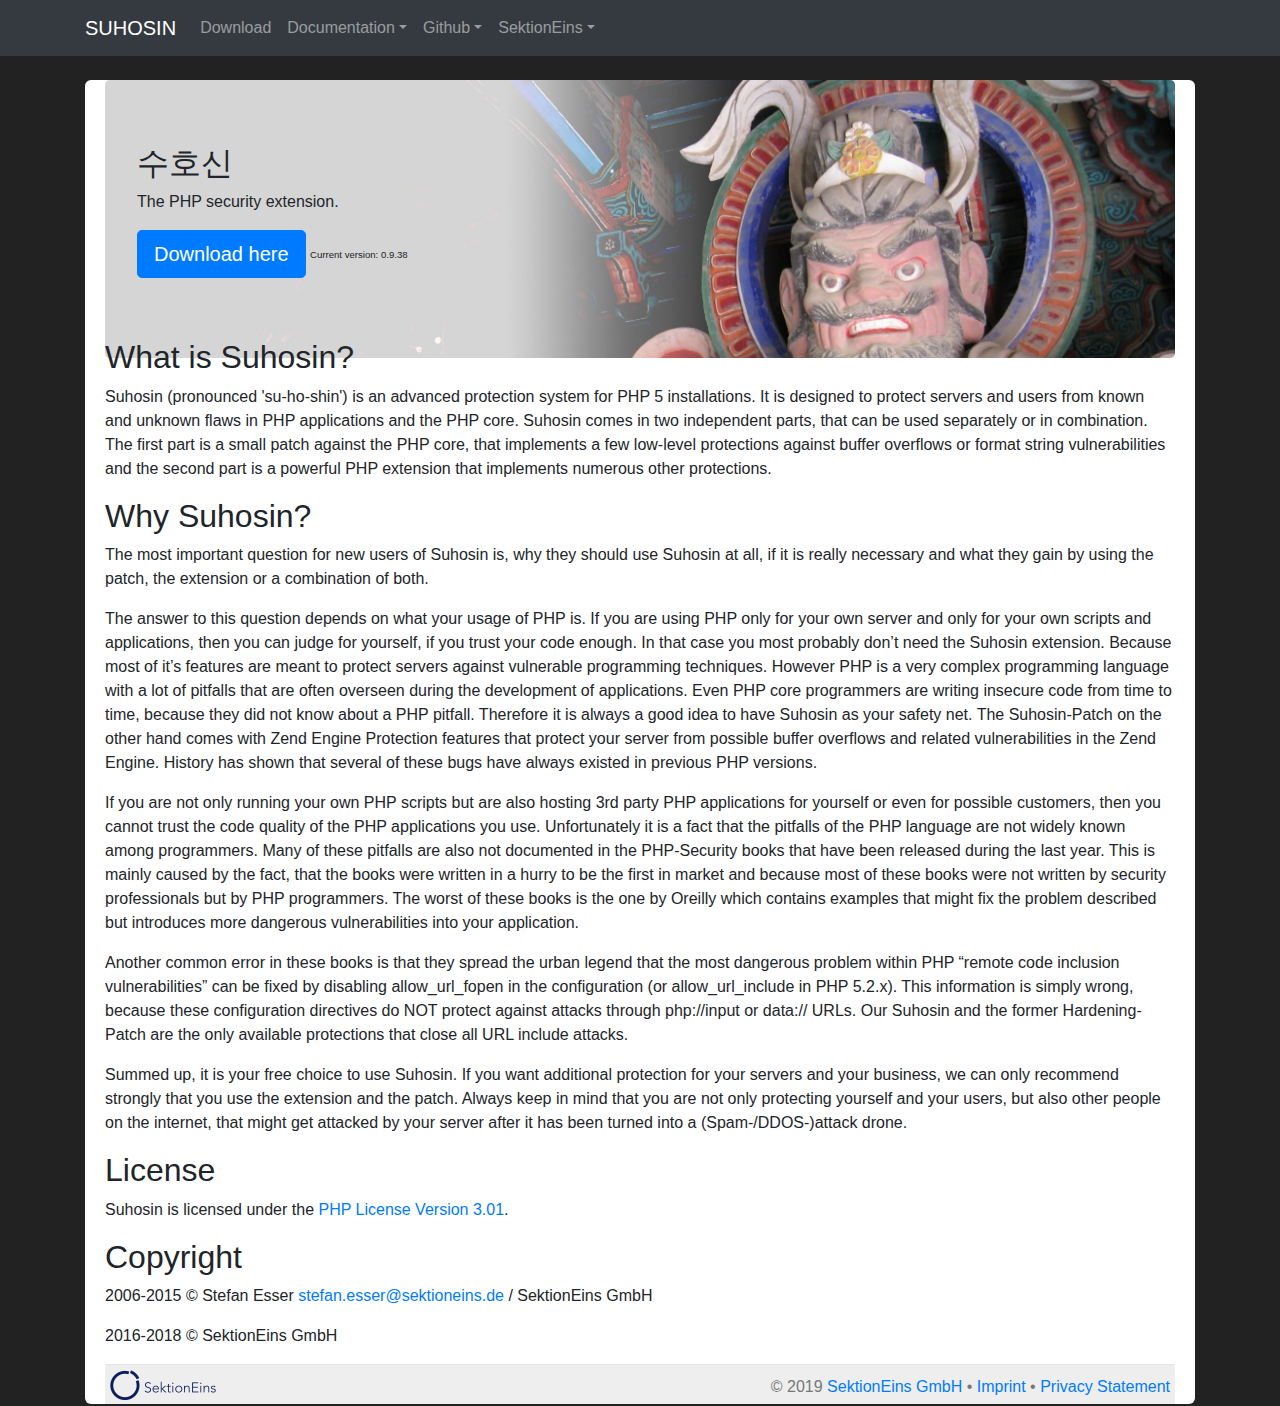
<file: index.html>
<!DOCTYPE html>
<head>
<meta charset="utf-8">
<title>Redirecting...</title>
<meta name="robots" content="noindex">
<meta http-equiv="refresh" content="0; url=stories/index.html">
</head>
<body>
<p>Page moved <a href="stories/index.html">here</a>.</p>
</body>
</file>
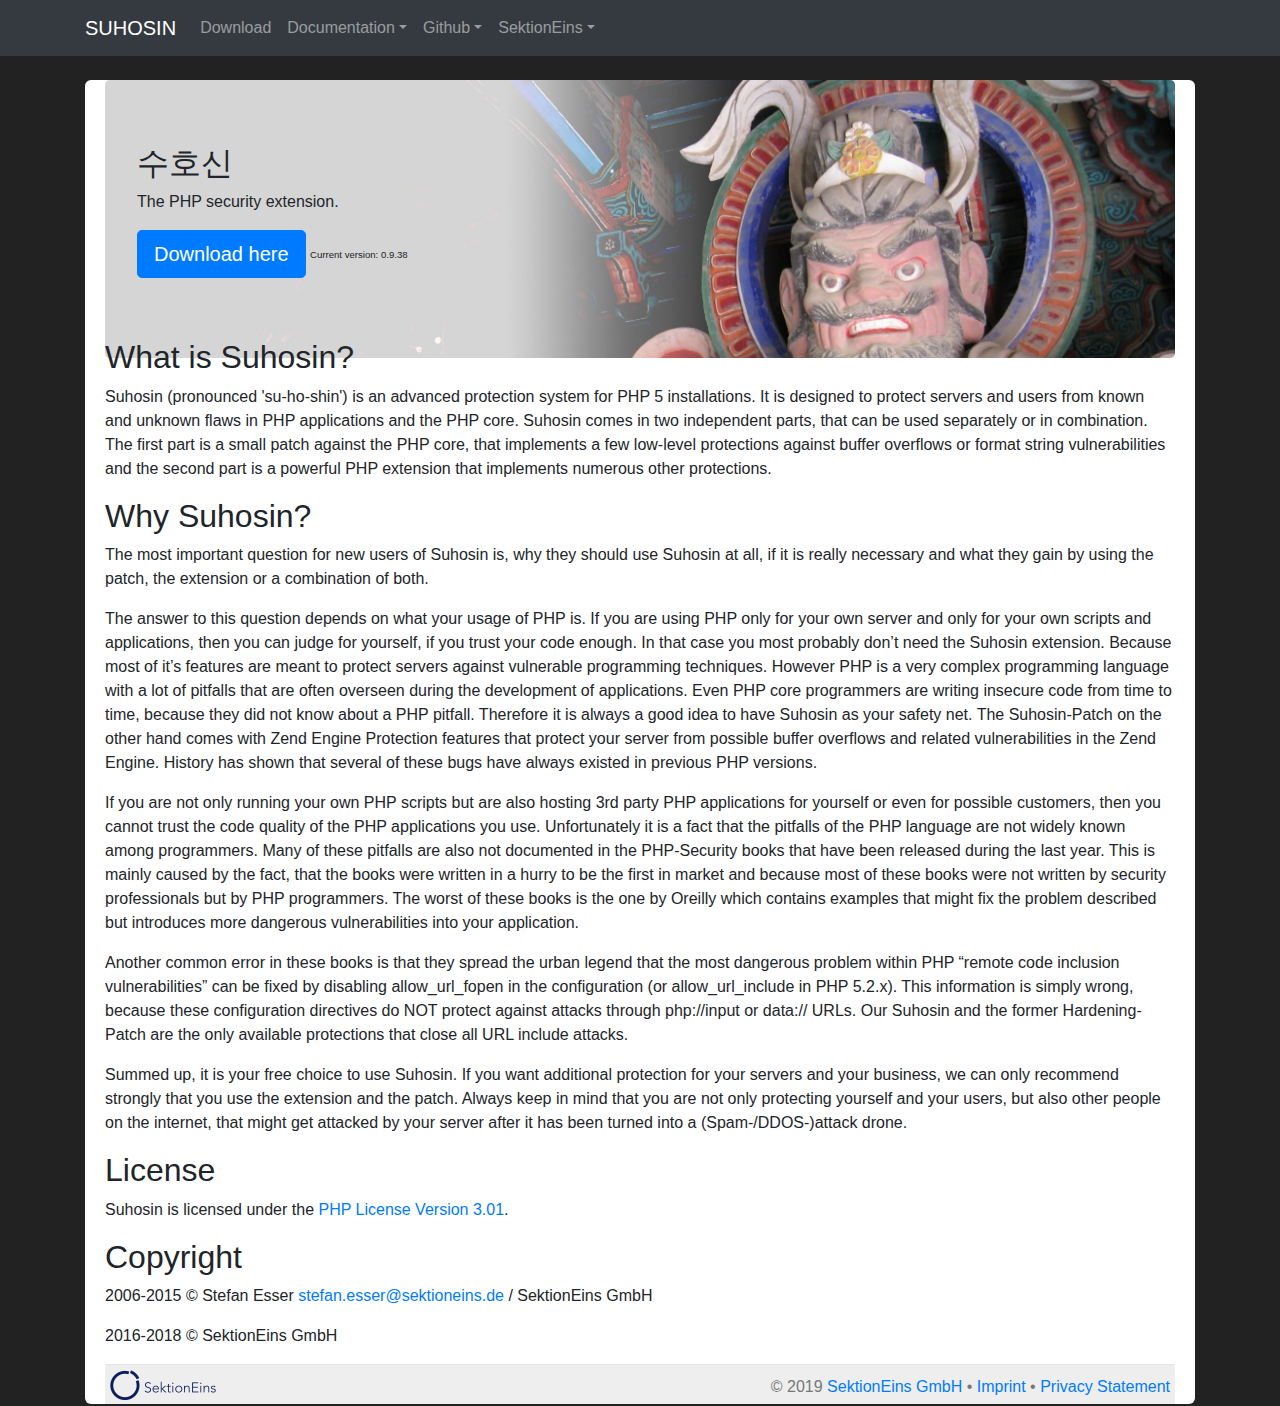
<file: stories/index.html>
<!DOCTYPE html>
<html prefix="og: http://ogp.me/ns# article: http://ogp.me/ns/article#
" lang="en">
<head>
<meta charset="utf-8">
<meta name="viewport" content="width=device-width, initial-scale=1">
<title>About | SUHOSIN</title>
<link href="../assets/css/all-nocdn.css" rel="stylesheet" type="text/css">
<meta name="theme-color" content="#5670d4">
<meta name="generator" content="Nikola (getnikola.com)">
<link rel="canonical" href="https://suhosin.org/stories/index.html">
<link rel="icon" href="../favicon.png" sizes="32x32">
<link rel="icon" href="../favicon_256x256.png" sizes="256x256">
<!--[if lt IE 9]><script src="../assets/js/html5.js"></script><![endif]--><meta name="author" content="SektionEins">
<meta property="og:site_name" content="SUHOSIN">
<meta property="og:title" content="About">
<meta property="og:url" content="https://suhosin.org/stories/index.html">
<meta property="og:description" content="수호신
The PHP security extension.
Download here Current version: 0.9.38
What is Suhosin?
Suhosin (pronounced 'su-ho-shin') is an advanced protection system for PHP 5 installations. It is designed to pro">
<meta property="og:type" content="article">
<meta property="article:published_time" content="2014-06-11T11:02:00+02:00">
</head>
<body>
<a href="#content" class="sr-only sr-only-focusable">Skip to main content</a>

<!-- Menubar -->

<nav class="navbar navbar-expand-md static-top mb-4
navbar-dark bg-dark
"><div class="container">
<!-- This keeps the margins nice -->
        <a class="navbar-brand" href="https://suhosin.org/">

            <span id="blog-title">SUHOSIN</span>
        </a>
        <button class="navbar-toggler" type="button" data-toggle="collapse" data-target="#bs-navbar" aria-controls="bs-navbar" aria-expanded="false" aria-label="Toggle navigation">
            <span class="navbar-toggler-icon"></span>
        </button>

        <div class="collapse navbar-collapse" id="bs-navbar">
            <ul class="navbar-nav mr-auto">
<li class="nav-item">
<a href="download.html" class="nav-link">Download</a>
            </li>
<li class="nav-item dropdown">
<a href="#" class="nav-link dropdown-toggle" data-toggle="dropdown" aria-haspopup="true" aria-expanded="false">Documentation</a>
            <div class="dropdown-menu">
                    <a href="feature-list.html" class="dropdown-item">Feature List</a>
                    <a href="install.html" class="dropdown-item">Installing Suhosin</a>
                    <a href="configuration.html" class="dropdown-item">Configuration</a>
                    <a href="howtos.html" class="dropdown-item">HOWTOs</a>
                    <a href="faq.html" class="dropdown-item">FAQ</a>
                    <a href="benchmark.html" class="dropdown-item">Benchmark</a>
            </div>
            </li>
<li class="nav-item dropdown">
<a href="#" class="nav-link dropdown-toggle" data-toggle="dropdown" aria-haspopup="true" aria-expanded="false">Github</a>
            <div class="dropdown-menu">
                    <a href="https://raw.githubusercontent.com/sektioneins/suhosin/master/Changelog" class="dropdown-item">Changelog</a>
                    <a href="https://github.com/sektioneins/suhosin" class="dropdown-item">Sources</a>
                    <a href="https://github.com/sektioneins/suhosin/issues" class="dropdown-item">Bugtracker</a>
            </div>
            </li>
<li class="nav-item dropdown">
<a href="#" class="nav-link dropdown-toggle" data-toggle="dropdown" aria-haspopup="true" aria-expanded="false">SektionEins</a>
            <div class="dropdown-menu">
                    <a href="https://sektioneins.de/en/index.html#services" class="dropdown-item">Security Audits</a>
                    <a href="https://sektioneins.de/en/index.html#news" class="dropdown-item">News</a>
                    <a href="https://sektioneins.de/en/kontakt.html" class="dropdown-item">Contact</a>
            </div>

                
            </li>
</ul>
<ul class="navbar-nav navbar-right"></ul>
</div>
<!-- /.navbar-collapse -->
    </div>
<!-- /.container -->
</nav><!-- End of Menubar --><div class="container" id="content" role="main">
    <div class="body-content">
        <!--Body content-->
        
        
<article class="post-text storypage" itemscope="itemscope" itemtype="http://schema.org/Article"><header></header><div class="e-content entry-content" itemprop="articleBody text">
    <div>
<div class="jumbotron jumbotron1">
<h2>수호신</h2>
<p>The PHP security extension.</p>
<p><a class="btn btn-primary btn-lg" role="button" href="download.html">Download here</a> <small style="font-size: 60%">Current version: 0.9.38</small></p>
</div>
<div class="section" id="what-is-suhosin">
<h2>What is Suhosin?</h2>
<p>Suhosin (pronounced 'su-ho-shin') is an advanced protection system for PHP 5 installations. It is designed to protect servers and users from known and unknown flaws in PHP applications and the PHP core. Suhosin comes in two independent parts, that can be used separately or in combination. The first part is a small patch against the PHP core, that implements a few low-level protections against buffer overflows or format string vulnerabilities and the second part is a powerful PHP extension that implements numerous other protections.</p>
</div>
<div class="section" id="why-suhosin">
<h2>Why Suhosin?</h2>
<p>The most important question for new users of Suhosin is, why they should use Suhosin at all, if it is really necessary and what they gain by using the patch, the extension or a combination of both.</p>
<p>The answer to this question depends on what your usage of PHP is. If you are using PHP only for your own server and only for your own scripts and applications, then you can judge for yourself, if you trust your code enough. In that case you most probably don’t need the Suhosin extension. Because most of it’s features are meant to protect servers against vulnerable programming techniques. However PHP is a very complex programming language with a lot of pitfalls that are often overseen during the development of applications. Even PHP core programmers are writing insecure code from time to time, because they did not know about a PHP pitfall. Therefore it is always a good idea to have Suhosin as your safety net. The Suhosin-Patch on the other hand comes with Zend Engine Protection features that protect your server from possible buffer overflows and related vulnerabilities in the Zend Engine. History has shown that several of these bugs have always existed in previous PHP versions.</p>
<p>If you are not only running your own PHP scripts but are also hosting 3rd party PHP applications for yourself or even for possible customers, then you cannot trust the code quality of the PHP applications you use. Unfortunately it is a fact that the pitfalls of the PHP language are not widely known among programmers. Many of these pitfalls are also not documented in the PHP-Security books that have been released during the last year. This is mainly caused by the fact, that the books were written in a hurry to be the first in market and because most of these books were not written by security professionals but by PHP programmers. The worst of these books is the one by Oreilly which contains examples that might fix the problem described but introduces more dangerous vulnerabilities into your application.</p>
<p>Another common error in these books is that they spread the urban legend that the most dangerous problem within PHP “remote code inclusion vulnerabilities” can be fixed by disabling allow_url_fopen in the configuration (or allow_url_include in PHP 5.2.x). This information is simply wrong, because these configuration directives do NOT protect against attacks through php://input or data:// URLs. Our Suhosin and the former Hardening-Patch are the only available protections that close all URL include attacks.</p>
<p>Summed up, it is your free choice to use Suhosin. If you want additional protection for your servers and your business, we can only recommend strongly that you use the extension and the patch. Always keep in mind that you are not only protecting yourself and your users, but also other people on the internet, that might get attacked by your server after it has been turned into a (Spam-/DDOS-)attack drone.</p>
</div>
<div class="section" id="license">
<h2>License</h2>
<p>Suhosin is licensed under the <a class="reference external" href="http://www.php.net/license/3_01.txt">PHP License Version 3.01</a>.</p>
</div>
<div class="section" id="copyright">
<h2>Copyright</h2>
<p>2006-2015 © Stefan Esser <a class="reference external" href="mailto:stefan.esser@sektioneins.de">stefan.esser@sektioneins.de</a> / SektionEins GmbH</p>
<p>2016-2018 © SektionEins GmbH</p>
</div>
</div>
    </div>
    

</article><!--End of body content--><footer id="footer"><a href="https://sektioneins.de/en/"><img src="../images/s1-logo-transparent-small.png" id="footerimg"></a><div id="footertext">© 2019 <a href="https://sektioneins.de/en/">SektionEins GmbH</a> • <a href="https://sektioneins.de/en/impressum.html">Imprint</a> • <a href="https://sektioneins.de/en/privacy.html">Privacy Statement</a>
</div>
            
        </footer>
</div>
</div>


        <script src="../assets/js/all-nocdn.js"></script><script>
    baguetteBox.run('div#content', {
        ignoreClass: 'islink',
        captions: function(element) {
            return element.getElementsByTagName('img')[0].alt;
    }});
    </script>
</body>
</html>
</file>
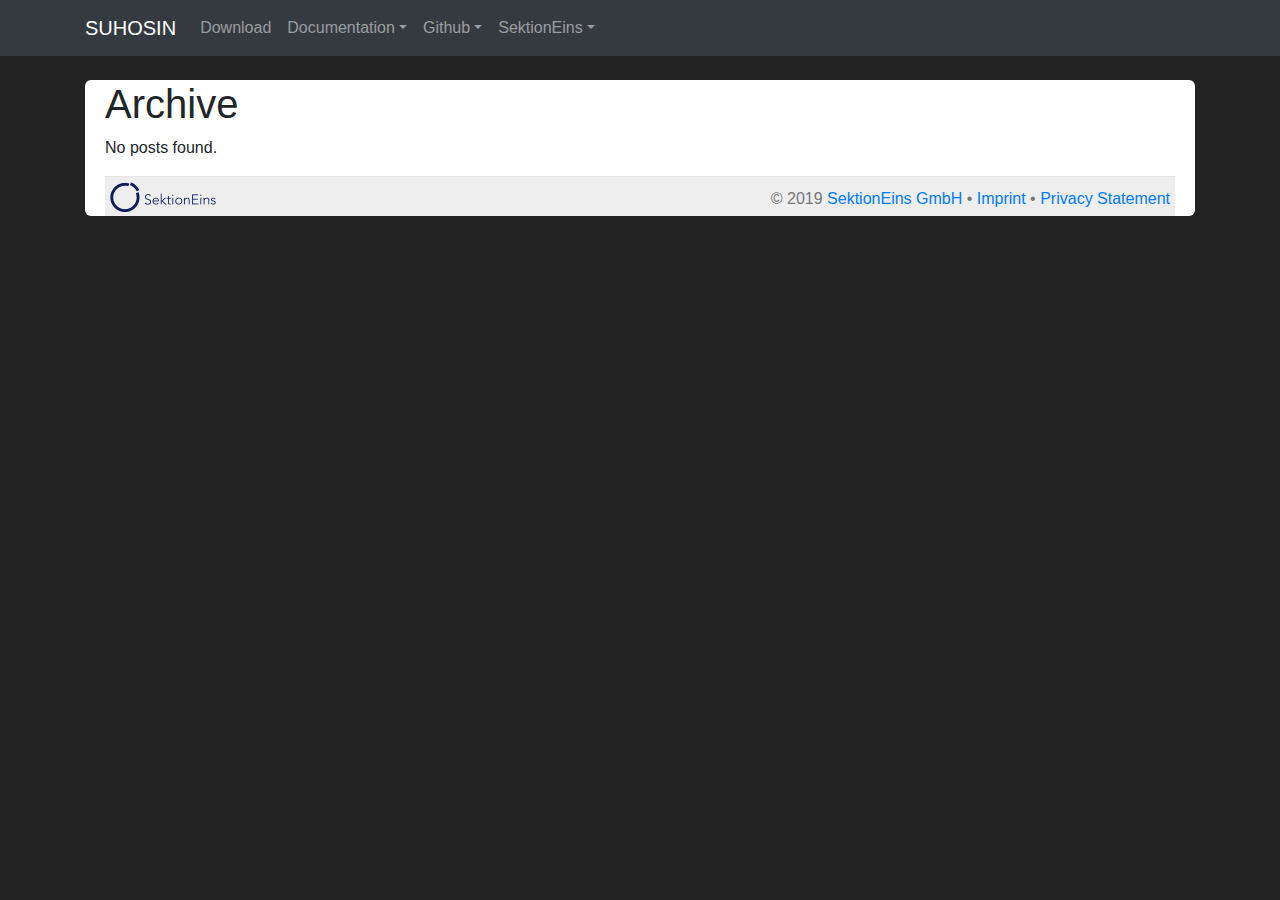
<file: archive.html>
<!DOCTYPE html>
<html prefix="og: http://ogp.me/ns# article: http://ogp.me/ns/article#
" lang="en">
<head>
<meta charset="utf-8">
<meta name="description" content="Suhosin. Advanced protection system for PHP.">
<meta name="viewport" content="width=device-width, initial-scale=1">
<title>Archive | SUHOSIN</title>
<link href="assets/css/all-nocdn.css" rel="stylesheet" type="text/css">
<meta name="theme-color" content="#5670d4">
<meta name="generator" content="Nikola (getnikola.com)">
<link rel="canonical" href="https://suhosin.org/archive.html">
<link rel="icon" href="favicon.png" sizes="32x32">
<link rel="icon" href="favicon_256x256.png" sizes="256x256">
<!--[if lt IE 9]><script src="assets/js/html5.js"></script><![endif]-->
</head>
<body>
<a href="#content" class="sr-only sr-only-focusable">Skip to main content</a>

<!-- Menubar -->

<nav class="navbar navbar-expand-md static-top mb-4
navbar-dark bg-dark
"><div class="container">
<!-- This keeps the margins nice -->
        <a class="navbar-brand" href="https://suhosin.org/">

            <span id="blog-title">SUHOSIN</span>
        </a>
        <button class="navbar-toggler" type="button" data-toggle="collapse" data-target="#bs-navbar" aria-controls="bs-navbar" aria-expanded="false" aria-label="Toggle navigation">
            <span class="navbar-toggler-icon"></span>
        </button>

        <div class="collapse navbar-collapse" id="bs-navbar">
            <ul class="navbar-nav mr-auto">
<li class="nav-item">
<a href="stories/download.html" class="nav-link">Download</a>
            </li>
<li class="nav-item dropdown">
<a href="#" class="nav-link dropdown-toggle" data-toggle="dropdown" aria-haspopup="true" aria-expanded="false">Documentation</a>
            <div class="dropdown-menu">
                    <a href="stories/feature-list.html" class="dropdown-item">Feature List</a>
                    <a href="stories/install.html" class="dropdown-item">Installing Suhosin</a>
                    <a href="stories/configuration.html" class="dropdown-item">Configuration</a>
                    <a href="stories/howtos.html" class="dropdown-item">HOWTOs</a>
                    <a href="stories/faq.html" class="dropdown-item">FAQ</a>
                    <a href="stories/benchmark.html" class="dropdown-item">Benchmark</a>
            </div>
            </li>
<li class="nav-item dropdown">
<a href="#" class="nav-link dropdown-toggle" data-toggle="dropdown" aria-haspopup="true" aria-expanded="false">Github</a>
            <div class="dropdown-menu">
                    <a href="https://raw.githubusercontent.com/sektioneins/suhosin/master/Changelog" class="dropdown-item">Changelog</a>
                    <a href="https://github.com/sektioneins/suhosin" class="dropdown-item">Sources</a>
                    <a href="https://github.com/sektioneins/suhosin/issues" class="dropdown-item">Bugtracker</a>
            </div>
            </li>
<li class="nav-item dropdown">
<a href="#" class="nav-link dropdown-toggle" data-toggle="dropdown" aria-haspopup="true" aria-expanded="false">SektionEins</a>
            <div class="dropdown-menu">
                    <a href="https://sektioneins.de/en/index.html#services" class="dropdown-item">Security Audits</a>
                    <a href="https://sektioneins.de/en/index.html#news" class="dropdown-item">News</a>
                    <a href="https://sektioneins.de/en/kontakt.html" class="dropdown-item">Contact</a>
            </div>

                
            </li>
</ul>
<ul class="navbar-nav navbar-right"></ul>
</div>
<!-- /.navbar-collapse -->
    </div>
<!-- /.container -->
</nav><!-- End of Menubar --><div class="container" id="content" role="main">
    <div class="body-content">
        <!--Body content-->
        
        
<article class="listpage"><header><h1>Archive</h1>
    </header><p>No posts found.</p>
</article><!--End of body content--><footer id="footer"><a href="https://sektioneins.de/en/"><img src="images/s1-logo-transparent-small.png" id="footerimg"></a><div id="footertext">© 2019 <a href="https://sektioneins.de/en/">SektionEins GmbH</a> • <a href="https://sektioneins.de/en/impressum.html">Imprint</a> • <a href="https://sektioneins.de/en/privacy.html">Privacy Statement</a>
</div>
            
        </footer>
</div>
</div>


        <script src="assets/js/all-nocdn.js"></script><script>
    baguetteBox.run('div#content', {
        ignoreClass: 'islink',
        captions: function(element) {
            return element.getElementsByTagName('img')[0].alt;
    }});
    </script>
</body>
</html>
</file>
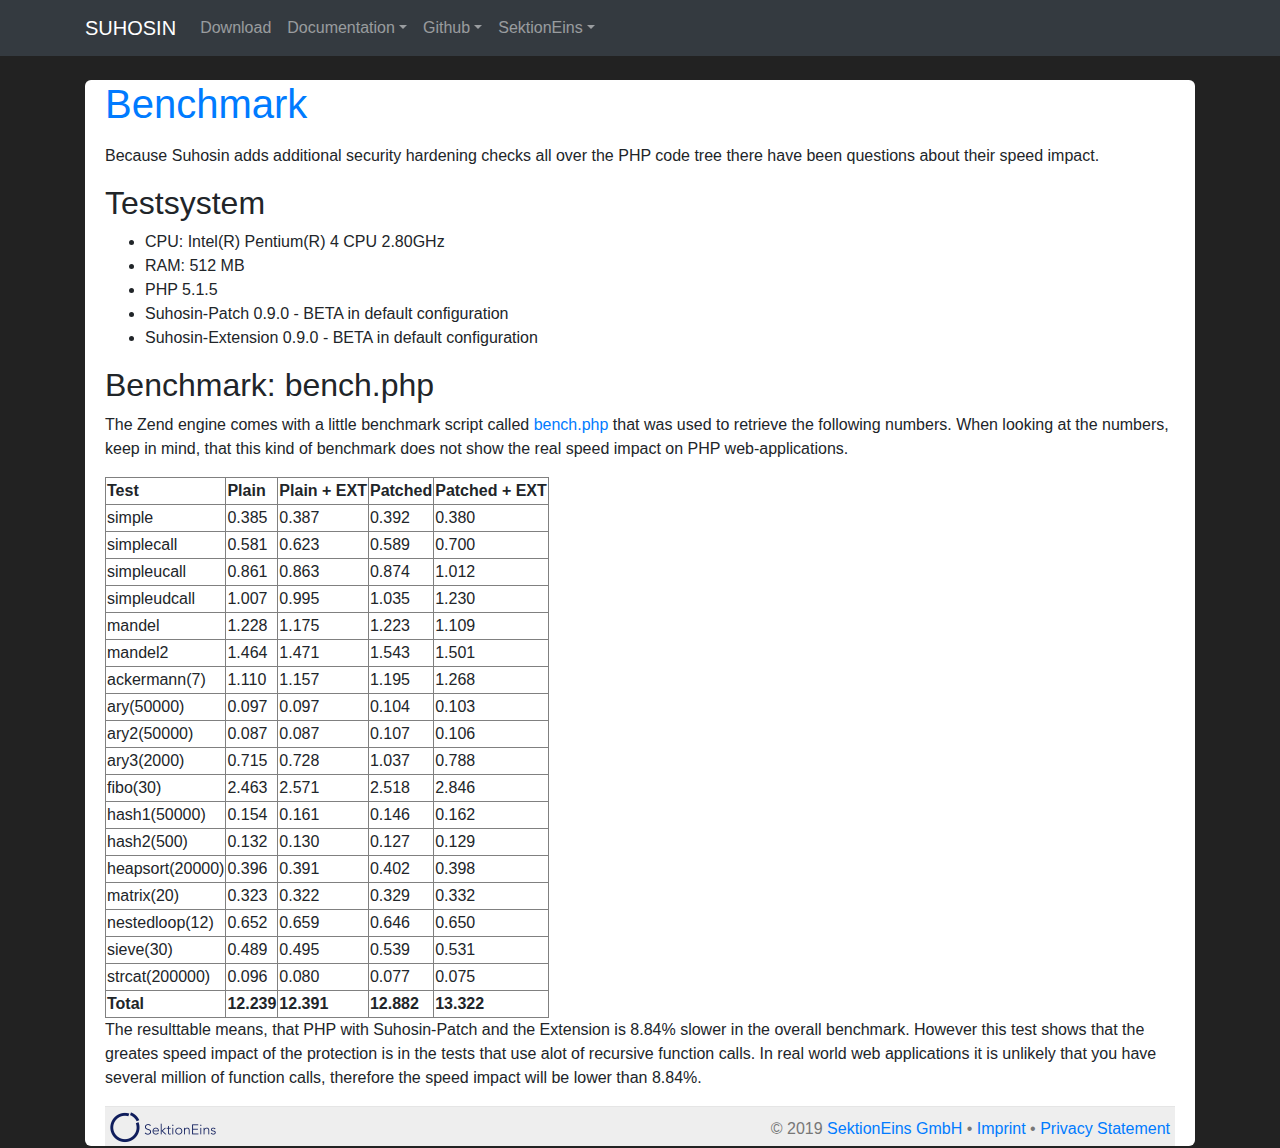
<file: stories/benchmark.html>
<!DOCTYPE html>
<html prefix="og: http://ogp.me/ns# article: http://ogp.me/ns/article#
" lang="en">
<head>
<meta charset="utf-8">
<meta name="viewport" content="width=device-width, initial-scale=1">
<title>Benchmark | SUHOSIN</title>
<link href="../assets/css/all-nocdn.css" rel="stylesheet" type="text/css">
<meta name="theme-color" content="#5670d4">
<meta name="generator" content="Nikola (getnikola.com)">
<link rel="canonical" href="https://suhosin.org/stories/benchmark.html">
<link rel="icon" href="../favicon.png" sizes="32x32">
<link rel="icon" href="../favicon_256x256.png" sizes="256x256">
<!--[if lt IE 9]><script src="../assets/js/html5.js"></script><![endif]--><meta name="author" content="SektionEins">
<meta property="og:site_name" content="SUHOSIN">
<meta property="og:title" content="Benchmark">
<meta property="og:url" content="https://suhosin.org/stories/benchmark.html">
<meta property="og:description" content="Because Suhosin adds additional security hardening checks all over the PHP code tree there have been questions about their speed impact.

Testsystem

CPU: Intel(R) Pentium(R) 4 CPU 2.80GHz
RAM: 512 MB">
<meta property="og:type" content="article">
<meta property="article:published_time" content="2014-06-11T11:02:00+02:00">
</head>
<body>
<a href="#content" class="sr-only sr-only-focusable">Skip to main content</a>

<!-- Menubar -->

<nav class="navbar navbar-expand-md static-top mb-4
navbar-dark bg-dark
"><div class="container">
<!-- This keeps the margins nice -->
        <a class="navbar-brand" href="https://suhosin.org/">

            <span id="blog-title">SUHOSIN</span>
        </a>
        <button class="navbar-toggler" type="button" data-toggle="collapse" data-target="#bs-navbar" aria-controls="bs-navbar" aria-expanded="false" aria-label="Toggle navigation">
            <span class="navbar-toggler-icon"></span>
        </button>

        <div class="collapse navbar-collapse" id="bs-navbar">
            <ul class="navbar-nav mr-auto">
<li class="nav-item">
<a href="download.html" class="nav-link">Download</a>
            </li>
<li class="nav-item dropdown">
<a href="#" class="nav-link dropdown-toggle" data-toggle="dropdown" aria-haspopup="true" aria-expanded="false">Documentation</a>
            <div class="dropdown-menu">
                    <a href="feature-list.html" class="dropdown-item">Feature List</a>
                    <a href="install.html" class="dropdown-item">Installing Suhosin</a>
                    <a href="configuration.html" class="dropdown-item">Configuration</a>
                    <a href="howtos.html" class="dropdown-item">HOWTOs</a>
                    <a href="faq.html" class="dropdown-item">FAQ</a>
                    <a href="#" class="dropdown-item active">Benchmark <span class="sr-only">(active)</span></a>
            </div>
            </li>
<li class="nav-item dropdown">
<a href="#" class="nav-link dropdown-toggle" data-toggle="dropdown" aria-haspopup="true" aria-expanded="false">Github</a>
            <div class="dropdown-menu">
                    <a href="https://raw.githubusercontent.com/sektioneins/suhosin/master/Changelog" class="dropdown-item">Changelog</a>
                    <a href="https://github.com/sektioneins/suhosin" class="dropdown-item">Sources</a>
                    <a href="https://github.com/sektioneins/suhosin/issues" class="dropdown-item">Bugtracker</a>
            </div>
            </li>
<li class="nav-item dropdown">
<a href="#" class="nav-link dropdown-toggle" data-toggle="dropdown" aria-haspopup="true" aria-expanded="false">SektionEins</a>
            <div class="dropdown-menu">
                    <a href="https://sektioneins.de/en/index.html#services" class="dropdown-item">Security Audits</a>
                    <a href="https://sektioneins.de/en/index.html#news" class="dropdown-item">News</a>
                    <a href="https://sektioneins.de/en/kontakt.html" class="dropdown-item">Contact</a>
            </div>

                
            </li>
</ul>
<ul class="navbar-nav navbar-right"></ul>
</div>
<!-- /.navbar-collapse -->
    </div>
<!-- /.container -->
</nav><!-- End of Menubar --><div class="container" id="content" role="main">
    <div class="body-content">
        <!--Body content-->
        
        
<article class="post-text storypage" itemscope="itemscope" itemtype="http://schema.org/Article"><header><h1 class="p-name entry-title" itemprop="headline name"><a href="#" class="u-url">Benchmark</a></h1>

        

    </header><div class="e-content entry-content" itemprop="articleBody text">
    <div>
<p>Because Suhosin adds additional security hardening checks all over the PHP code tree there have been questions about their speed impact.</p>
<div class="section" id="testsystem">
<h2>Testsystem</h2>
<ul class="simple">
<li>CPU: Intel(R) Pentium(R) 4 CPU 2.80GHz</li>
<li>RAM: 512 MB</li>
<li>PHP 5.1.5</li>
<li>Suhosin-Patch 0.9.0 - BETA in default configuration</li>
<li>Suhosin-Extension 0.9.0 - BETA in default configuration</li>
</ul>
</div>
<div class="section" id="benchmark-bench-php">
<h2>Benchmark: bench.php</h2>
<p>The Zend engine comes with a little benchmark script called <a class="reference external" href="https://github.com/php/php-src/blob/master/Zend/bench.php">bench.php</a> that was used to retrieve the following numbers. When looking at the numbers, keep in mind, that this kind of benchmark does not show the real speed impact on PHP web-applications.</p>
<table border="1" class="docutils">
<tr>
<th class="leftalign"> Test            </th>
<th> Plain </th>
<th> Plain + EXT </th>
<th> Patched </th>
<th> Patched + EXT </th>
        </tr>
<tr>
<td class="leftalign"> simple          </td>
<td class="rightalign">  0.385 </td>
<td class="rightalign">  0.387 </td>
<td class="rightalign">  0.392 </td>
<td class="rightalign">  0.380 </td>
        </tr>
<tr>
<td class="leftalign"> simplecall      </td>
<td class="rightalign">  0.581 </td>
<td class="rightalign">  0.623 </td>
<td class="rightalign">  0.589 </td>
<td class="rightalign">  0.700 </td>
        </tr>
<tr>
<td class="leftalign"> simpleucall     </td>
<td class="rightalign">  0.861 </td>
<td class="rightalign">  0.863 </td>
<td class="rightalign">  0.874 </td>
<td class="rightalign">  1.012 </td>
        </tr>
<tr>
<td class="leftalign"> simpleudcall    </td>
<td class="rightalign">  1.007 </td>
<td class="rightalign">  0.995 </td>
<td class="rightalign">  1.035 </td>
<td class="rightalign">  1.230 </td>
        </tr>
<tr>
<td class="leftalign"> mandel          </td>
<td class="rightalign">  1.228 </td>
<td class="rightalign">  1.175 </td>
<td class="rightalign">  1.223 </td>
<td class="rightalign">  1.109 </td>
        </tr>
<tr>
<td class="leftalign"> mandel2         </td>
<td class="rightalign">  1.464 </td>
<td class="rightalign">  1.471 </td>
<td class="rightalign">  1.543 </td>
<td class="rightalign">  1.501 </td>
        </tr>
<tr>
<td class="leftalign"> ackermann(7)    </td>
<td class="rightalign">  1.110 </td>
<td class="rightalign">  1.157 </td>
<td class="rightalign">  1.195 </td>
<td class="rightalign">  1.268 </td>
        </tr>
<tr>
<td class="leftalign"> ary(50000)      </td>
<td class="rightalign">  0.097 </td>
<td class="rightalign">  0.097 </td>
<td class="rightalign">  0.104 </td>
<td class="rightalign">  0.103 </td>
        </tr>
<tr>
<td class="leftalign"> ary2(50000)     </td>
<td class="rightalign">  0.087 </td>
<td class="rightalign">  0.087 </td>
<td class="rightalign">  0.107 </td>
<td class="rightalign">  0.106 </td>
        </tr>
<tr>
<td class="leftalign"> ary3(2000)      </td>
<td class="rightalign">  0.715 </td>
<td class="rightalign">  0.728 </td>
<td class="rightalign">  1.037 </td>
<td class="rightalign">  0.788 </td>
        </tr>
<tr>
<td class="leftalign"> fibo(30)        </td>
<td class="rightalign">  2.463 </td>
<td class="rightalign">  2.571 </td>
<td class="rightalign">  2.518 </td>
<td class="rightalign">  2.846 </td>
        </tr>
<tr>
<td class="leftalign"> hash1(50000)    </td>
<td class="rightalign">  0.154 </td>
<td class="rightalign">  0.161 </td>
<td class="rightalign">  0.146 </td>
<td class="rightalign">  0.162 </td>
        </tr>
<tr>
<td class="leftalign"> hash2(500)      </td>
<td class="rightalign">  0.132 </td>
<td class="rightalign">  0.130 </td>
<td class="rightalign">  0.127 </td>
<td class="rightalign">  0.129 </td>
        </tr>
<tr>
<td> heapsort(20000) </td>
<td class="rightalign">  0.396 </td>
<td class="rightalign">  0.391 </td>
<td class="rightalign">  0.402 </td>
<td class="rightalign">  0.398 </td>
        </tr>
<tr>
<td class="leftalign"> matrix(20)      </td>
<td class="rightalign">  0.323 </td>
<td class="rightalign">  0.322 </td>
<td class="rightalign">  0.329 </td>
<td class="rightalign">  0.332 </td>
        </tr>
<tr>
<td class="leftalign"> nestedloop(12)  </td>
<td class="rightalign">  0.652 </td>
<td class="rightalign">  0.659 </td>
<td class="rightalign">  0.646 </td>
<td class="rightalign">  0.650 </td>
        </tr>
<tr>
<td class="leftalign"> sieve(30)       </td>
<td class="rightalign">  0.489 </td>
<td class="rightalign">  0.495 </td>
<td class="rightalign">  0.539 </td>
<td class="rightalign">  0.531 </td>
        </tr>
<tr>
<td class="leftalign"> strcat(200000)  </td>
<td class="rightalign">  0.096 </td>
<td class="rightalign">  0.080 </td>
<td class="rightalign">  0.077 </td>
<td class="rightalign">  0.075 </td>
        </tr>
<tr>
<th class="leftalign"> Total           </th>
<th class="rightalign">  12.239 </th>
<th class="rightalign">  12.391 </th>
<th class="rightalign">  12.882 </th>
<th class="rightalign">  13.322 </th>
        </tr>
</table>
<p>The resulttable means, that PHP with Suhosin-Patch and the Extension is 8.84% slower in the overall benchmark. However this test shows that the greates speed impact of the protection is in the tests that use alot of recursive function calls. In real world web applications it is unlikely that you have several million of function calls, therefore the speed impact will be lower than 8.84%.</p>
</div>
</div>
    </div>
    

</article><!--End of body content--><footer id="footer"><a href="https://sektioneins.de/en/"><img src="../images/s1-logo-transparent-small.png" id="footerimg"></a><div id="footertext">© 2019 <a href="https://sektioneins.de/en/">SektionEins GmbH</a> • <a href="https://sektioneins.de/en/impressum.html">Imprint</a> • <a href="https://sektioneins.de/en/privacy.html">Privacy Statement</a>
</div>
            
        </footer>
</div>
</div>


        <script src="../assets/js/all-nocdn.js"></script><script>
    baguetteBox.run('div#content', {
        ignoreClass: 'islink',
        captions: function(element) {
            return element.getElementsByTagName('img')[0].alt;
    }});
    </script>
</body>
</html>
</file>
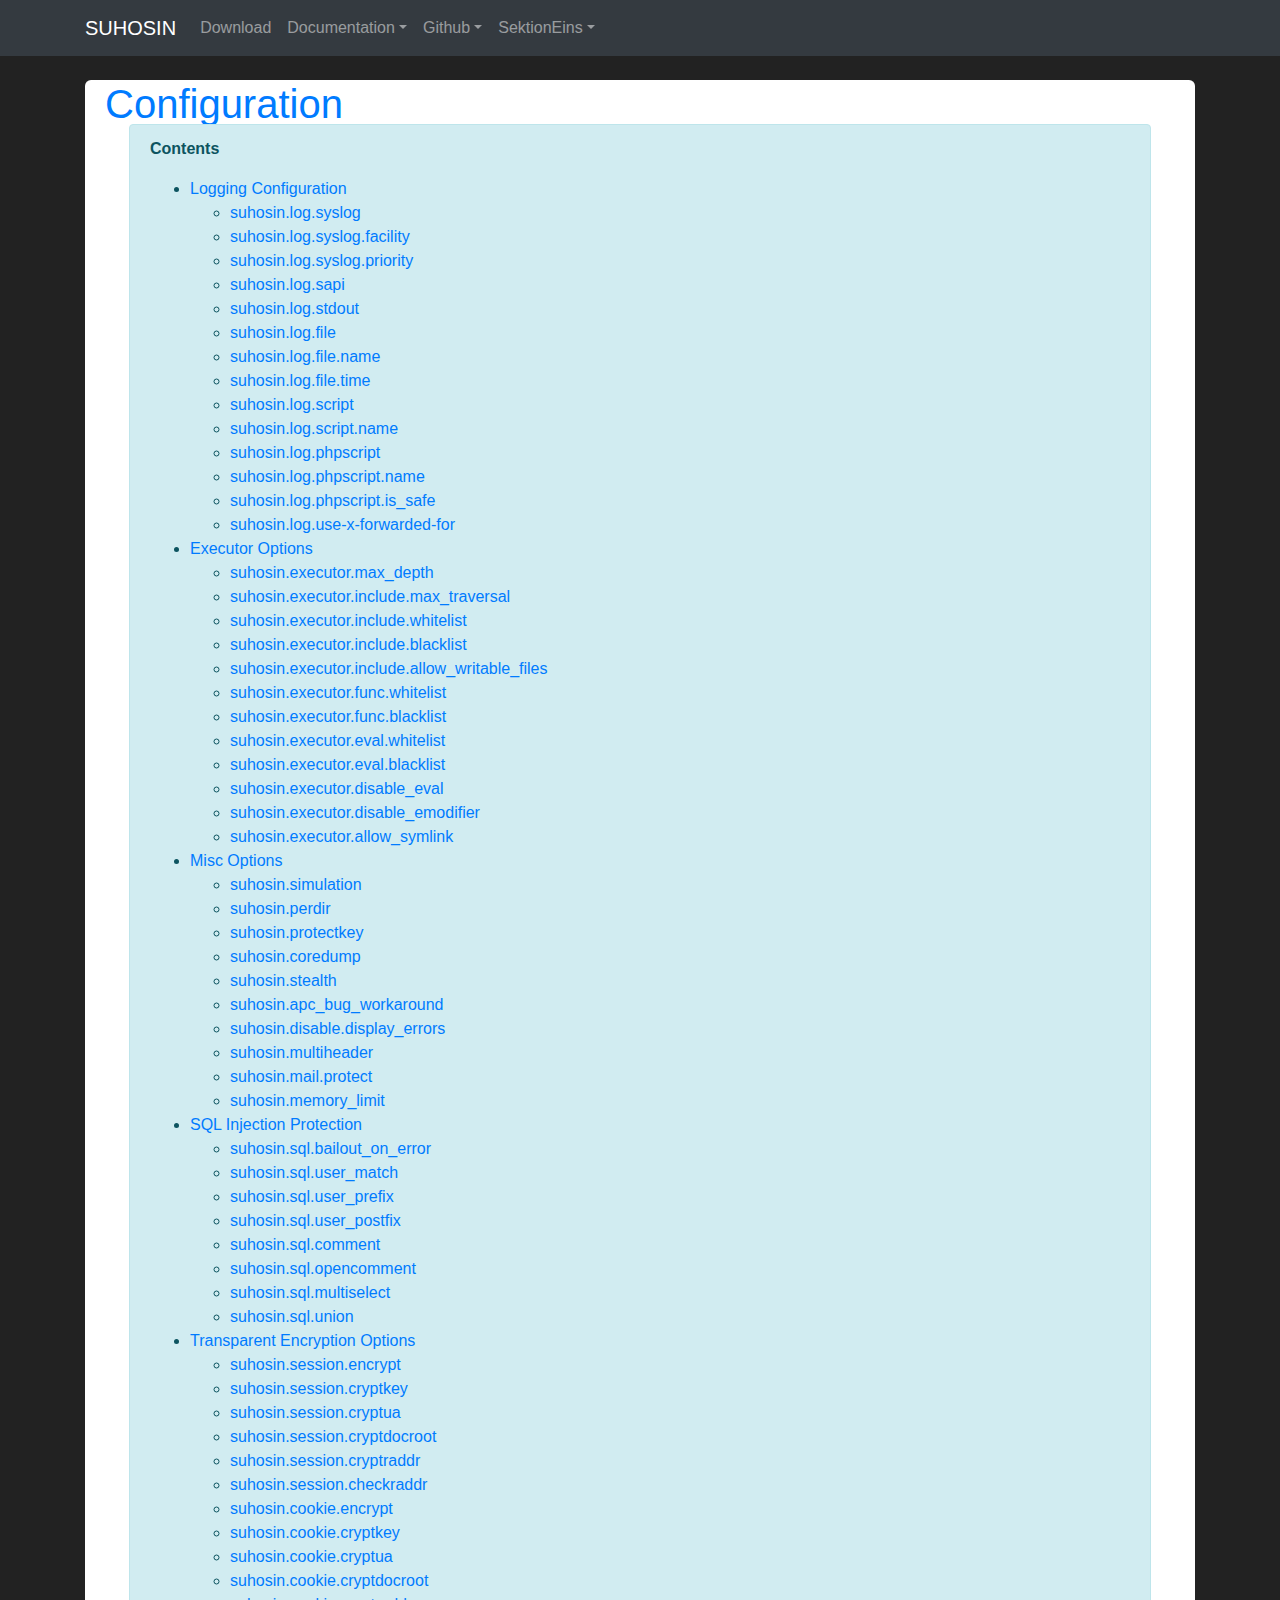
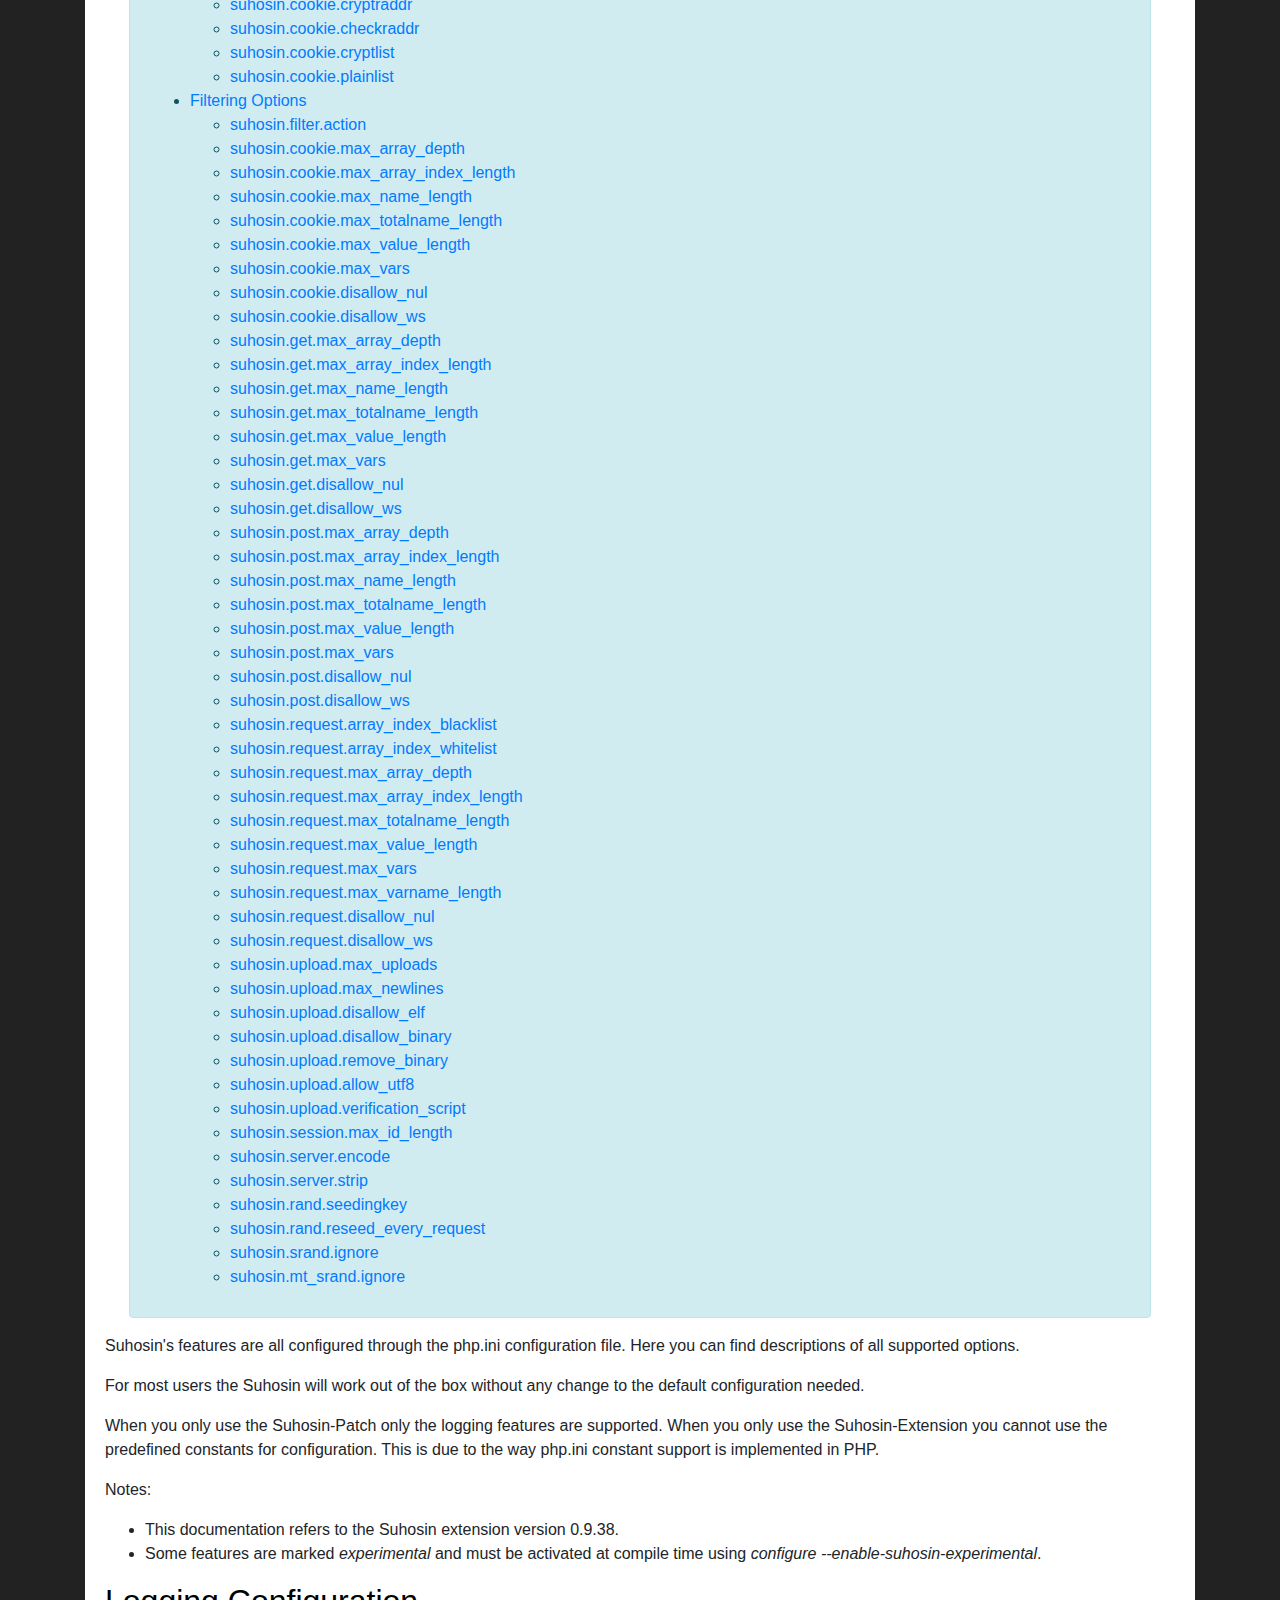
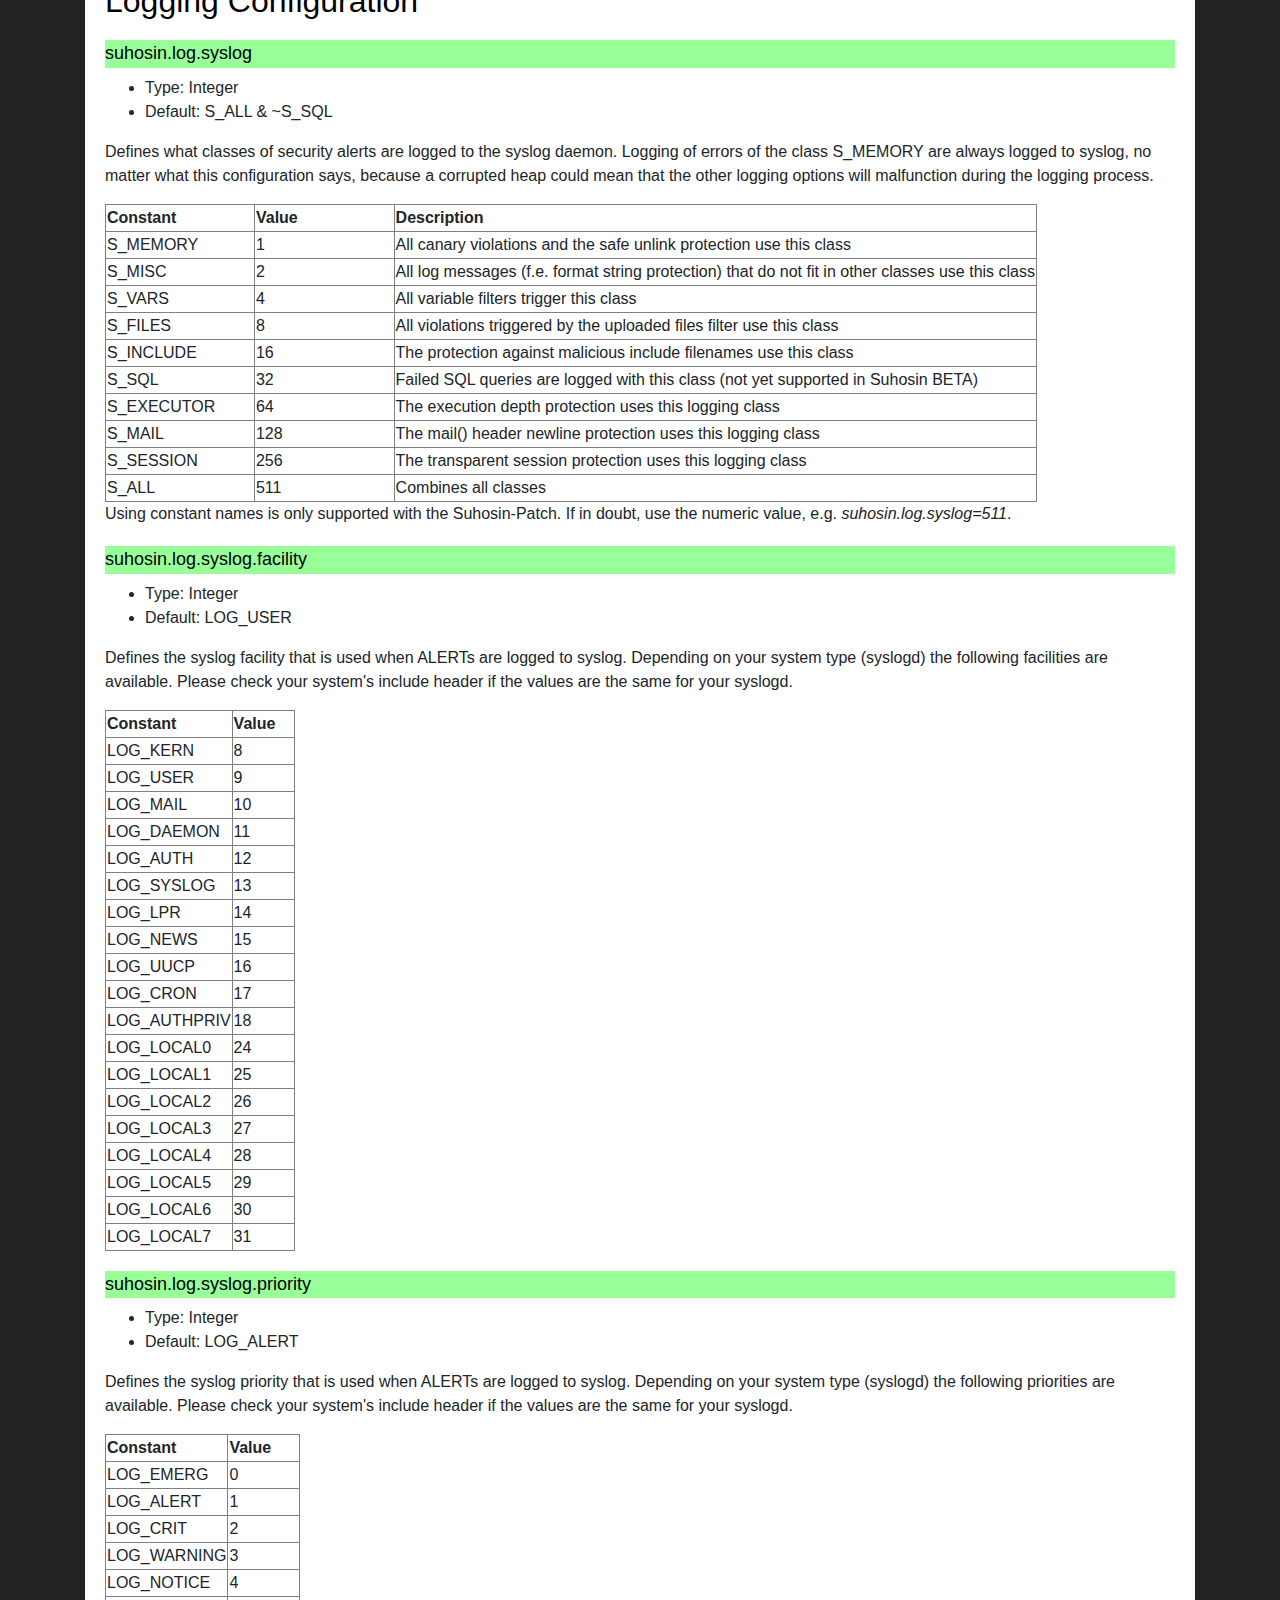
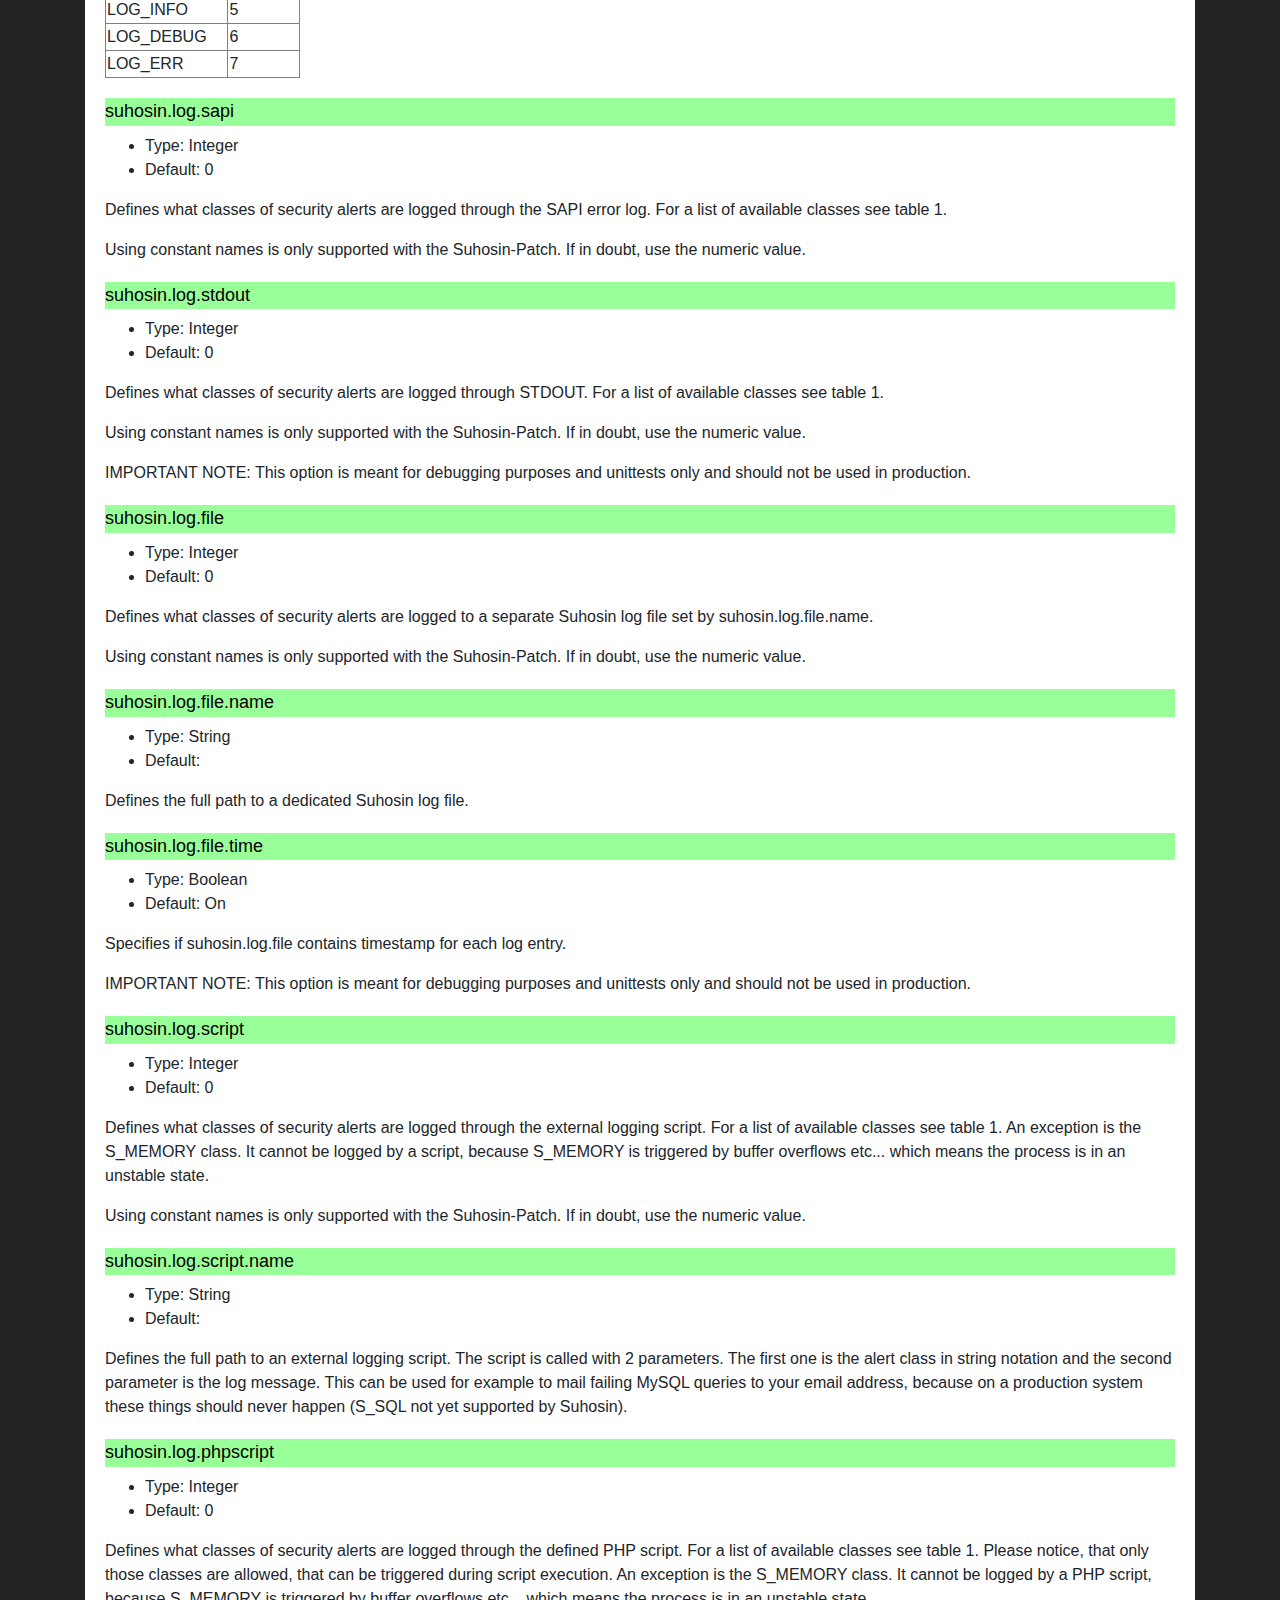
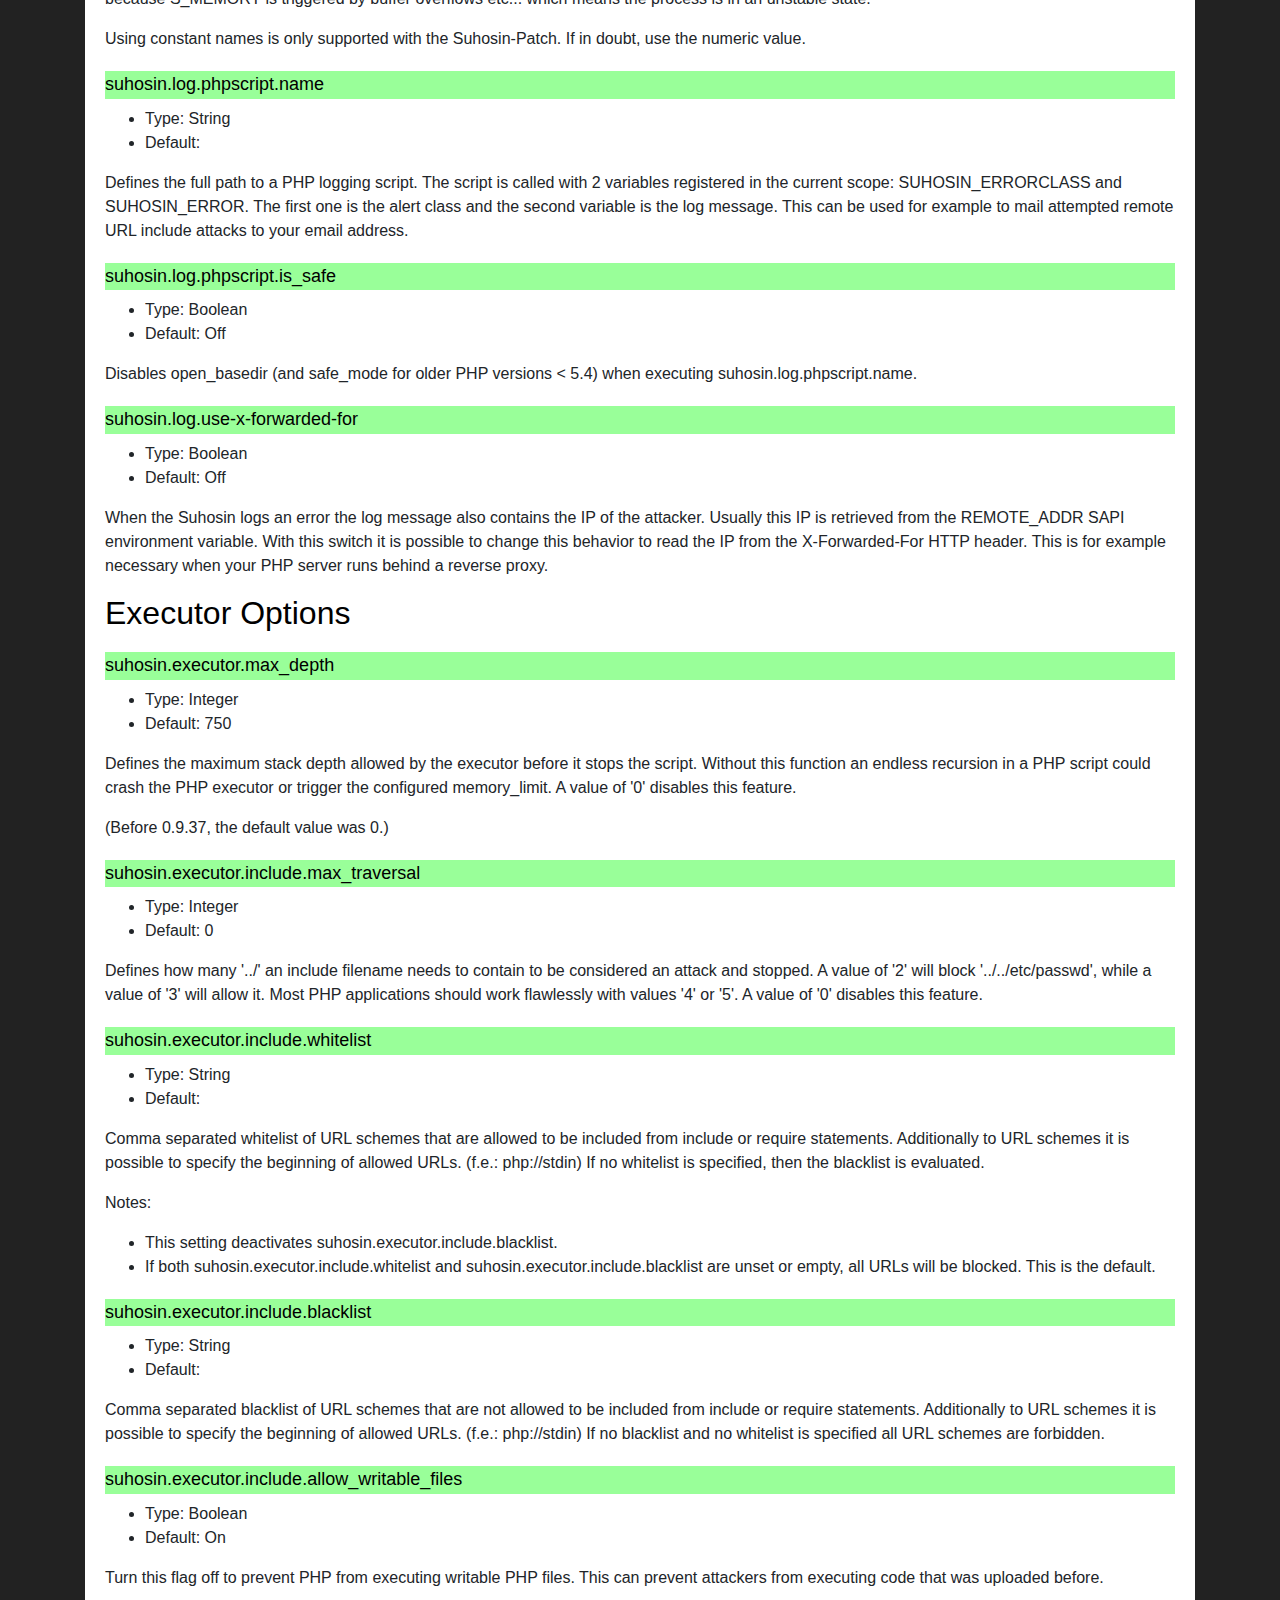
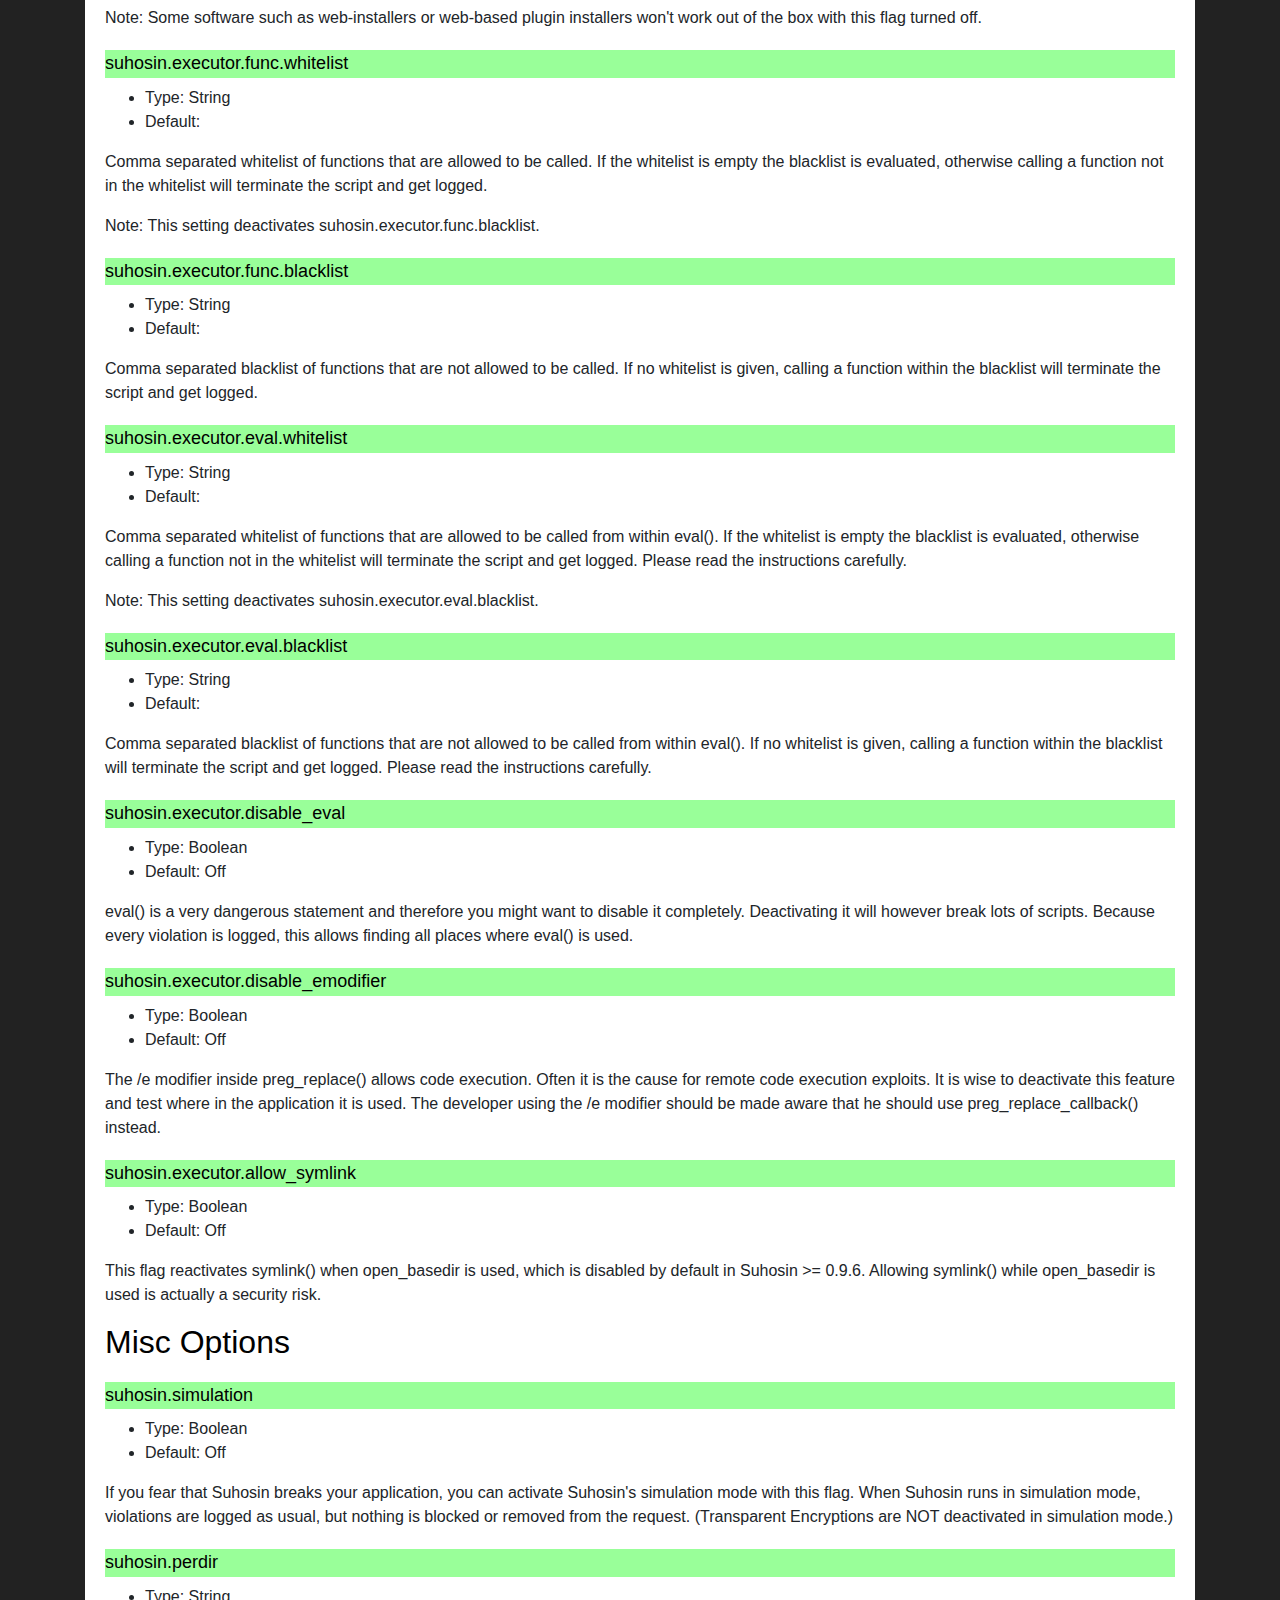
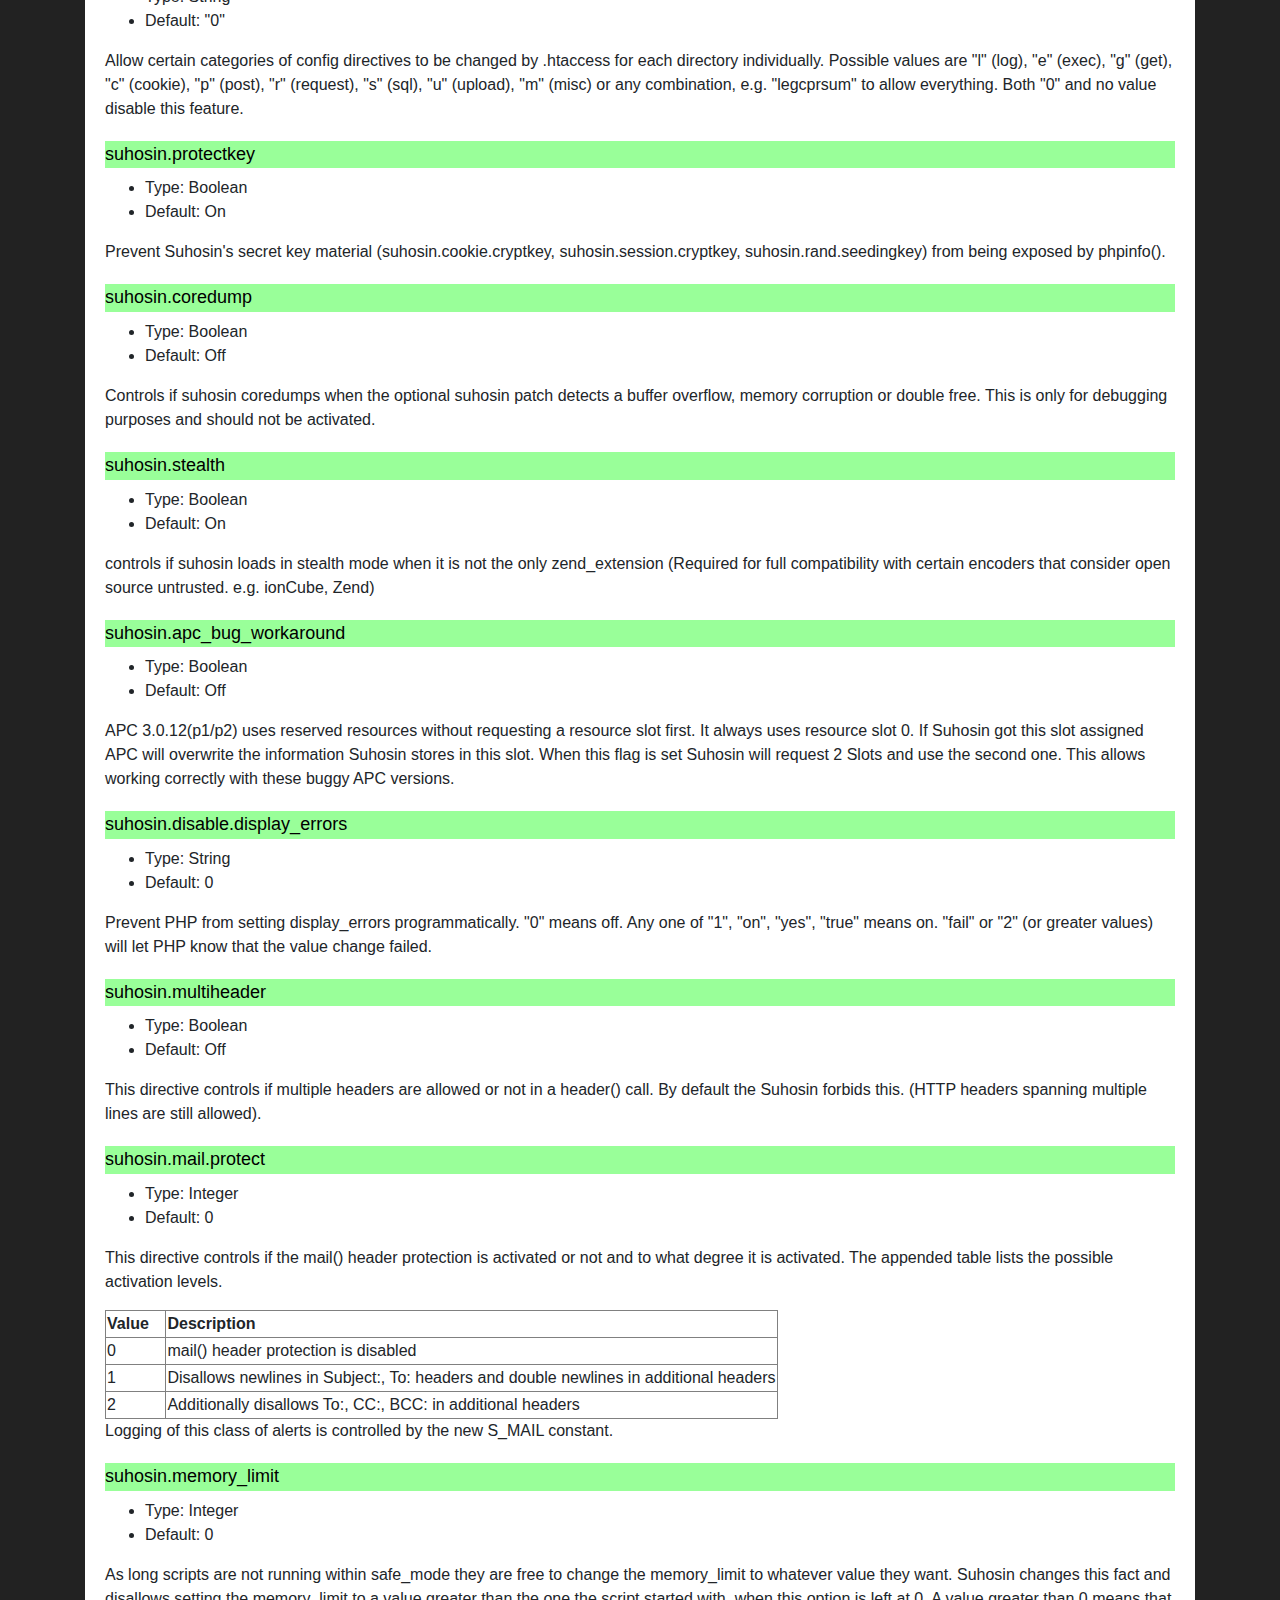
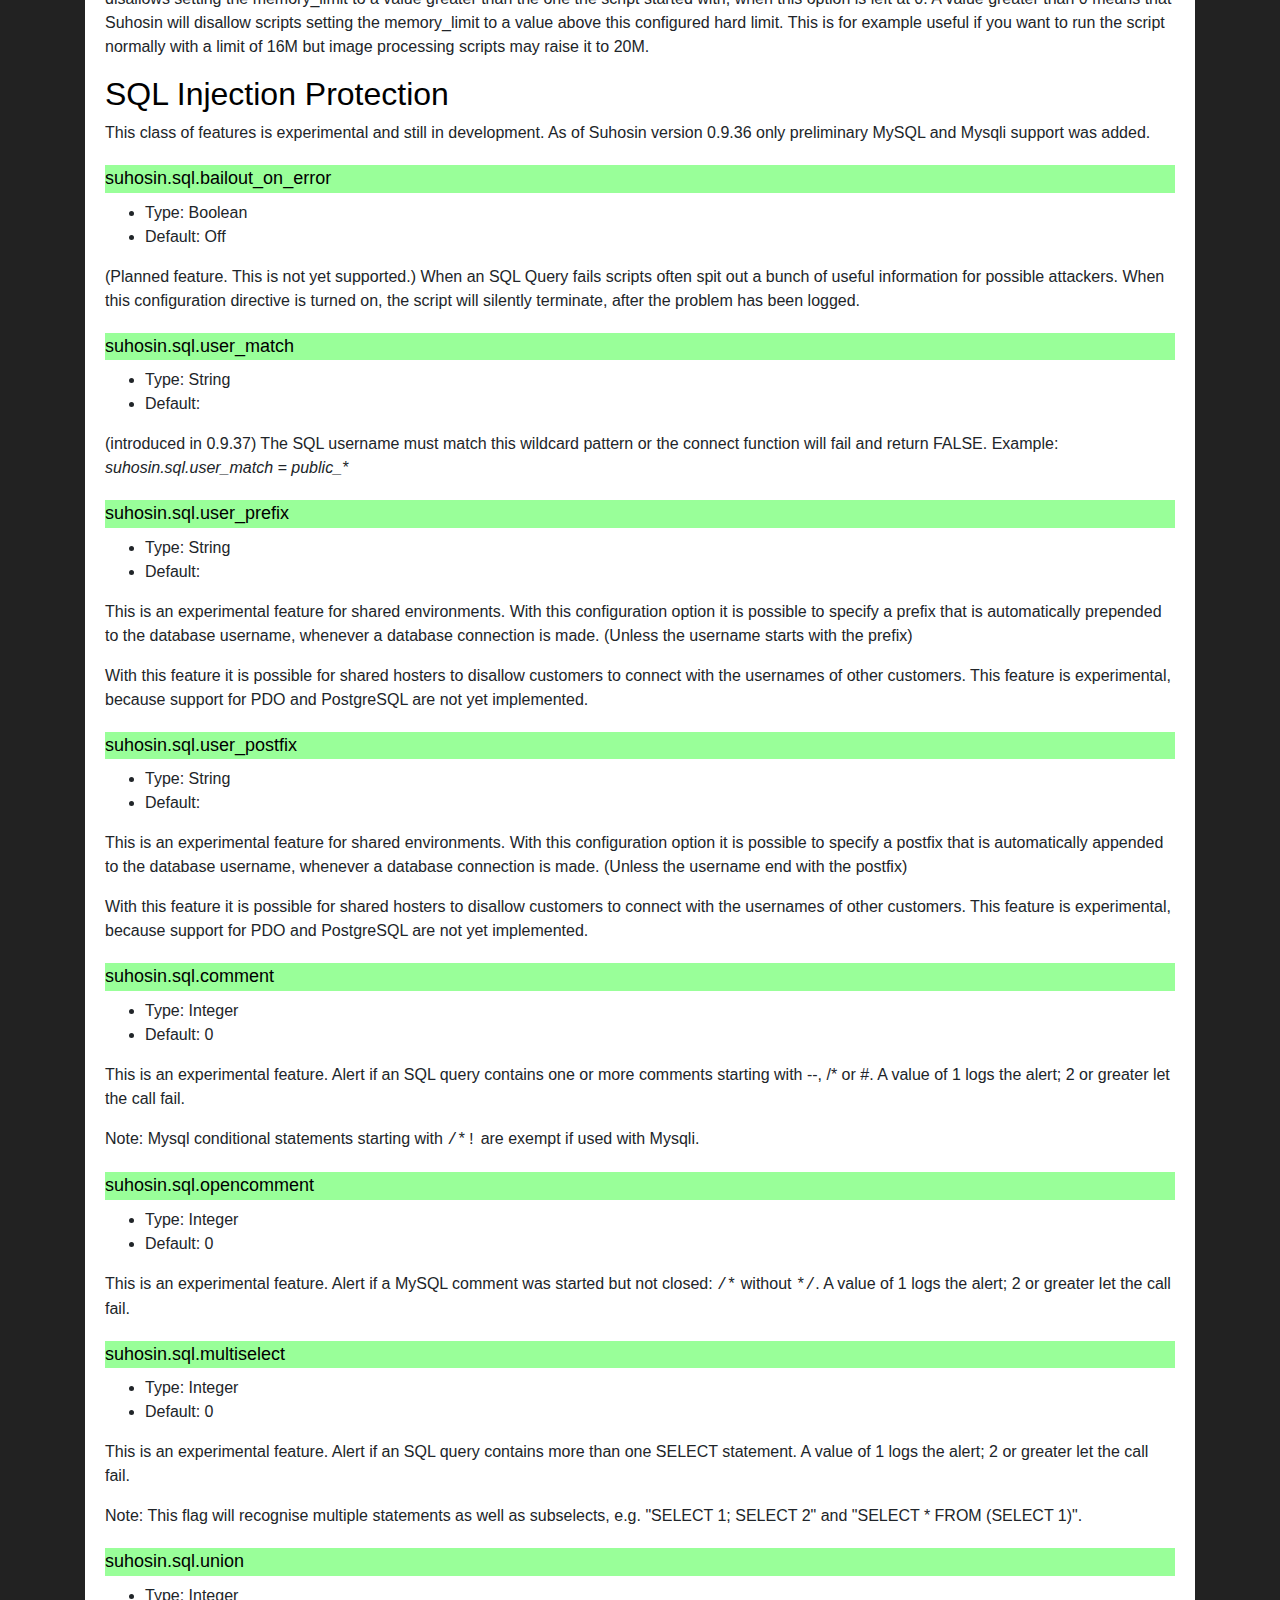
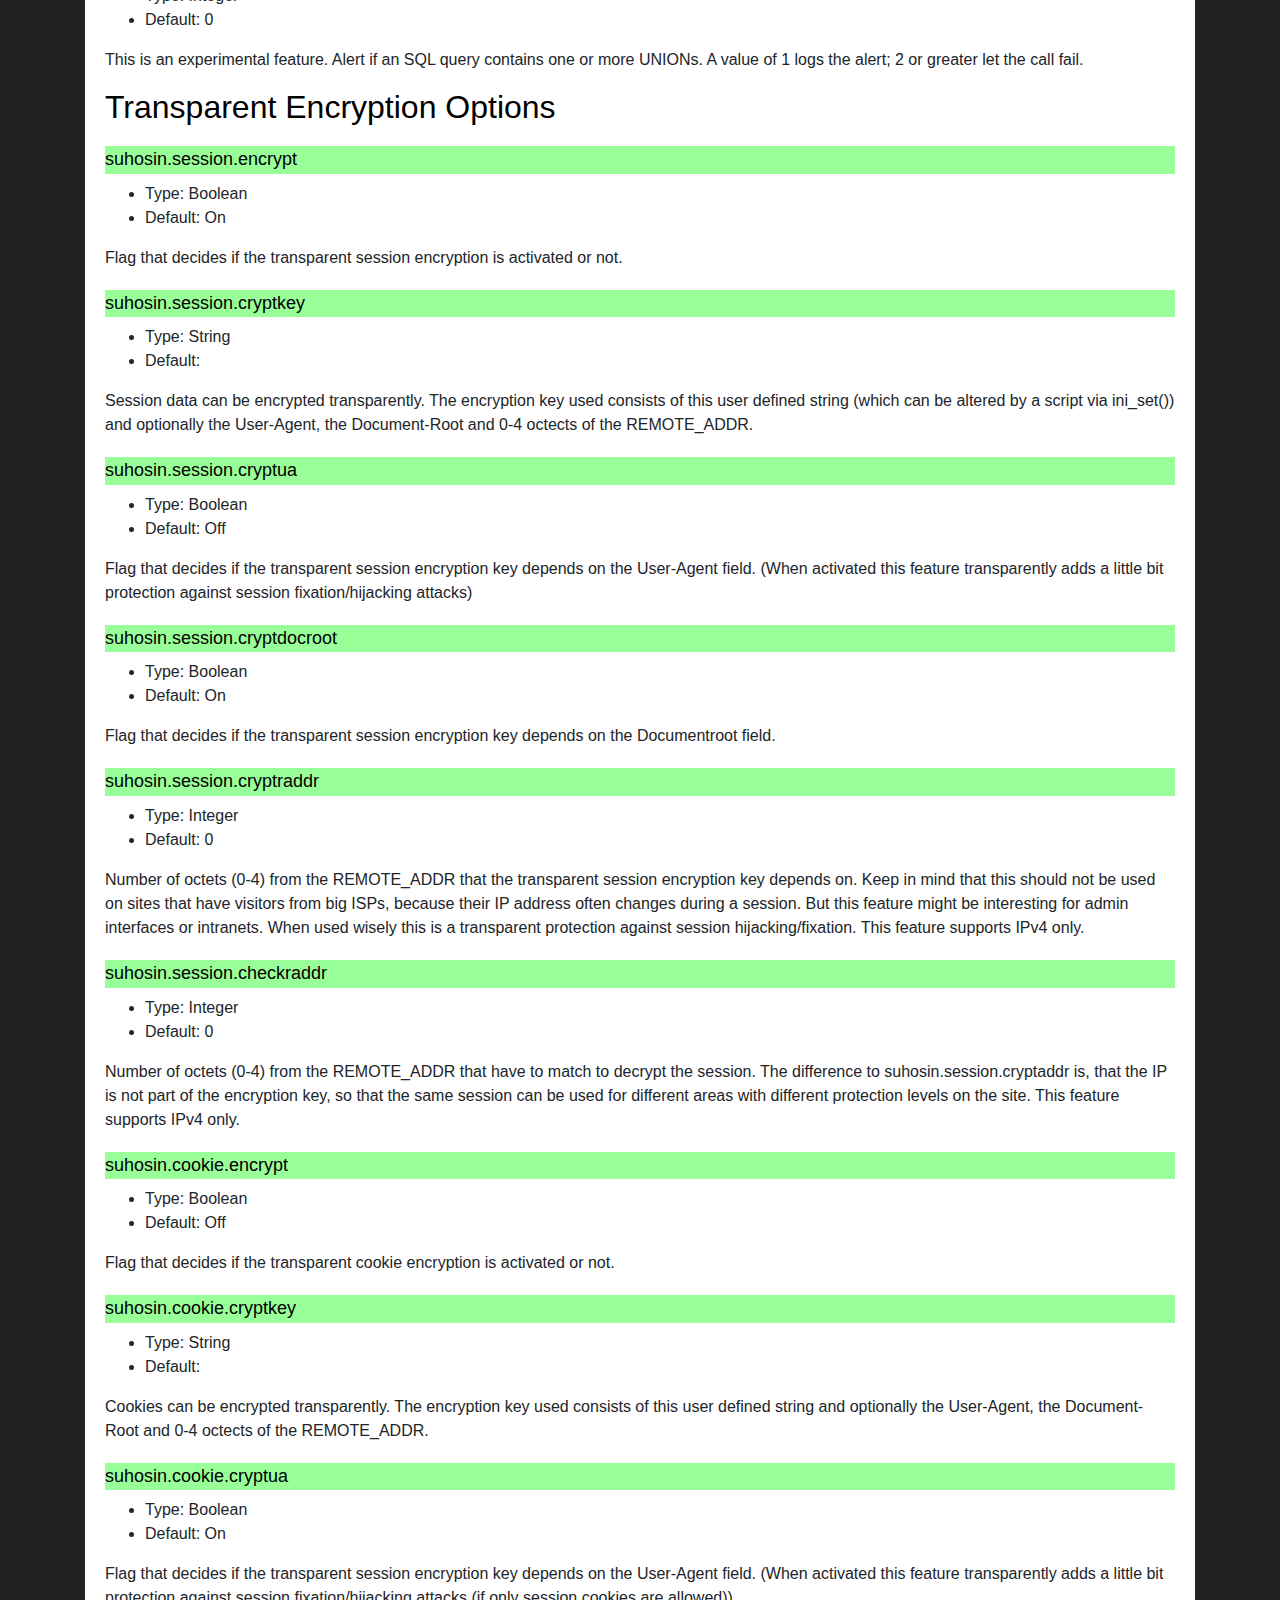
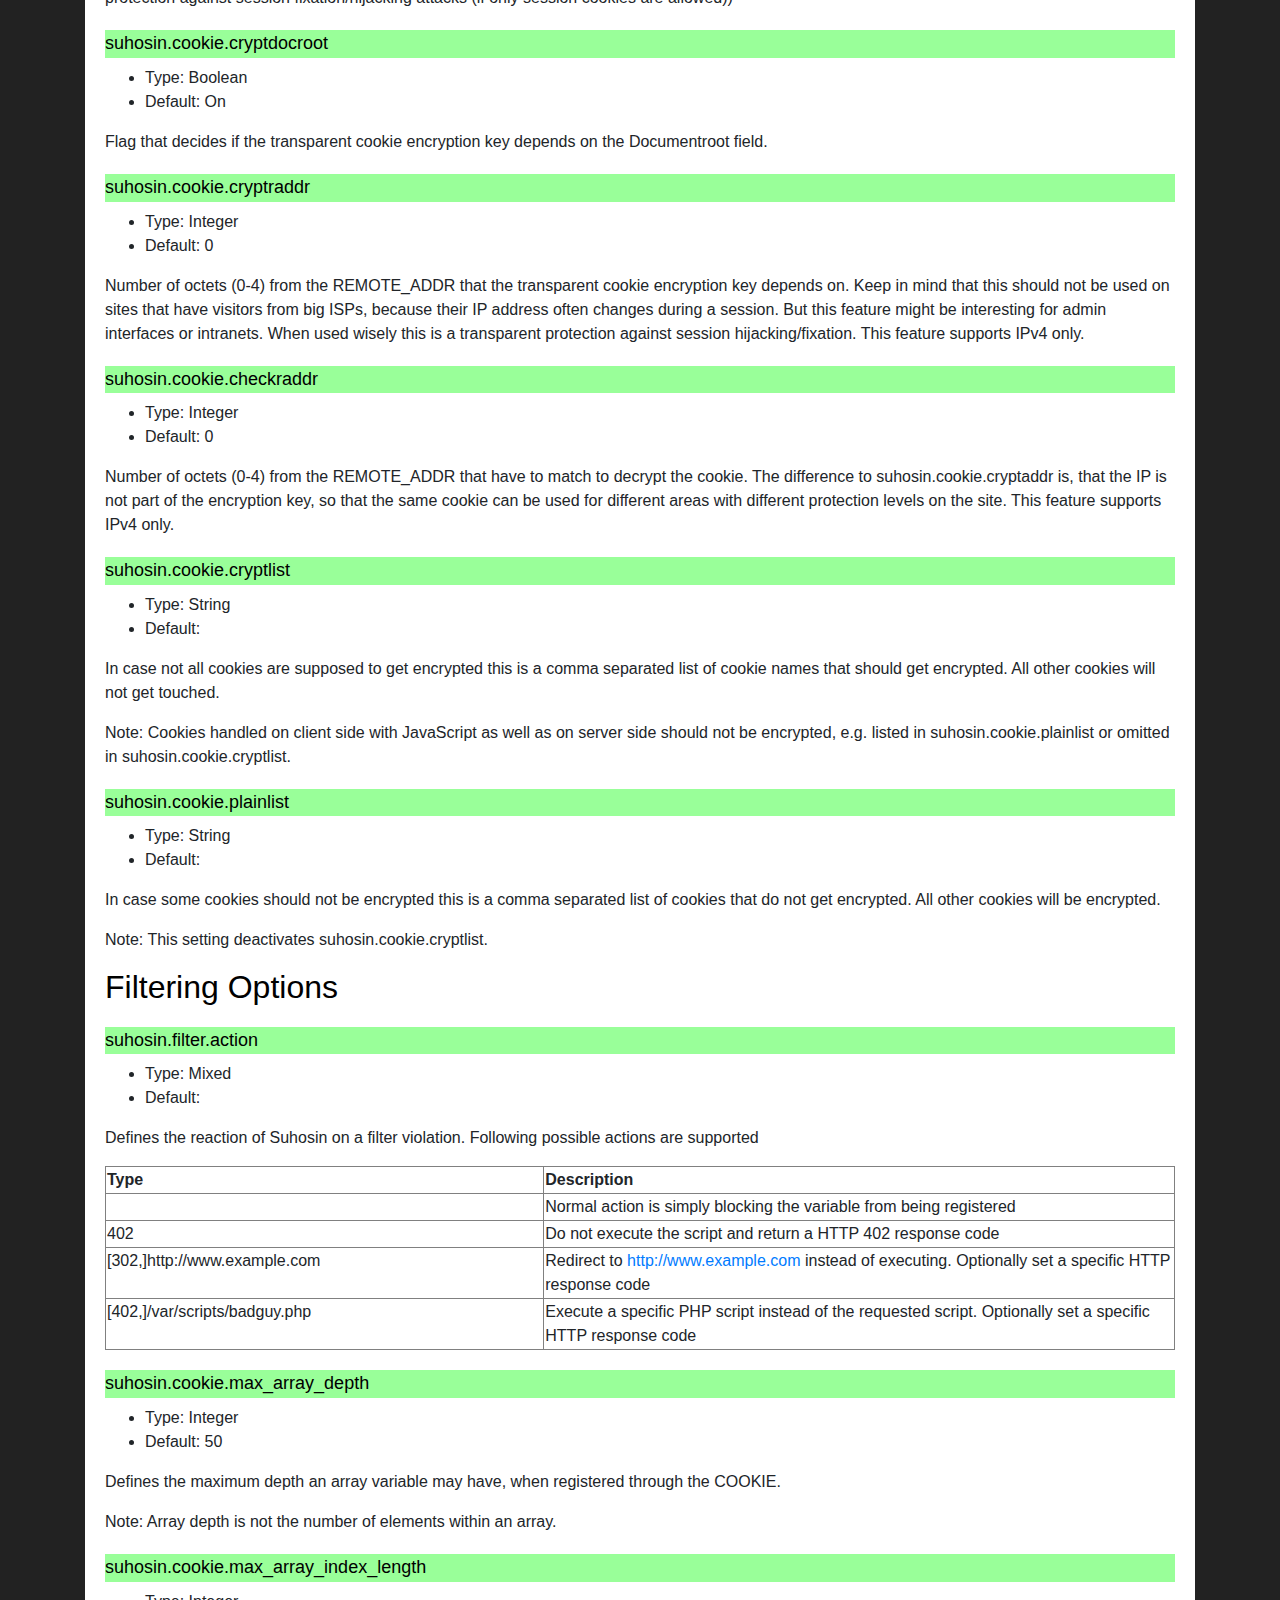
<file: stories/configuration.html>
<!DOCTYPE html>
<html prefix="og: http://ogp.me/ns# article: http://ogp.me/ns/article#
" lang="en">
<head>
<meta charset="utf-8">
<meta name="viewport" content="width=device-width, initial-scale=1">
<title>Configuration | SUHOSIN</title>
<link href="../assets/css/all-nocdn.css" rel="stylesheet" type="text/css">
<meta name="theme-color" content="#5670d4">
<meta name="generator" content="Nikola (getnikola.com)">
<link rel="canonical" href="https://suhosin.org/stories/configuration.html">
<link rel="icon" href="../favicon.png" sizes="32x32">
<link rel="icon" href="../favicon_256x256.png" sizes="256x256">
<!--[if lt IE 9]><script src="../assets/js/html5.js"></script><![endif]--><meta name="author" content="SektionEins">
<meta property="og:site_name" content="SUHOSIN">
<meta property="og:title" content="Configuration">
<meta property="og:url" content="https://suhosin.org/stories/configuration.html">
<meta property="og:description" content="Contents

Logging Configuration
suhosin.log.syslog
suhosin.log.syslog.facility
suhosin.log.syslog.priority
suhosin.log.sapi
suhosin.log.stdout
suhosin.log.file
suhosin.log.file.name
suhosin.log.file.t">
<meta property="og:type" content="article">
<meta property="article:published_time" content="2014-06-11T11:02:00+02:00">
</head>
<body>
<a href="#content" class="sr-only sr-only-focusable">Skip to main content</a>

<!-- Menubar -->

<nav class="navbar navbar-expand-md static-top mb-4
navbar-dark bg-dark
"><div class="container">
<!-- This keeps the margins nice -->
        <a class="navbar-brand" href="https://suhosin.org/">

            <span id="blog-title">SUHOSIN</span>
        </a>
        <button class="navbar-toggler" type="button" data-toggle="collapse" data-target="#bs-navbar" aria-controls="bs-navbar" aria-expanded="false" aria-label="Toggle navigation">
            <span class="navbar-toggler-icon"></span>
        </button>

        <div class="collapse navbar-collapse" id="bs-navbar">
            <ul class="navbar-nav mr-auto">
<li class="nav-item">
<a href="download.html" class="nav-link">Download</a>
            </li>
<li class="nav-item dropdown">
<a href="#" class="nav-link dropdown-toggle" data-toggle="dropdown" aria-haspopup="true" aria-expanded="false">Documentation</a>
            <div class="dropdown-menu">
                    <a href="feature-list.html" class="dropdown-item">Feature List</a>
                    <a href="install.html" class="dropdown-item">Installing Suhosin</a>
                    <a href="#" class="dropdown-item active">Configuration <span class="sr-only">(active)</span></a>
                    <a href="howtos.html" class="dropdown-item">HOWTOs</a>
                    <a href="faq.html" class="dropdown-item">FAQ</a>
                    <a href="benchmark.html" class="dropdown-item">Benchmark</a>
            </div>
            </li>
<li class="nav-item dropdown">
<a href="#" class="nav-link dropdown-toggle" data-toggle="dropdown" aria-haspopup="true" aria-expanded="false">Github</a>
            <div class="dropdown-menu">
                    <a href="https://raw.githubusercontent.com/sektioneins/suhosin/master/Changelog" class="dropdown-item">Changelog</a>
                    <a href="https://github.com/sektioneins/suhosin" class="dropdown-item">Sources</a>
                    <a href="https://github.com/sektioneins/suhosin/issues" class="dropdown-item">Bugtracker</a>
            </div>
            </li>
<li class="nav-item dropdown">
<a href="#" class="nav-link dropdown-toggle" data-toggle="dropdown" aria-haspopup="true" aria-expanded="false">SektionEins</a>
            <div class="dropdown-menu">
                    <a href="https://sektioneins.de/en/index.html#services" class="dropdown-item">Security Audits</a>
                    <a href="https://sektioneins.de/en/index.html#news" class="dropdown-item">News</a>
                    <a href="https://sektioneins.de/en/kontakt.html" class="dropdown-item">Contact</a>
            </div>

                
            </li>
</ul>
<ul class="navbar-nav navbar-right"></ul>
</div>
<!-- /.navbar-collapse -->
    </div>
<!-- /.container -->
</nav><!-- End of Menubar --><div class="container" id="content" role="main">
    <div class="body-content">
        <!--Body content-->
        
        
<article class="post-text storypage" itemscope="itemscope" itemtype="http://schema.org/Article"><header><h1 class="p-name entry-title" itemprop="headline name"><a href="#" class="u-url">Configuration</a></h1>

        

    </header><div class="e-content entry-content" itemprop="articleBody text">
    <div>
<!-- Configuration -->
<div class="contents alert alert-info pull-right topic" id="contents">
<p class="topic-title first">Contents</p>
<ul class="simple">
<li>
<a class="reference internal" href="configuration.html#logging-configuration" id="id1">Logging Configuration</a><ul>
<li><a class="reference internal" href="configuration.html#suhosin-log-syslog" id="id2">suhosin.log.syslog</a></li>
<li><a class="reference internal" href="configuration.html#suhosin-log-syslog-facility" id="id3">suhosin.log.syslog.facility</a></li>
<li><a class="reference internal" href="configuration.html#suhosin-log-syslog-priority" id="id4">suhosin.log.syslog.priority</a></li>
<li><a class="reference internal" href="configuration.html#suhosin-log-sapi" id="id5">suhosin.log.sapi</a></li>
<li><a class="reference internal" href="configuration.html#suhosin-log-stdout" id="id6">suhosin.log.stdout</a></li>
<li><a class="reference internal" href="configuration.html#suhosin-log-file" id="id7">suhosin.log.file</a></li>
<li><a class="reference internal" href="configuration.html#suhosin-log-file-name" id="id8">suhosin.log.file.name</a></li>
<li><a class="reference internal" href="configuration.html#suhosin-log-file-time" id="id9">suhosin.log.file.time</a></li>
<li><a class="reference internal" href="configuration.html#suhosin-log-script" id="id10">suhosin.log.script</a></li>
<li><a class="reference internal" href="configuration.html#suhosin-log-script-name" id="id11">suhosin.log.script.name</a></li>
<li><a class="reference internal" href="configuration.html#suhosin-log-phpscript" id="id12">suhosin.log.phpscript</a></li>
<li><a class="reference internal" href="configuration.html#suhosin-log-phpscript-name" id="id13">suhosin.log.phpscript.name</a></li>
<li><a class="reference internal" href="configuration.html#suhosin-log-phpscript-is-safe" id="id14">suhosin.log.phpscript.is_safe</a></li>
<li><a class="reference internal" href="configuration.html#suhosin-log-use-x-forwarded-for" id="id15">suhosin.log.use-x-forwarded-for</a></li>
</ul>
</li>
<li>
<a class="reference internal" href="configuration.html#executor-options" id="id16">Executor Options</a><ul>
<li><a class="reference internal" href="configuration.html#suhosin-executor-max-depth" id="id17">suhosin.executor.max_depth</a></li>
<li><a class="reference internal" href="configuration.html#suhosin-executor-include-max-traversal" id="id18">suhosin.executor.include.max_traversal</a></li>
<li><a class="reference internal" href="configuration.html#suhosin-executor-include-whitelist" id="id19">suhosin.executor.include.whitelist</a></li>
<li><a class="reference internal" href="configuration.html#suhosin-executor-include-blacklist" id="id20">suhosin.executor.include.blacklist</a></li>
<li><a class="reference internal" href="configuration.html#suhosin-executor-include-allow-writable-files" id="id21">suhosin.executor.include.allow_writable_files</a></li>
<li><a class="reference internal" href="configuration.html#suhosin-executor-func-whitelist" id="id22">suhosin.executor.func.whitelist</a></li>
<li><a class="reference internal" href="configuration.html#suhosin-executor-func-blacklist" id="id23">suhosin.executor.func.blacklist</a></li>
<li><a class="reference internal" href="configuration.html#suhosin-executor-eval-whitelist" id="id24">suhosin.executor.eval.whitelist</a></li>
<li><a class="reference internal" href="configuration.html#suhosin-executor-eval-blacklist" id="id25">suhosin.executor.eval.blacklist</a></li>
<li><a class="reference internal" href="configuration.html#suhosin-executor-disable-eval" id="id26">suhosin.executor.disable_eval</a></li>
<li><a class="reference internal" href="configuration.html#suhosin-executor-disable-emodifier" id="id27">suhosin.executor.disable_emodifier</a></li>
<li><a class="reference internal" href="configuration.html#suhosin-executor-allow-symlink" id="id28">suhosin.executor.allow_symlink</a></li>
</ul>
</li>
<li>
<a class="reference internal" href="configuration.html#misc-options" id="id29">Misc Options</a><ul>
<li><a class="reference internal" href="configuration.html#suhosin-simulation" id="id30">suhosin.simulation</a></li>
<li><a class="reference internal" href="configuration.html#suhosin-perdir" id="id31">suhosin.perdir</a></li>
<li><a class="reference internal" href="configuration.html#suhosin-protectkey" id="id32">suhosin.protectkey</a></li>
<li><a class="reference internal" href="configuration.html#suhosin-coredump" id="id33">suhosin.coredump</a></li>
<li><a class="reference internal" href="configuration.html#suhosin-stealth" id="id34">suhosin.stealth</a></li>
<li><a class="reference internal" href="configuration.html#suhosin-apc-bug-workaround" id="id35">suhosin.apc_bug_workaround</a></li>
<li><a class="reference internal" href="configuration.html#suhosin-disable-display-errors" id="id36">suhosin.disable.display_errors</a></li>
<li><a class="reference internal" href="configuration.html#suhosin-multiheader" id="id37">suhosin.multiheader</a></li>
<li><a class="reference internal" href="configuration.html#suhosin-mail-protect" id="id38">suhosin.mail.protect</a></li>
<li><a class="reference internal" href="configuration.html#suhosin-memory-limit" id="id39">suhosin.memory_limit</a></li>
</ul>
</li>
<li>
<a class="reference internal" href="configuration.html#sql-injection-protection" id="id40">SQL Injection Protection</a><ul>
<li><a class="reference internal" href="configuration.html#suhosin-sql-bailout-on-error" id="id41">suhosin.sql.bailout_on_error</a></li>
<li><a class="reference internal" href="configuration.html#suhosin-sql-user-match" id="id42">suhosin.sql.user_match</a></li>
<li><a class="reference internal" href="configuration.html#suhosin-sql-user-prefix" id="id43">suhosin.sql.user_prefix</a></li>
<li><a class="reference internal" href="configuration.html#suhosin-sql-user-postfix" id="id44">suhosin.sql.user_postfix</a></li>
<li><a class="reference internal" href="configuration.html#suhosin-sql-comment" id="id45">suhosin.sql.comment</a></li>
<li><a class="reference internal" href="configuration.html#suhosin-sql-opencomment" id="id46">suhosin.sql.opencomment</a></li>
<li><a class="reference internal" href="configuration.html#suhosin-sql-multiselect" id="id47">suhosin.sql.multiselect</a></li>
<li><a class="reference internal" href="configuration.html#suhosin-sql-union" id="id48">suhosin.sql.union</a></li>
</ul>
</li>
<li>
<a class="reference internal" href="configuration.html#transparent-encryption-options" id="id49">Transparent Encryption Options</a><ul>
<li><a class="reference internal" href="configuration.html#suhosin-session-encrypt" id="id50">suhosin.session.encrypt</a></li>
<li><a class="reference internal" href="configuration.html#suhosin-session-cryptkey" id="id51">suhosin.session.cryptkey</a></li>
<li><a class="reference internal" href="configuration.html#suhosin-session-cryptua" id="id52">suhosin.session.cryptua</a></li>
<li><a class="reference internal" href="configuration.html#suhosin-session-cryptdocroot" id="id53">suhosin.session.cryptdocroot</a></li>
<li><a class="reference internal" href="configuration.html#suhosin-session-cryptraddr" id="id54">suhosin.session.cryptraddr</a></li>
<li><a class="reference internal" href="configuration.html#suhosin-session-checkraddr" id="id55">suhosin.session.checkraddr</a></li>
<li><a class="reference internal" href="configuration.html#suhosin-cookie-encrypt" id="id56">suhosin.cookie.encrypt</a></li>
<li><a class="reference internal" href="configuration.html#suhosin-cookie-cryptkey" id="id57">suhosin.cookie.cryptkey</a></li>
<li><a class="reference internal" href="configuration.html#suhosin-cookie-cryptua" id="id58">suhosin.cookie.cryptua</a></li>
<li><a class="reference internal" href="configuration.html#suhosin-cookie-cryptdocroot" id="id59">suhosin.cookie.cryptdocroot</a></li>
<li><a class="reference internal" href="configuration.html#suhosin-cookie-cryptraddr" id="id60">suhosin.cookie.cryptraddr</a></li>
<li><a class="reference internal" href="configuration.html#suhosin-cookie-checkraddr" id="id61">suhosin.cookie.checkraddr</a></li>
<li><a class="reference internal" href="configuration.html#suhosin-cookie-cryptlist" id="id62">suhosin.cookie.cryptlist</a></li>
<li><a class="reference internal" href="configuration.html#suhosin-cookie-plainlist" id="id63">suhosin.cookie.plainlist</a></li>
</ul>
</li>
<li>
<a class="reference internal" href="configuration.html#filtering-options" id="id64">Filtering Options</a><ul>
<li><a class="reference internal" href="configuration.html#suhosin-filter-action" id="id65">suhosin.filter.action</a></li>
<li><a class="reference internal" href="configuration.html#suhosin-cookie-max-array-depth" id="id66">suhosin.cookie.max_array_depth</a></li>
<li><a class="reference internal" href="configuration.html#suhosin-cookie-max-array-index-length" id="id67">suhosin.cookie.max_array_index_length</a></li>
<li><a class="reference internal" href="configuration.html#suhosin-cookie-max-name-length" id="id68">suhosin.cookie.max_name_length</a></li>
<li><a class="reference internal" href="configuration.html#suhosin-cookie-max-totalname-length" id="id69">suhosin.cookie.max_totalname_length</a></li>
<li><a class="reference internal" href="configuration.html#suhosin-cookie-max-value-length" id="id70">suhosin.cookie.max_value_length</a></li>
<li><a class="reference internal" href="configuration.html#suhosin-cookie-max-vars" id="id71">suhosin.cookie.max_vars</a></li>
<li><a class="reference internal" href="configuration.html#suhosin-cookie-disallow-nul" id="id72">suhosin.cookie.disallow_nul</a></li>
<li><a class="reference internal" href="configuration.html#suhosin-cookie-disallow-ws" id="id73">suhosin.cookie.disallow_ws</a></li>
<li><a class="reference internal" href="configuration.html#suhosin-get-max-array-depth" id="id74">suhosin.get.max_array_depth</a></li>
<li><a class="reference internal" href="configuration.html#suhosin-get-max-array-index-length" id="id75">suhosin.get.max_array_index_length</a></li>
<li><a class="reference internal" href="configuration.html#suhosin-get-max-name-length" id="id76">suhosin.get.max_name_length</a></li>
<li><a class="reference internal" href="configuration.html#suhosin-get-max-totalname-length" id="id77">suhosin.get.max_totalname_length</a></li>
<li><a class="reference internal" href="configuration.html#suhosin-get-max-value-length" id="id78">suhosin.get.max_value_length</a></li>
<li><a class="reference internal" href="configuration.html#suhosin-get-max-vars" id="id79">suhosin.get.max_vars</a></li>
<li><a class="reference internal" href="configuration.html#suhosin-get-disallow-nul" id="id80">suhosin.get.disallow_nul</a></li>
<li><a class="reference internal" href="configuration.html#suhosin-get-disallow-ws" id="id81">suhosin.get.disallow_ws</a></li>
<li><a class="reference internal" href="configuration.html#suhosin-post-max-array-depth" id="id82">suhosin.post.max_array_depth</a></li>
<li><a class="reference internal" href="configuration.html#suhosin-post-max-array-index-length" id="id83">suhosin.post.max_array_index_length</a></li>
<li><a class="reference internal" href="configuration.html#suhosin-post-max-name-length" id="id84">suhosin.post.max_name_length</a></li>
<li><a class="reference internal" href="configuration.html#suhosin-post-max-totalname-length" id="id85">suhosin.post.max_totalname_length</a></li>
<li><a class="reference internal" href="configuration.html#suhosin-post-max-value-length" id="id86">suhosin.post.max_value_length</a></li>
<li><a class="reference internal" href="configuration.html#suhosin-post-max-vars" id="id87">suhosin.post.max_vars</a></li>
<li><a class="reference internal" href="configuration.html#suhosin-post-disallow-nul" id="id88">suhosin.post.disallow_nul</a></li>
<li><a class="reference internal" href="configuration.html#suhosin-post-disallow-ws" id="id89">suhosin.post.disallow_ws</a></li>
<li><a class="reference internal" href="configuration.html#suhosin-request-array-index-blacklist" id="id90">suhosin.request.array_index_blacklist</a></li>
<li><a class="reference internal" href="configuration.html#suhosin-request-array-index-whitelist" id="id91">suhosin.request.array_index_whitelist</a></li>
<li><a class="reference internal" href="configuration.html#suhosin-request-max-array-depth" id="id92">suhosin.request.max_array_depth</a></li>
<li><a class="reference internal" href="configuration.html#suhosin-request-max-array-index-length" id="id93">suhosin.request.max_array_index_length</a></li>
<li><a class="reference internal" href="configuration.html#suhosin-request-max-totalname-length" id="id94">suhosin.request.max_totalname_length</a></li>
<li><a class="reference internal" href="configuration.html#suhosin-request-max-value-length" id="id95">suhosin.request.max_value_length</a></li>
<li><a class="reference internal" href="configuration.html#suhosin-request-max-vars" id="id96">suhosin.request.max_vars</a></li>
<li><a class="reference internal" href="configuration.html#suhosin-request-max-varname-length" id="id97">suhosin.request.max_varname_length</a></li>
<li><a class="reference internal" href="configuration.html#suhosin-request-disallow-nul" id="id98">suhosin.request.disallow_nul</a></li>
<li><a class="reference internal" href="configuration.html#suhosin-request-disallow-ws" id="id99">suhosin.request.disallow_ws</a></li>
<li><a class="reference internal" href="configuration.html#suhosin-upload-max-uploads" id="id100">suhosin.upload.max_uploads</a></li>
<li><a class="reference internal" href="configuration.html#suhosin-upload-max-newlines" id="id101">suhosin.upload.max_newlines</a></li>
<li><a class="reference internal" href="configuration.html#suhosin-upload-disallow-elf" id="id102">suhosin.upload.disallow_elf</a></li>
<li><a class="reference internal" href="configuration.html#suhosin-upload-disallow-binary" id="id103">suhosin.upload.disallow_binary</a></li>
<li><a class="reference internal" href="configuration.html#suhosin-upload-remove-binary" id="id104">suhosin.upload.remove_binary</a></li>
<li><a class="reference internal" href="configuration.html#suhosin-upload-allow-utf8" id="id105">suhosin.upload.allow_utf8</a></li>
<li><a class="reference internal" href="configuration.html#suhosin-upload-verification-script" id="id106">suhosin.upload.verification_script</a></li>
<li><a class="reference internal" href="configuration.html#suhosin-session-max-id-length" id="id107">suhosin.session.max_id_length</a></li>
<li><a class="reference internal" href="configuration.html#suhosin-server-encode" id="id108">suhosin.server.encode</a></li>
<li><a class="reference internal" href="configuration.html#suhosin-server-strip" id="id109">suhosin.server.strip</a></li>
<li><a class="reference internal" href="configuration.html#suhosin-rand-seedingkey" id="id110">suhosin.rand.seedingkey</a></li>
<li><a class="reference internal" href="configuration.html#suhosin-rand-reseed-every-request" id="id111">suhosin.rand.reseed_every_request</a></li>
<li><a class="reference internal" href="configuration.html#suhosin-srand-ignore" id="id112">suhosin.srand.ignore</a></li>
<li><a class="reference internal" href="configuration.html#suhosin-mt-srand-ignore" id="id113">suhosin.mt_srand.ignore</a></li>
</ul>
</li>
</ul>
</div>
<style>
h3 {
        font-size: 18px;
        background-color: #9f9;
        margin-top: 20px;
        margin-botton: 0px;
        padding-top: 3px;
        padding-bottom: 3px;
}
</style>
<p>Suhosin's features are all configured through the php.ini configuration file. Here you can find descriptions of all supported options.</p>
<p>For most users the Suhosin will work out of the box without any change to the default configuration needed.</p>
<p>When you only use the Suhosin-Patch only the logging features are supported. When you only use the Suhosin-Extension you cannot use the predefined constants for configuration. This is due to the way php.ini constant support is implemented in PHP.</p>
<p>Notes:</p>
<ul class="simple">
<li>This documentation refers to the Suhosin extension version 0.9.38.</li>
<li>Some features are marked <em>experimental</em> and must be activated at compile time using <em>configure --enable-suhosin-experimental</em>.</li>
</ul>
<div class="section" id="logging-configuration">
<h2><a class="toc-backref" href="configuration.html#id1">Logging Configuration</a></h2>
<div class="section" id="suhosin-log-syslog">
<h3><a class="toc-backref" href="configuration.html#id2">suhosin.log.syslog</a></h3>
<ul class="simple">
<li>Type: Integer</li>
<li>Default: S_ALL &amp; ~S_SQL</li>
</ul>
<p>Defines what classes of security alerts are logged to the syslog daemon. Logging of errors of the class S_MEMORY are always logged to syslog, no matter what this configuration says, because a corrupted heap could mean that the other logging options will malfunction during the logging process.</p>
<table border="1" class="docutils">
<colgroup>
<col width="16%">
<col width="15%">
<col width="69%">
</colgroup>
<thead valign="bottom"><tr>
<th class="head">Constant</th>
<th class="head">Value</th>
<th class="head">Description</th>
</tr></thead>
<tbody valign="top">
<tr>
<td>S_MEMORY</td>
<td>1</td>
<td>All canary violations and the safe unlink
protection use this class</td>
</tr>
<tr>
<td>S_MISC</td>
<td>2</td>
<td>All log messages (f.e. format string protection)
that do not fit in other classes use this class</td>
</tr>
<tr>
<td>S_VARS</td>
<td>4</td>
<td>All variable filters trigger this class</td>
</tr>
<tr>
<td>S_FILES</td>
<td>8</td>
<td>All violations triggered by the uploaded files
filter use this class</td>
</tr>
<tr>
<td>S_INCLUDE</td>
<td>16</td>
<td>The protection against malicious include filenames
use this class</td>
</tr>
<tr>
<td>S_SQL</td>
<td>32</td>
<td>Failed SQL queries are logged with this class
(not yet supported in Suhosin BETA)</td>
</tr>
<tr>
<td>S_EXECUTOR</td>
<td>64</td>
<td>The execution depth protection uses this logging
class</td>
</tr>
<tr>
<td>S_MAIL</td>
<td>128</td>
<td>The mail() header newline protection uses this
logging class</td>
</tr>
<tr>
<td>S_SESSION</td>
<td>256</td>
<td>The transparent session protection uses this
logging class</td>
</tr>
<tr>
<td>S_ALL</td>
<td>511</td>
<td>Combines all classes</td>
</tr>
</tbody>
</table>
<p>Using constant names is only supported with the Suhosin-Patch. If in doubt, use the numeric value, e.g. <cite>suhosin.log.syslog=511</cite>.</p>
</div>
<div class="section" id="suhosin-log-syslog-facility">
<h3><a class="toc-backref" href="configuration.html#id3">suhosin.log.syslog.facility</a></h3>
<ul class="simple">
<li>Type: Integer</li>
<li>Default: LOG_USER</li>
</ul>
<p>Defines the syslog facility that is used when ALERTs are logged to syslog. Depending on your system type (syslogd) the following facilities are available. Please check your system's include header if the values are the same for your syslogd.</p>
<table border="1" class="docutils">
<colgroup>
<col width="67%">
<col width="33%">
</colgroup>
<thead valign="bottom"><tr>
<th class="head">Constant</th>
<th class="head">Value</th>
</tr></thead>
<tbody valign="top">
<tr>
<td>LOG_KERN</td>
<td>8</td>
</tr>
<tr>
<td>LOG_USER</td>
<td>9</td>
</tr>
<tr>
<td>LOG_MAIL</td>
<td>10</td>
</tr>
<tr>
<td>LOG_DAEMON</td>
<td>11</td>
</tr>
<tr>
<td>LOG_AUTH</td>
<td>12</td>
</tr>
<tr>
<td>LOG_SYSLOG</td>
<td>13</td>
</tr>
<tr>
<td>LOG_LPR</td>
<td>14</td>
</tr>
<tr>
<td>LOG_NEWS</td>
<td>15</td>
</tr>
<tr>
<td>LOG_UUCP</td>
<td>16</td>
</tr>
<tr>
<td>LOG_CRON</td>
<td>17</td>
</tr>
<tr>
<td>LOG_AUTHPRIV</td>
<td>18</td>
</tr>
<tr>
<td>LOG_LOCAL0</td>
<td>24</td>
</tr>
<tr>
<td>LOG_LOCAL1</td>
<td>25</td>
</tr>
<tr>
<td>LOG_LOCAL2</td>
<td>26</td>
</tr>
<tr>
<td>LOG_LOCAL3</td>
<td>27</td>
</tr>
<tr>
<td>LOG_LOCAL4</td>
<td>28</td>
</tr>
<tr>
<td>LOG_LOCAL5</td>
<td>29</td>
</tr>
<tr>
<td>LOG_LOCAL6</td>
<td>30</td>
</tr>
<tr>
<td>LOG_LOCAL7</td>
<td>31</td>
</tr>
</tbody>
</table>
</div>
<div class="section" id="suhosin-log-syslog-priority">
<h3><a class="toc-backref" href="configuration.html#id4">suhosin.log.syslog.priority</a></h3>
<ul class="simple">
<li>Type: Integer</li>
<li>Default: LOG_ALERT</li>
</ul>
<p>Defines the syslog priority that is used when ALERTs are logged to syslog. Depending on your system type (syslogd) the following priorities are available. Please check your system's include header if the values are the same for your syslogd.</p>
<table border="1" class="docutils">
<colgroup>
<col width="63%">
<col width="37%">
</colgroup>
<thead valign="bottom"><tr>
<th class="head">Constant</th>
<th class="head">Value</th>
</tr></thead>
<tbody valign="top">
<tr>
<td>LOG_EMERG</td>
<td>0</td>
</tr>
<tr>
<td>LOG_ALERT</td>
<td>1</td>
</tr>
<tr>
<td>LOG_CRIT</td>
<td>2</td>
</tr>
<tr>
<td>LOG_WARNING</td>
<td>3</td>
</tr>
<tr>
<td>LOG_NOTICE</td>
<td>4</td>
</tr>
<tr>
<td>LOG_INFO</td>
<td>5</td>
</tr>
<tr>
<td>LOG_DEBUG</td>
<td>6</td>
</tr>
<tr>
<td>LOG_ERR</td>
<td>7</td>
</tr>
</tbody>
</table>
</div>
<div class="section" id="suhosin-log-sapi">
<h3><a class="toc-backref" href="configuration.html#id5">suhosin.log.sapi</a></h3>
<ul class="simple">
<li>Type: Integer</li>
<li>Default: 0</li>
</ul>
<p>Defines what classes of security alerts are logged through the SAPI error log. For a list of available classes see table 1.</p>
<p>Using constant names is only supported with the Suhosin-Patch. If in doubt, use the numeric value.</p>
</div>
<div class="section" id="suhosin-log-stdout">
<h3><a class="toc-backref" href="configuration.html#id6">suhosin.log.stdout</a></h3>
<ul class="simple">
<li>Type: Integer</li>
<li>Default: 0</li>
</ul>
<p>Defines what classes of security alerts are logged through STDOUT. For a list of available classes see table 1.</p>
<p>Using constant names is only supported with the Suhosin-Patch. If in doubt, use the numeric value.</p>
<p>IMPORTANT NOTE: This option is meant for debugging purposes and unittests only and should not be used in production.</p>
</div>
<div class="section" id="suhosin-log-file">
<h3><a class="toc-backref" href="configuration.html#id7">suhosin.log.file</a></h3>
<ul class="simple">
<li>Type: Integer</li>
<li>Default: 0</li>
</ul>
<p>Defines what classes of security alerts are logged to a separate Suhosin log file set by suhosin.log.file.name.</p>
<p>Using constant names is only supported with the Suhosin-Patch. If in doubt, use the numeric value.</p>
</div>
<div class="section" id="suhosin-log-file-name">
<h3><a class="toc-backref" href="configuration.html#id8">suhosin.log.file.name</a></h3>
<ul class="simple">
<li>Type: String</li>
<li>Default:</li>
</ul>
<p>Defines the full path to a dedicated Suhosin log file.</p>
</div>
<div class="section" id="suhosin-log-file-time">
<h3><a class="toc-backref" href="configuration.html#id9">suhosin.log.file.time</a></h3>
<ul class="simple">
<li>Type: Boolean</li>
<li>Default: On</li>
</ul>
<p>Specifies if suhosin.log.file contains timestamp for each log entry.</p>
<p>IMPORTANT NOTE: This option is meant for debugging purposes and unittests only and should not be used in production.</p>
</div>
<div class="section" id="suhosin-log-script">
<h3><a class="toc-backref" href="configuration.html#id10">suhosin.log.script</a></h3>
<ul class="simple">
<li>Type: Integer</li>
<li>Default: 0</li>
</ul>
<p>Defines what classes of security alerts are logged through the external logging script. For a list of available classes see table 1. An exception is the S_MEMORY class. It cannot be logged by a script, because S_MEMORY is triggered by buffer overflows etc... which means the process is in an unstable state.</p>
<p>Using constant names is only supported with the Suhosin-Patch. If in doubt, use the numeric value.</p>
</div>
<div class="section" id="suhosin-log-script-name">
<h3><a class="toc-backref" href="configuration.html#id11">suhosin.log.script.name</a></h3>
<ul class="simple">
<li>Type: String</li>
<li>Default:</li>
</ul>
<p>Defines the full path to an external logging script. The script is called with 2 parameters. The first one is the alert class in string notation and the second parameter is the log message. This can be used for example to mail failing MySQL queries to your email address, because on a production system these things should never happen (S_SQL not yet supported by Suhosin).</p>
</div>
<div class="section" id="suhosin-log-phpscript">
<h3><a class="toc-backref" href="configuration.html#id12">suhosin.log.phpscript</a></h3>
<ul class="simple">
<li>Type: Integer</li>
<li>Default: 0</li>
</ul>
<p>Defines what classes of security alerts are logged through the defined PHP script. For a list of available classes see table 1. Please notice, that only those classes are allowed, that can be triggered during script execution. An exception is the S_MEMORY class. It cannot be logged by a PHP script, because S_MEMORY is triggered by buffer overflows etc... which means the process is in an unstable state.</p>
<p>Using constant names is only supported with the Suhosin-Patch. If in doubt, use the numeric value.</p>
</div>
<div class="section" id="suhosin-log-phpscript-name">
<h3><a class="toc-backref" href="configuration.html#id13">suhosin.log.phpscript.name</a></h3>
<ul class="simple">
<li>Type: String</li>
<li>Default:</li>
</ul>
<p>Defines the full path to a PHP logging script. The script is called with 2 variables registered in the current scope: SUHOSIN_ERRORCLASS and SUHOSIN_ERROR. The first one is the alert class and the second variable is the log message. This can be used for example to mail attempted remote URL include attacks to your email address.</p>
</div>
<div class="section" id="suhosin-log-phpscript-is-safe">
<h3><a class="toc-backref" href="configuration.html#id14">suhosin.log.phpscript.is_safe</a></h3>
<ul class="simple">
<li>Type: Boolean</li>
<li>Default: Off</li>
</ul>
<p>Disables open_basedir (and safe_mode for older PHP versions &lt; 5.4) when executing suhosin.log.phpscript.name.</p>
</div>
<div class="section" id="suhosin-log-use-x-forwarded-for">
<h3><a class="toc-backref" href="configuration.html#id15">suhosin.log.use-x-forwarded-for</a></h3>
<ul class="simple">
<li>Type: Boolean</li>
<li>Default: Off</li>
</ul>
<p>When the Suhosin logs an error the log message also contains the IP of the attacker. Usually this IP is retrieved from the REMOTE_ADDR SAPI environment variable. With this switch it is possible to change this behavior to read the IP from the X-Forwarded-For HTTP header. This is for example necessary when your PHP server runs behind a reverse proxy.</p>
</div>
</div>
<div class="section" id="executor-options">
<h2><a class="toc-backref" href="configuration.html#id16">Executor Options</a></h2>
<div class="section" id="suhosin-executor-max-depth">
<h3><a class="toc-backref" href="configuration.html#id17">suhosin.executor.max_depth</a></h3>
<ul class="simple">
<li>Type: Integer</li>
<li>Default: 750</li>
</ul>
<p>Defines the maximum stack depth allowed by the executor before it stops the script. Without this function an endless recursion in a PHP script could crash the PHP executor or trigger the configured memory_limit. A value of '0' disables this feature.</p>
<p>(Before 0.9.37, the default value was 0.)</p>
</div>
<div class="section" id="suhosin-executor-include-max-traversal">
<h3><a class="toc-backref" href="configuration.html#id18">suhosin.executor.include.max_traversal</a></h3>
<ul class="simple">
<li>Type: Integer</li>
<li>Default: 0</li>
</ul>
<p>Defines how many '../' an include filename needs to contain to be considered an attack and stopped. A value of '2' will block '../../etc/passwd', while a value of '3' will allow it. Most PHP applications should work flawlessly with values '4' or '5'. A value of '0' disables this feature.</p>
</div>
<div class="section" id="suhosin-executor-include-whitelist">
<h3><a class="toc-backref" href="configuration.html#id19">suhosin.executor.include.whitelist</a></h3>
<ul class="simple">
<li>Type: String</li>
<li>Default:</li>
</ul>
<p>Comma separated whitelist of URL schemes that are allowed to be included from include or require statements. Additionally to URL schemes it is possible to specify the beginning of allowed URLs. (f.e.: php://stdin) If no whitelist is specified, then the blacklist is evaluated.</p>
<p>Notes:</p>
<ul class="simple">
<li>This setting deactivates suhosin.executor.include.blacklist.</li>
<li>If both suhosin.executor.include.whitelist and suhosin.executor.include.blacklist are unset or empty, all URLs will be blocked. This is the default.</li>
</ul>
</div>
<div class="section" id="suhosin-executor-include-blacklist">
<h3><a class="toc-backref" href="configuration.html#id20">suhosin.executor.include.blacklist</a></h3>
<ul class="simple">
<li>Type: String</li>
<li>Default:</li>
</ul>
<p>Comma separated blacklist of URL schemes that are not allowed to be included from include or require statements. Additionally to URL schemes it is possible to specify the beginning of allowed URLs. (f.e.: php://stdin) If no blacklist and no whitelist is specified all URL schemes are forbidden.</p>
</div>
<div class="section" id="suhosin-executor-include-allow-writable-files">
<h3><a class="toc-backref" href="configuration.html#id21">suhosin.executor.include.allow_writable_files</a></h3>
<ul class="simple">
<li>Type: Boolean</li>
<li>Default: On</li>
</ul>
<p>Turn this flag off to prevent PHP from executing writable PHP files. This can prevent attackers from executing code that was uploaded before.</p>
<p>Note: Some software such as web-installers or web-based plugin installers won't work out of the box with this flag turned off.</p>
</div>
<div class="section" id="suhosin-executor-func-whitelist">
<h3><a class="toc-backref" href="configuration.html#id22">suhosin.executor.func.whitelist</a></h3>
<ul class="simple">
<li>Type: String</li>
<li>Default:</li>
</ul>
<p>Comma separated whitelist of functions that are allowed to be called. If the whitelist is empty the blacklist is evaluated, otherwise calling a function not in the whitelist will terminate the script and get logged.</p>
<p>Note: This setting deactivates suhosin.executor.func.blacklist.</p>
</div>
<div class="section" id="suhosin-executor-func-blacklist">
<h3><a class="toc-backref" href="configuration.html#id23">suhosin.executor.func.blacklist</a></h3>
<ul class="simple">
<li>Type: String</li>
<li>Default:</li>
</ul>
<p>Comma separated blacklist of functions that are not allowed to be called. If no whitelist is given, calling a function within the blacklist will terminate the script and get logged.</p>
</div>
<div class="section" id="suhosin-executor-eval-whitelist">
<h3><a class="toc-backref" href="configuration.html#id24">suhosin.executor.eval.whitelist</a></h3>
<ul class="simple">
<li>Type: String</li>
<li>Default:</li>
</ul>
<p>Comma separated whitelist of functions that are allowed to be called from within eval(). If the whitelist is empty the blacklist is evaluated, otherwise calling a function not in the whitelist will terminate the script and get logged. Please read the instructions carefully.</p>
<p>Note: This setting deactivates suhosin.executor.eval.blacklist.</p>
</div>
<div class="section" id="suhosin-executor-eval-blacklist">
<h3><a class="toc-backref" href="configuration.html#id25">suhosin.executor.eval.blacklist</a></h3>
<ul class="simple">
<li>Type: String</li>
<li>Default:</li>
</ul>
<p>Comma separated blacklist of functions that are not allowed to be called from within eval(). If no whitelist is given, calling a function within the blacklist will terminate the script and get logged. Please read the instructions carefully.</p>
</div>
<div class="section" id="suhosin-executor-disable-eval">
<h3><a class="toc-backref" href="configuration.html#id26">suhosin.executor.disable_eval</a></h3>
<ul class="simple">
<li>Type: Boolean</li>
<li>Default: Off</li>
</ul>
<p>eval() is a very dangerous statement and therefore you might want to disable it completely. Deactivating it will however break lots of scripts. Because every violation is logged, this allows finding all places where eval() is used.</p>
</div>
<div class="section" id="suhosin-executor-disable-emodifier">
<h3><a class="toc-backref" href="configuration.html#id27">suhosin.executor.disable_emodifier</a></h3>
<ul class="simple">
<li>Type: Boolean</li>
<li>Default: Off</li>
</ul>
<p>The /e modifier inside preg_replace() allows code execution. Often it is the cause for remote code execution exploits. It is wise to deactivate this feature and test where in the application it is used. The developer using the /e modifier should be made aware that he should use preg_replace_callback() instead.</p>
</div>
<div class="section" id="suhosin-executor-allow-symlink">
<h3><a class="toc-backref" href="configuration.html#id28">suhosin.executor.allow_symlink</a></h3>
<ul class="simple">
<li>Type: Boolean</li>
<li>Default: Off</li>
</ul>
<p>This flag reactivates symlink() when open_basedir is used, which is disabled by default in Suhosin &gt;= 0.9.6. Allowing symlink() while open_basedir is used is actually a security risk.</p>
</div>
</div>
<div class="section" id="misc-options">
<h2><a class="toc-backref" href="configuration.html#id29">Misc Options</a></h2>
<div class="section" id="suhosin-simulation">
<h3><a class="toc-backref" href="configuration.html#id30">suhosin.simulation</a></h3>
<ul class="simple">
<li>Type: Boolean</li>
<li>Default: Off</li>
</ul>
<p>If you fear that Suhosin breaks your application, you can activate Suhosin's simulation mode with this flag. When Suhosin runs in simulation mode, violations are logged as usual, but nothing is blocked or removed from the request. (Transparent Encryptions are NOT deactivated in simulation mode.)</p>
</div>
<div class="section" id="suhosin-perdir">
<h3><a class="toc-backref" href="configuration.html#id31">suhosin.perdir</a></h3>
<ul class="simple">
<li>Type: String</li>
<li>Default: "0"</li>
</ul>
<p>Allow certain categories of config directives to be changed by .htaccess for each directory individually. Possible values are "l" (log), "e" (exec), "g" (get), "c" (cookie), "p" (post), "r" (request), "s" (sql), "u" (upload), "m" (misc) or any combination, e.g. "legcprsum" to allow everything. Both "0" and no value disable this feature.</p>
</div>
<div class="section" id="suhosin-protectkey">
<h3><a class="toc-backref" href="configuration.html#id32">suhosin.protectkey</a></h3>
<ul class="simple">
<li>Type: Boolean</li>
<li>Default: On</li>
</ul>
<p>Prevent Suhosin's secret key material (suhosin.cookie.cryptkey, suhosin.session.cryptkey, suhosin.rand.seedingkey) from being exposed by phpinfo().</p>
</div>
<div class="section" id="suhosin-coredump">
<h3><a class="toc-backref" href="configuration.html#id33">suhosin.coredump</a></h3>
<ul class="simple">
<li>Type: Boolean</li>
<li>Default: Off</li>
</ul>
<p>Controls if suhosin coredumps when the optional suhosin patch detects a buffer overflow, memory corruption or double free. This is only for debugging purposes and should not be activated.</p>
</div>
<div class="section" id="suhosin-stealth">
<h3><a class="toc-backref" href="configuration.html#id34">suhosin.stealth</a></h3>
<ul class="simple">
<li>Type: Boolean</li>
<li>Default: On</li>
</ul>
<p>controls if suhosin loads in stealth mode when it is not the only zend_extension (Required for full compatibility with certain encoders that consider open source untrusted. e.g. ionCube, Zend)</p>
</div>
<div class="section" id="suhosin-apc-bug-workaround">
<h3><a class="toc-backref" href="configuration.html#id35">suhosin.apc_bug_workaround</a></h3>
<ul class="simple">
<li>Type: Boolean</li>
<li>Default: Off</li>
</ul>
<p>APC 3.0.12(p1/p2) uses reserved resources without requesting a resource slot first. It always uses resource slot 0. If Suhosin got this slot assigned APC will overwrite the information Suhosin stores in this slot. When this flag is set Suhosin will request 2 Slots and use the second one. This allows working correctly with these buggy APC versions.</p>
</div>
<div class="section" id="suhosin-disable-display-errors">
<h3><a class="toc-backref" href="configuration.html#id36">suhosin.disable.display_errors</a></h3>
<ul class="simple">
<li>Type: String</li>
<li>Default: 0</li>
</ul>
<p>Prevent PHP from setting display_errors programmatically. "0" means off. Any one of "1", "on", "yes", "true" means on. "fail" or "2" (or greater values) will let PHP know that the value change failed.</p>
</div>
<div class="section" id="suhosin-multiheader">
<h3><a class="toc-backref" href="configuration.html#id37">suhosin.multiheader</a></h3>
<ul class="simple">
<li>Type: Boolean</li>
<li>Default: Off</li>
</ul>
<p>This directive controls if multiple headers are allowed or not in a header() call. By default the Suhosin forbids this. (HTTP headers spanning multiple lines are still allowed).</p>
</div>
<div class="section" id="suhosin-mail-protect">
<h3><a class="toc-backref" href="configuration.html#id38">suhosin.mail.protect</a></h3>
<ul class="simple">
<li>Type: Integer</li>
<li>Default: 0</li>
</ul>
<p>This directive controls if the mail() header protection is activated or not and to what degree it is activated. The appended table lists the possible activation levels.</p>
<table border="1" class="docutils">
<colgroup>
<col width="9%">
<col width="91%">
</colgroup>
<thead valign="bottom"><tr>
<th class="head">Value</th>
<th class="head">Description</th>
</tr></thead>
<tbody valign="top">
<tr>
<td>0</td>
<td>mail() header protection is disabled</td>
</tr>
<tr>
<td>1</td>
<td>Disallows newlines in Subject:, To: headers and double newlines in
additional headers</td>
</tr>
<tr>
<td>2</td>
<td>Additionally disallows To:, CC:, BCC: in additional headers</td>
</tr>
</tbody>
</table>
<p>Logging of this class of alerts is controlled by the new S_MAIL constant.</p>
</div>
<div class="section" id="suhosin-memory-limit">
<h3><a class="toc-backref" href="configuration.html#id39">suhosin.memory_limit</a></h3>
<ul class="simple">
<li>Type: Integer</li>
<li>Default: 0</li>
</ul>
<p>As long scripts are not running within safe_mode they are free to change the memory_limit to whatever value they want. Suhosin changes this fact and disallows setting the memory_limit to a value greater than the one the script started with, when this option is left at 0. A value greater than 0 means that Suhosin will disallow scripts setting the memory_limit to a value above this configured hard limit. This is for example useful if you want to run the script normally with a limit of 16M but image processing scripts may raise it to 20M.</p>
</div>
</div>
<div class="section" id="sql-injection-protection">
<h2><a class="toc-backref" href="configuration.html#id40">SQL Injection Protection</a></h2>
<p>This class of features is experimental and still in development. As of Suhosin version 0.9.36 only preliminary MySQL and Mysqli support was added.</p>
<div class="section" id="suhosin-sql-bailout-on-error">
<h3><a class="toc-backref" href="configuration.html#id41">suhosin.sql.bailout_on_error</a></h3>
<ul class="simple">
<li>Type: Boolean</li>
<li>Default: Off</li>
</ul>
<p>(Planned feature. This is not yet supported.) When an SQL Query fails scripts often spit out a bunch of useful information for possible attackers. When this configuration directive is turned on, the script will silently terminate, after the problem has been logged.</p>
</div>
<div class="section" id="suhosin-sql-user-match">
<h3><a class="toc-backref" href="configuration.html#id42">suhosin.sql.user_match</a></h3>
<ul class="simple">
<li>Type: String</li>
<li>Default:</li>
</ul>
<p>(introduced in 0.9.37) The SQL username must match this wildcard pattern or the connect function will fail and return FALSE. Example: <cite>suhosin.sql.user_match = public_*</cite></p>
</div>
<div class="section" id="suhosin-sql-user-prefix">
<h3><a class="toc-backref" href="configuration.html#id43">suhosin.sql.user_prefix</a></h3>
<ul class="simple">
<li>Type: String</li>
<li>Default:</li>
</ul>
<p>This is an experimental feature for shared environments. With this configuration option it is possible to specify a prefix that is automatically prepended to the database username, whenever a database connection is made. (Unless the username starts with the prefix)</p>
<p>With this feature it is possible for shared hosters to disallow customers to connect with the usernames of other customers. This feature is experimental, because support for PDO and PostgreSQL are not yet implemented.</p>
</div>
<div class="section" id="suhosin-sql-user-postfix">
<h3><a class="toc-backref" href="configuration.html#id44">suhosin.sql.user_postfix</a></h3>
<ul class="simple">
<li>Type: String</li>
<li>Default:</li>
</ul>
<p>This is an experimental feature for shared environments. With this configuration option it is possible to specify a postfix that is automatically appended to the database username, whenever a database connection is made. (Unless the username end with the postfix)</p>
<p>With this feature it is possible for shared hosters to disallow customers to connect with the usernames of other customers. This feature is experimental, because support for PDO and PostgreSQL are not yet implemented.</p>
</div>
<div class="section" id="suhosin-sql-comment">
<h3><a class="toc-backref" href="configuration.html#id45">suhosin.sql.comment</a></h3>
<ul class="simple">
<li>Type: Integer</li>
<li>Default: 0</li>
</ul>
<p>This is an experimental feature. Alert if an SQL query contains one or more comments starting with --, /* or #. A value of 1 logs the alert; 2 or greater let the call fail.</p>
<p>Note: Mysql conditional statements starting with <tt class="docutils literal">/*!</tt> are exempt if used with Mysqli.</p>
</div>
<div class="section" id="suhosin-sql-opencomment">
<h3><a class="toc-backref" href="configuration.html#id46">suhosin.sql.opencomment</a></h3>
<ul class="simple">
<li>Type: Integer</li>
<li>Default: 0</li>
</ul>
<p>This is an experimental feature.
Alert if a MySQL comment was started but not closed: <tt class="docutils literal">/*</tt> without <tt class="docutils literal">*/</tt>. A value of 1 logs the alert; 2 or greater let the call fail.</p>
</div>
<div class="section" id="suhosin-sql-multiselect">
<h3><a class="toc-backref" href="configuration.html#id47">suhosin.sql.multiselect</a></h3>
<ul class="simple">
<li>Type: Integer</li>
<li>Default: 0</li>
</ul>
<p>This is an experimental feature.
Alert if an SQL query contains more than one SELECT statement. A value of 1 logs the alert; 2 or greater let the call fail.</p>
<p>Note: This flag will recognise multiple statements as well as subselects, e.g. "SELECT 1; SELECT 2" and "SELECT * FROM (SELECT 1)".</p>
</div>
<div class="section" id="suhosin-sql-union">
<h3><a class="toc-backref" href="configuration.html#id48">suhosin.sql.union</a></h3>
<ul class="simple">
<li>Type: Integer</li>
<li>Default: 0</li>
</ul>
<p>This is an experimental feature.
Alert if an SQL query contains one or more UNIONs.
A value of 1 logs the alert; 2 or greater let the call fail.</p>
</div>
</div>
<div class="section" id="transparent-encryption-options">
<h2><a class="toc-backref" href="configuration.html#id49">Transparent Encryption Options</a></h2>
<div class="section" id="suhosin-session-encrypt">
<h3><a class="toc-backref" href="configuration.html#id50">suhosin.session.encrypt</a></h3>
<ul class="simple">
<li>Type: Boolean</li>
<li>Default: On</li>
</ul>
<p>Flag that decides if the transparent session encryption is activated or not.</p>
</div>
<div class="section" id="suhosin-session-cryptkey">
<h3><a class="toc-backref" href="configuration.html#id51">suhosin.session.cryptkey</a></h3>
<ul class="simple">
<li>Type: String</li>
<li>Default:</li>
</ul>
<p>Session data can be encrypted transparently. The encryption key used consists of this user defined string (which can be altered by a script via ini_set()) and optionally the User-Agent, the Document-Root and 0-4 octects of the REMOTE_ADDR.</p>
</div>
<div class="section" id="suhosin-session-cryptua">
<h3><a class="toc-backref" href="configuration.html#id52">suhosin.session.cryptua</a></h3>
<ul class="simple">
<li>Type: Boolean</li>
<li>Default: Off</li>
</ul>
<p>Flag that decides if the transparent session encryption key depends on the User-Agent field. (When activated this feature transparently adds a little bit protection against session fixation/hijacking attacks)</p>
</div>
<div class="section" id="suhosin-session-cryptdocroot">
<h3><a class="toc-backref" href="configuration.html#id53">suhosin.session.cryptdocroot</a></h3>
<ul class="simple">
<li>Type: Boolean</li>
<li>Default: On</li>
</ul>
<p>Flag that decides if the transparent session encryption key depends on the Documentroot field.</p>
</div>
<div class="section" id="suhosin-session-cryptraddr">
<h3><a class="toc-backref" href="configuration.html#id54">suhosin.session.cryptraddr</a></h3>
<ul class="simple">
<li>Type: Integer</li>
<li>Default: 0</li>
</ul>
<p>Number of octets (0-4) from the REMOTE_ADDR that the transparent session encryption key depends on. Keep in mind that this should not be used on sites that have visitors from big ISPs, because their IP address often changes during a session. But this feature might be interesting for admin interfaces or intranets. When used wisely this is a transparent protection against session hijacking/fixation. This feature supports IPv4 only.</p>
</div>
<div class="section" id="suhosin-session-checkraddr">
<h3><a class="toc-backref" href="configuration.html#id55">suhosin.session.checkraddr</a></h3>
<ul class="simple">
<li>Type: Integer</li>
<li>Default: 0</li>
</ul>
<p>Number of octets (0-4) from the REMOTE_ADDR that have to match to decrypt the session. The difference to suhosin.session.cryptaddr is, that the IP is not part of the encryption key, so that the same session can be used for different areas with different protection levels on the site. This feature supports IPv4 only.</p>
</div>
<div class="section" id="suhosin-cookie-encrypt">
<h3><a class="toc-backref" href="configuration.html#id56">suhosin.cookie.encrypt</a></h3>
<ul class="simple">
<li>Type: Boolean</li>
<li>Default: Off</li>
</ul>
<p>Flag that decides if the transparent cookie encryption is activated or not.</p>
</div>
<div class="section" id="suhosin-cookie-cryptkey">
<h3><a class="toc-backref" href="configuration.html#id57">suhosin.cookie.cryptkey</a></h3>
<ul class="simple">
<li>Type: String</li>
<li>Default:</li>
</ul>
<p>Cookies can be encrypted transparently. The encryption key used consists of this user defined string and optionally the User-Agent, the Document-Root and 0-4 octects of the REMOTE_ADDR.</p>
</div>
<div class="section" id="suhosin-cookie-cryptua">
<h3><a class="toc-backref" href="configuration.html#id58">suhosin.cookie.cryptua</a></h3>
<ul class="simple">
<li>Type: Boolean</li>
<li>Default: On</li>
</ul>
<p>Flag that decides if the transparent session encryption key depends on the User-Agent field. (When activated this feature transparently adds a little bit protection against session fixation/hijacking attacks (if only session cookies are allowed))</p>
</div>
<div class="section" id="suhosin-cookie-cryptdocroot">
<h3><a class="toc-backref" href="configuration.html#id59">suhosin.cookie.cryptdocroot</a></h3>
<ul class="simple">
<li>Type: Boolean</li>
<li>Default: On</li>
</ul>
<p>Flag that decides if the transparent cookie encryption key depends on the Documentroot field.</p>
</div>
<div class="section" id="suhosin-cookie-cryptraddr">
<h3><a class="toc-backref" href="configuration.html#id60">suhosin.cookie.cryptraddr</a></h3>
<ul class="simple">
<li>Type: Integer</li>
<li>Default: 0</li>
</ul>
<p>Number of octets (0-4) from the REMOTE_ADDR that the transparent cookie encryption key depends on. Keep in mind that this should not be used on sites that have visitors from big ISPs, because their IP address often changes during a session. But this feature might be interesting for admin interfaces or intranets. When used wisely this is a transparent protection against session hijacking/fixation. This feature supports IPv4 only.</p>
</div>
<div class="section" id="suhosin-cookie-checkraddr">
<h3><a class="toc-backref" href="configuration.html#id61">suhosin.cookie.checkraddr</a></h3>
<ul class="simple">
<li>Type: Integer</li>
<li>Default: 0</li>
</ul>
<p>Number of octets (0-4) from the REMOTE_ADDR that have to match to decrypt the cookie. The difference to suhosin.cookie.cryptaddr is, that the IP is not part of the encryption key, so that the same cookie can be used for different areas with different protection levels on the site. This feature supports IPv4 only.</p>
</div>
<div class="section" id="suhosin-cookie-cryptlist">
<h3><a class="toc-backref" href="configuration.html#id62">suhosin.cookie.cryptlist</a></h3>
<ul class="simple">
<li>Type: String</li>
<li>Default:</li>
</ul>
<p>In case not all cookies are supposed to get encrypted this is a comma separated list of cookie names that should get encrypted. All other cookies will not get touched.</p>
<p>Note: Cookies handled on client side with JavaScript as well as on server side should not be encrypted, e.g. listed in suhosin.cookie.plainlist or omitted in suhosin.cookie.cryptlist.</p>
</div>
<div class="section" id="suhosin-cookie-plainlist">
<h3><a class="toc-backref" href="configuration.html#id63">suhosin.cookie.plainlist</a></h3>
<ul class="simple">
<li>Type: String</li>
<li>Default:</li>
</ul>
<p>In case some cookies should not be encrypted this is a comma separated list of cookies that do not get encrypted. All other cookies will be encrypted.</p>
<p>Note: This setting deactivates suhosin.cookie.cryptlist.</p>
</div>
</div>
<div class="section" id="filtering-options">
<h2><a class="toc-backref" href="configuration.html#id64">Filtering Options</a></h2>
<div class="section" id="suhosin-filter-action">
<h3><a class="toc-backref" href="configuration.html#id65">suhosin.filter.action</a></h3>
<ul class="simple">
<li>Type: Mixed</li>
<li>Default:</li>
</ul>
<p>Defines the reaction of Suhosin on a filter violation. Following possible actions are supported</p>
<table border="1" class="docutils">
<colgroup>
<col width="41%">
<col width="59%">
</colgroup>
<thead valign="bottom"><tr>
<th class="head">Type</th>
<th class="head">Description</th>
</tr></thead>
<tbody valign="top">
<tr>
<td> </td>
<td>Normal action is simply blocking the
variable from being registered</td>
</tr>
<tr>
<td>402</td>
<td>Do not execute the script and return a
HTTP 402 response code</td>
</tr>
<tr>
<td>[302,]http://www.example.com</td>
<td>Redirect to <a class="reference external" href="http://www.example.com">http://www.example.com</a> instead
of executing. Optionally set a specific
HTTP response code</td>
</tr>
<tr>
<td>[402,]/var/scripts/badguy.php</td>
<td>Execute a specific PHP script instead of
the requested script. Optionally set a
specific HTTP response code</td>
</tr>
</tbody>
</table>
</div>
<div class="section" id="suhosin-cookie-max-array-depth">
<h3><a class="toc-backref" href="configuration.html#id66">suhosin.cookie.max_array_depth</a></h3>
<ul class="simple">
<li>Type: Integer</li>
<li>Default: 50</li>
</ul>
<p>Defines the maximum depth an array variable may have, when registered through the COOKIE.</p>
<p>Note: Array depth is not the number of elements within an array.</p>
</div>
<div class="section" id="suhosin-cookie-max-array-index-length">
<h3><a class="toc-backref" href="configuration.html#id67">suhosin.cookie.max_array_index_length</a></h3>
<ul class="simple">
<li>Type: Integer</li>
<li>Default: 64</li>
</ul>
<p>Defines the maximum length of array indices for variables registered through the COOKIE.</p>
</div>
<div class="section" id="suhosin-cookie-max-name-length">
<h3><a class="toc-backref" href="configuration.html#id68">suhosin.cookie.max_name_length</a></h3>
<ul class="simple">
<li>Type: Integer</li>
<li>Default: 64</li>
</ul>
<p>Defines the maximum length of variable names for variables registered through the COOKIE. For array variables this is the name in front of the indices.</p>
</div>
<div class="section" id="suhosin-cookie-max-totalname-length">
<h3><a class="toc-backref" href="configuration.html#id69">suhosin.cookie.max_totalname_length</a></h3>
<ul class="simple">
<li>Type: Integer</li>
<li>Default: 256</li>
</ul>
<p>Defines the maximum length of the total variable name when registered through the COOKIE. For array variables this includes all indices.</p>
</div>
<div class="section" id="suhosin-cookie-max-value-length">
<h3><a class="toc-backref" href="configuration.html#id70">suhosin.cookie.max_value_length</a></h3>
<ul class="simple">
<li>Type: Integer</li>
<li>Default: 10000</li>
</ul>
<p>Defines the maximum length of a variable that is registered through the COOKIE.</p>
</div>
<div class="section" id="suhosin-cookie-max-vars">
<h3><a class="toc-backref" href="configuration.html#id71">suhosin.cookie.max_vars</a></h3>
<ul class="simple">
<li>Type: Integer</li>
<li>Default: 100</li>
</ul>
<p>Defines the maximum number of variables that may be registered through the COOKIE.</p>
</div>
<div class="section" id="suhosin-cookie-disallow-nul">
<h3><a class="toc-backref" href="configuration.html#id72">suhosin.cookie.disallow_nul</a></h3>
<ul class="simple">
<li>Type: Boolean</li>
<li>Default: On</li>
</ul>
<p>When set to On ASCIIZ chars are not allowed in variables.</p>
</div>
<div class="section" id="suhosin-cookie-disallow-ws">
<h3><a class="toc-backref" href="configuration.html#id73">suhosin.cookie.disallow_ws</a></h3>
<ul class="simple">
<li>Type: Boolean</li>
<li>Default: On</li>
</ul>
<p>Ignore cookies with names starting with whitespace.</p>
</div>
<div class="section" id="suhosin-get-max-array-depth">
<h3><a class="toc-backref" href="configuration.html#id74">suhosin.get.max_array_depth</a></h3>
<ul class="simple">
<li>Type: Integer</li>
<li>Default: 50</li>
</ul>
<p>Defines the maximum depth an array variable may have, when registered through the URL.</p>
<p>Note: Array depth is not the number of elements within an array.</p>
</div>
<div class="section" id="suhosin-get-max-array-index-length">
<h3><a class="toc-backref" href="configuration.html#id75">suhosin.get.max_array_index_length</a></h3>
<ul class="simple">
<li>Type: Integer</li>
<li>Default: 64</li>
</ul>
<p>Defines the maximum length of array indices for variables registered through the URL.</p>
</div>
<div class="section" id="suhosin-get-max-name-length">
<h3><a class="toc-backref" href="configuration.html#id76">suhosin.get.max_name_length</a></h3>
<ul class="simple">
<li>Type: Integer</li>
<li>Default: 64</li>
</ul>
<p>Defines the maximum length of variable names for variables registered through the URL. For array variables this is the name in front of the indices.</p>
</div>
<div class="section" id="suhosin-get-max-totalname-length">
<h3><a class="toc-backref" href="configuration.html#id77">suhosin.get.max_totalname_length</a></h3>
<ul class="simple">
<li>Type: Integer</li>
<li>Default: 256</li>
</ul>
<p>Defines the maximum length of the total variable name when registered through the URL. For array variables this includes all indices.</p>
</div>
<div class="section" id="suhosin-get-max-value-length">
<h3><a class="toc-backref" href="configuration.html#id78">suhosin.get.max_value_length</a></h3>
<ul class="simple">
<li>Type: Integer</li>
<li>Default: 512</li>
</ul>
<p>Defines the maximum length of a variable that is registered through the URL.</p>
</div>
<div class="section" id="suhosin-get-max-vars">
<h3><a class="toc-backref" href="configuration.html#id79">suhosin.get.max_vars</a></h3>
<ul class="simple">
<li>Type: Integer</li>
<li>Default: 100</li>
</ul>
<p>Defines the maximum number of variables that may be registered through the URL.</p>
</div>
<div class="section" id="suhosin-get-disallow-nul">
<h3><a class="toc-backref" href="configuration.html#id80">suhosin.get.disallow_nul</a></h3>
<ul class="simple">
<li>Type: Boolean</li>
<li>Default: On</li>
</ul>
<p>When set to On ASCIIZ chars are not allowed in variables.</p>
</div>
<div class="section" id="suhosin-get-disallow-ws">
<h3><a class="toc-backref" href="configuration.html#id81">suhosin.get.disallow_ws</a></h3>
<ul class="simple">
<li>Type: Boolean</li>
<li>Default: Off</li>
</ul>
<p>Ignore GET parameters with names starting with whitespace.</p>
</div>
<div class="section" id="suhosin-post-max-array-depth">
<h3><a class="toc-backref" href="configuration.html#id82">suhosin.post.max_array_depth</a></h3>
<ul class="simple">
<li>Type: Integer</li>
<li>Default: 50</li>
</ul>
<p>Defines the maximum depth an array variable may have, when registered through a POST request.</p>
<p>Note: Array depth is not the number of elements within an array.</p>
</div>
<div class="section" id="suhosin-post-max-array-index-length">
<h3><a class="toc-backref" href="configuration.html#id83">suhosin.post.max_array_index_length</a></h3>
<ul class="simple">
<li>Type: Integer</li>
<li>Default: 64</li>
</ul>
<p>Defines the maximum length of array indices for variables registered through a POST request.</p>
</div>
<div class="section" id="suhosin-post-max-name-length">
<h3><a class="toc-backref" href="configuration.html#id84">suhosin.post.max_name_length</a></h3>
<ul class="simple">
<li>Type: Integer</li>
<li>Default: 64</li>
</ul>
<p>Defines the maximum length of variable names for variables registered through a POST request. For array variables this is the name in front of the indices.</p>
</div>
<div class="section" id="suhosin-post-max-totalname-length">
<h3><a class="toc-backref" href="configuration.html#id85">suhosin.post.max_totalname_length</a></h3>
<ul class="simple">
<li>Type: Integer</li>
<li>Default: 256</li>
</ul>
<p>Defines the maximum length of the total variable name when registered through a POST request. For array variables this includes all indices.</p>
</div>
<div class="section" id="suhosin-post-max-value-length">
<h3><a class="toc-backref" href="configuration.html#id86">suhosin.post.max_value_length</a></h3>
<ul class="simple">
<li>Type: Integer</li>
<li>Default: 1000000</li>
</ul>
<p>Defines the maximum length of a variable that is registered through a POST request.</p>
</div>
<div class="section" id="suhosin-post-max-vars">
<h3><a class="toc-backref" href="configuration.html#id87">suhosin.post.max_vars</a></h3>
<ul class="simple">
<li>Type: Integer</li>
<li>Default: 1000</li>
</ul>
<p>Defines the maximum number of variables that may be registered through a POST request.</p>
</div>
<div class="section" id="suhosin-post-disallow-nul">
<h3><a class="toc-backref" href="configuration.html#id88">suhosin.post.disallow_nul</a></h3>
<ul class="simple">
<li>Type: Boolean</li>
<li>Default: On</li>
</ul>
<p>When set to On ASCIIZ chars are not allowed in variables.</p>
</div>
<div class="section" id="suhosin-post-disallow-ws">
<h3><a class="toc-backref" href="configuration.html#id89">suhosin.post.disallow_ws</a></h3>
<ul class="simple">
<li>Type: Boolean</li>
<li>Default: Off</li>
</ul>
<p>Ignore POST parameters with names starting with whitespace.</p>
</div>
<div class="section" id="suhosin-request-array-index-blacklist">
<h3><a class="toc-backref" href="configuration.html#id90">suhosin.request.array_index_blacklist</a></h3>
<ul class="simple">
<li>Type: String</li>
<li>Default: "'"+&lt;&gt;;()"</li>
</ul>
<p>Defines a character blacklist for array indices not allowed in user input.</p>
<p>Note: The default value also contained '-' in 0.9.37, which was removed in 0.9.37.1 due to incompatibility issues.</p>
</div>
<div class="section" id="suhosin-request-array-index-whitelist">
<h3><a class="toc-backref" href="configuration.html#id91">suhosin.request.array_index_whitelist</a></h3>
<ul class="simple">
<li>Type: String</li>
<li>Default:</li>
<li>Example: "abcdefghijklmnopqrstuvwxyzABCDEFGHIJKLMNOPQRSTUVWXYZ"</li>
</ul>
<p>Defines a character whitelist for array indices allowed in user input.</p>
<p>Note: This setting deactivates suhosin.request.array_index_blacklist.</p>
</div>
<div class="section" id="suhosin-request-max-array-depth">
<h3><a class="toc-backref" href="configuration.html#id92">suhosin.request.max_array_depth</a></h3>
<ul class="simple">
<li>Type: Integer</li>
<li>Default: 50</li>
</ul>
<p>Defines the maximum depth an array variable may have, when registered through GET , POST or COOKIE. This setting is also an upper limit for the separate GET, POST, COOKIE configuration directives.</p>
<p>Note: Array depth is not the number of elements within an array.</p>
</div>
<div class="section" id="suhosin-request-max-array-index-length">
<h3><a class="toc-backref" href="configuration.html#id93">suhosin.request.max_array_index_length</a></h3>
<ul class="simple">
<li>Type: Integer</li>
<li>Default: 64</li>
</ul>
<p>Defines the maximum length of array indices for variables registered through GET, POST or COOKIE. This setting is also an upper limit for the separate GET, POST, COOKIE configuration directives.</p>
</div>
<div class="section" id="suhosin-request-max-totalname-length">
<h3><a class="toc-backref" href="configuration.html#id94">suhosin.request.max_totalname_length</a></h3>
<ul class="simple">
<li>Type: Integer</li>
<li>Default: 256</li>
</ul>
<p>Defines the maximum length of variable names for variables registered through the COOKIE, the URL or through a POST request. This is the complete name string, including all indices. This setting is also an upper limit for the separate GET, POST, COOKIE configuration directives.</p>
</div>
<div class="section" id="suhosin-request-max-value-length">
<h3><a class="toc-backref" href="configuration.html#id95">suhosin.request.max_value_length</a></h3>
<ul class="simple">
<li>Type: Integer</li>
<li>Default: 1000000</li>
</ul>
<p>Defines the maximum length of a variable that is registered through the COOKIE, the URL or through a POST request. This setting is also an upper limit for the variable origin specific configuration directives.</p>
</div>
<div class="section" id="suhosin-request-max-vars">
<h3><a class="toc-backref" href="configuration.html#id96">suhosin.request.max_vars</a></h3>
<ul class="simple">
<li>Type: Integer</li>
<li>Default: 1000</li>
</ul>
<p>Defines the maximum number of variables that may be registered through the COOKIE, the URL or through a POST request. This setting is also an upper limit for the variable origin specific configuration directives.</p>
</div>
<div class="section" id="suhosin-request-max-varname-length">
<h3><a class="toc-backref" href="configuration.html#id97">suhosin.request.max_varname_length</a></h3>
<ul class="simple">
<li>Type: Integer</li>
<li>Default: 64</li>
</ul>
<p>Defines the maximum name length (excluding possible array indices) of variables that may be registered through the COOKIE, the URL or through a POST request. This setting is also an upper limit for the variable origin specific configuration directives.</p>
</div>
<div class="section" id="suhosin-request-disallow-nul">
<h3><a class="toc-backref" href="configuration.html#id98">suhosin.request.disallow_nul</a></h3>
<ul class="simple">
<li>Type: Boolean</li>
<li>Default: On</li>
</ul>
<p>When set to On ASCIIZ chars are not allowed in variables.</p>
</div>
<div class="section" id="suhosin-request-disallow-ws">
<h3><a class="toc-backref" href="configuration.html#id99">suhosin.request.disallow_ws</a></h3>
<ul class="simple">
<li>Type: Boolean</li>
<li>Default: Off</li>
</ul>
<p>Ignore all variables with names starting with whitespace.</p>
</div>
<div class="section" id="suhosin-upload-max-uploads">
<h3><a class="toc-backref" href="configuration.html#id100">suhosin.upload.max_uploads</a></h3>
<ul class="simple">
<li>Type: Integer</li>
<li>Default: 25</li>
</ul>
<p>Defines the maximum number of files that may be uploaded with one request.</p>
</div>
<div class="section" id="suhosin-upload-max-newlines">
<h3><a class="toc-backref" href="configuration.html#id101">suhosin.upload.max_newlines</a></h3>
<ul class="simple">
<li>Type: Integer</li>
<li>Default: 100</li>
</ul>
<p>Defines the maximum number of newlines in rfc1867 mime headers.
(added with version 0.9.38)</p>
</div>
<div class="section" id="suhosin-upload-disallow-elf">
<h3><a class="toc-backref" href="configuration.html#id102">suhosin.upload.disallow_elf</a></h3>
<ul class="simple">
<li>Type: Boolean</li>
<li>Default: On</li>
</ul>
<p>When set to On it is not possible to upload ELF executables.</p>
</div>
<div class="section" id="suhosin-upload-disallow-binary">
<h3><a class="toc-backref" href="configuration.html#id103">suhosin.upload.disallow_binary</a></h3>
<ul class="simple">
<li>Type: Boolean</li>
<li>Default: Off</li>
</ul>
<p>When set to On it is not possible to upload binary files.</p>
</div>
<div class="section" id="suhosin-upload-remove-binary">
<h3><a class="toc-backref" href="configuration.html#id104">suhosin.upload.remove_binary</a></h3>
<ul class="simple">
<li>Type: Boolean</li>
<li>Default: Off</li>
</ul>
<p>When set to On binary content is removed from the uploaded files.</p>
</div>
<div class="section" id="suhosin-upload-allow-utf8">
<h3><a class="toc-backref" href="configuration.html#id105">suhosin.upload.allow_utf8</a></h3>
<ul class="simple">
<li>Type: Boolean</li>
<li>Default: Off</li>
</ul>
<p>This is an experimental feature. This option allows UTF-8 along with ASCII when using <cite>suhosin.upload.disallow_binary</cite> or <cite>suhosin.upload.remove_binary</cite>.</p>
</div>
<div class="section" id="suhosin-upload-verification-script">
<h3><a class="toc-backref" href="configuration.html#id106">suhosin.upload.verification_script</a></h3>
<ul class="simple">
<li>Type: String</li>
<li>Default:</li>
</ul>
<p>This defines the full path to a verification script for uploaded files. The script gets the temporary filename supplied and has to decide if the upload is allowed. A possible application for this is to scan uploaded files for viruses. The called script has to write a 1 as first line to standard output to allow the upload. Any other value or no output at all will result in the file being deleted.</p>
</div>
<div class="section" id="suhosin-session-max-id-length">
<h3><a class="toc-backref" href="configuration.html#id107">suhosin.session.max_id_length</a></h3>
<ul class="simple">
<li>Type: Integer</li>
<li>Default: 128</li>
</ul>
<p>Specifies the maximum length of the session identifier that is allowed. When a longer session identifier is passed a new session identifier will be created. This feature is important to fight buffer overflows in 3rd party session handlers.</p>
</div>
<div class="section" id="suhosin-server-encode">
<h3><a class="toc-backref" href="configuration.html#id108">suhosin.server.encode</a></h3>
<ul class="simple">
<li>Type: Boolean</li>
<li>Default: On</li>
</ul>
<p>Encode potentially dangerous characters in REQUEST_URI and QUERY_STRING with URL encoding.</p>
</div>
<div class="section" id="suhosin-server-strip">
<h3><a class="toc-backref" href="configuration.html#id109">suhosin.server.strip</a></h3>
<ul class="simple">
<li>Type: Boolean</li>
<li>Default: On</li>
</ul>
<p>Replace potentially dangerous characters in PHP_SELF, PATH_INFO, PATH_TRANSLATED and HTTP_USER_AGENT with '?'.</p>
</div>
<div class="section" id="suhosin-rand-seedingkey">
<h3><a class="toc-backref" href="configuration.html#id110">suhosin.rand.seedingkey</a></h3>
<ul class="simple">
<li>Type: String</li>
<li>Default:</li>
</ul>
<p>This string is added to the entropy pool for seeding the random number generator.</p>
</div>
<div class="section" id="suhosin-rand-reseed-every-request">
<h3><a class="toc-backref" href="configuration.html#id111">suhosin.rand.reseed_every_request</a></h3>
<ul class="simple">
<li>Type: Boolean</li>
<li>Default: Off</li>
</ul>
<p>Controls if automatic reseeding of rand() / mt_rand() is done for every new request. Will improve security but decrease performance. In case the system's entry pool is exhausted, this flag may either significantly increase execution time or otherwise use less entropy (which is bad).</p>
</div>
<div class="section" id="suhosin-srand-ignore">
<h3><a class="toc-backref" href="configuration.html#id112">suhosin.srand.ignore</a></h3>
<ul class="simple">
<li>Type: Boolean</li>
<li>Default: On</li>
</ul>
<p>Flag that controls if calls to srand() are ignored in favour of Suhosin's own enhanced seeding - since 0.9.36 calls will trigger auto-reseeding.</p>
</div>
<div class="section" id="suhosin-mt-srand-ignore">
<h3><a class="toc-backref" href="configuration.html#id113">suhosin.mt_srand.ignore</a></h3>
<ul class="simple">
<li>Type: Boolean</li>
<li>Default: On</li>
</ul>
<p>Flag that controls if calls to mt_srand() are ignored in favour of Suhosin's own enhanced seeding - since 0.9.36 calls will trigger auto-reseeding.</p>
</div>
</div>
</div>
    </div>
    

</article><!--End of body content--><footer id="footer"><a href="https://sektioneins.de/en/"><img src="../images/s1-logo-transparent-small.png" id="footerimg"></a><div id="footertext">© 2019 <a href="https://sektioneins.de/en/">SektionEins GmbH</a> • <a href="https://sektioneins.de/en/impressum.html">Imprint</a> • <a href="https://sektioneins.de/en/privacy.html">Privacy Statement</a>
</div>
            
        </footer>
</div>
</div>


        <script src="../assets/js/all-nocdn.js"></script><script>
    baguetteBox.run('div#content', {
        ignoreClass: 'islink',
        captions: function(element) {
            return element.getElementsByTagName('img')[0].alt;
    }});
    </script>
</body>
</html>
</file>
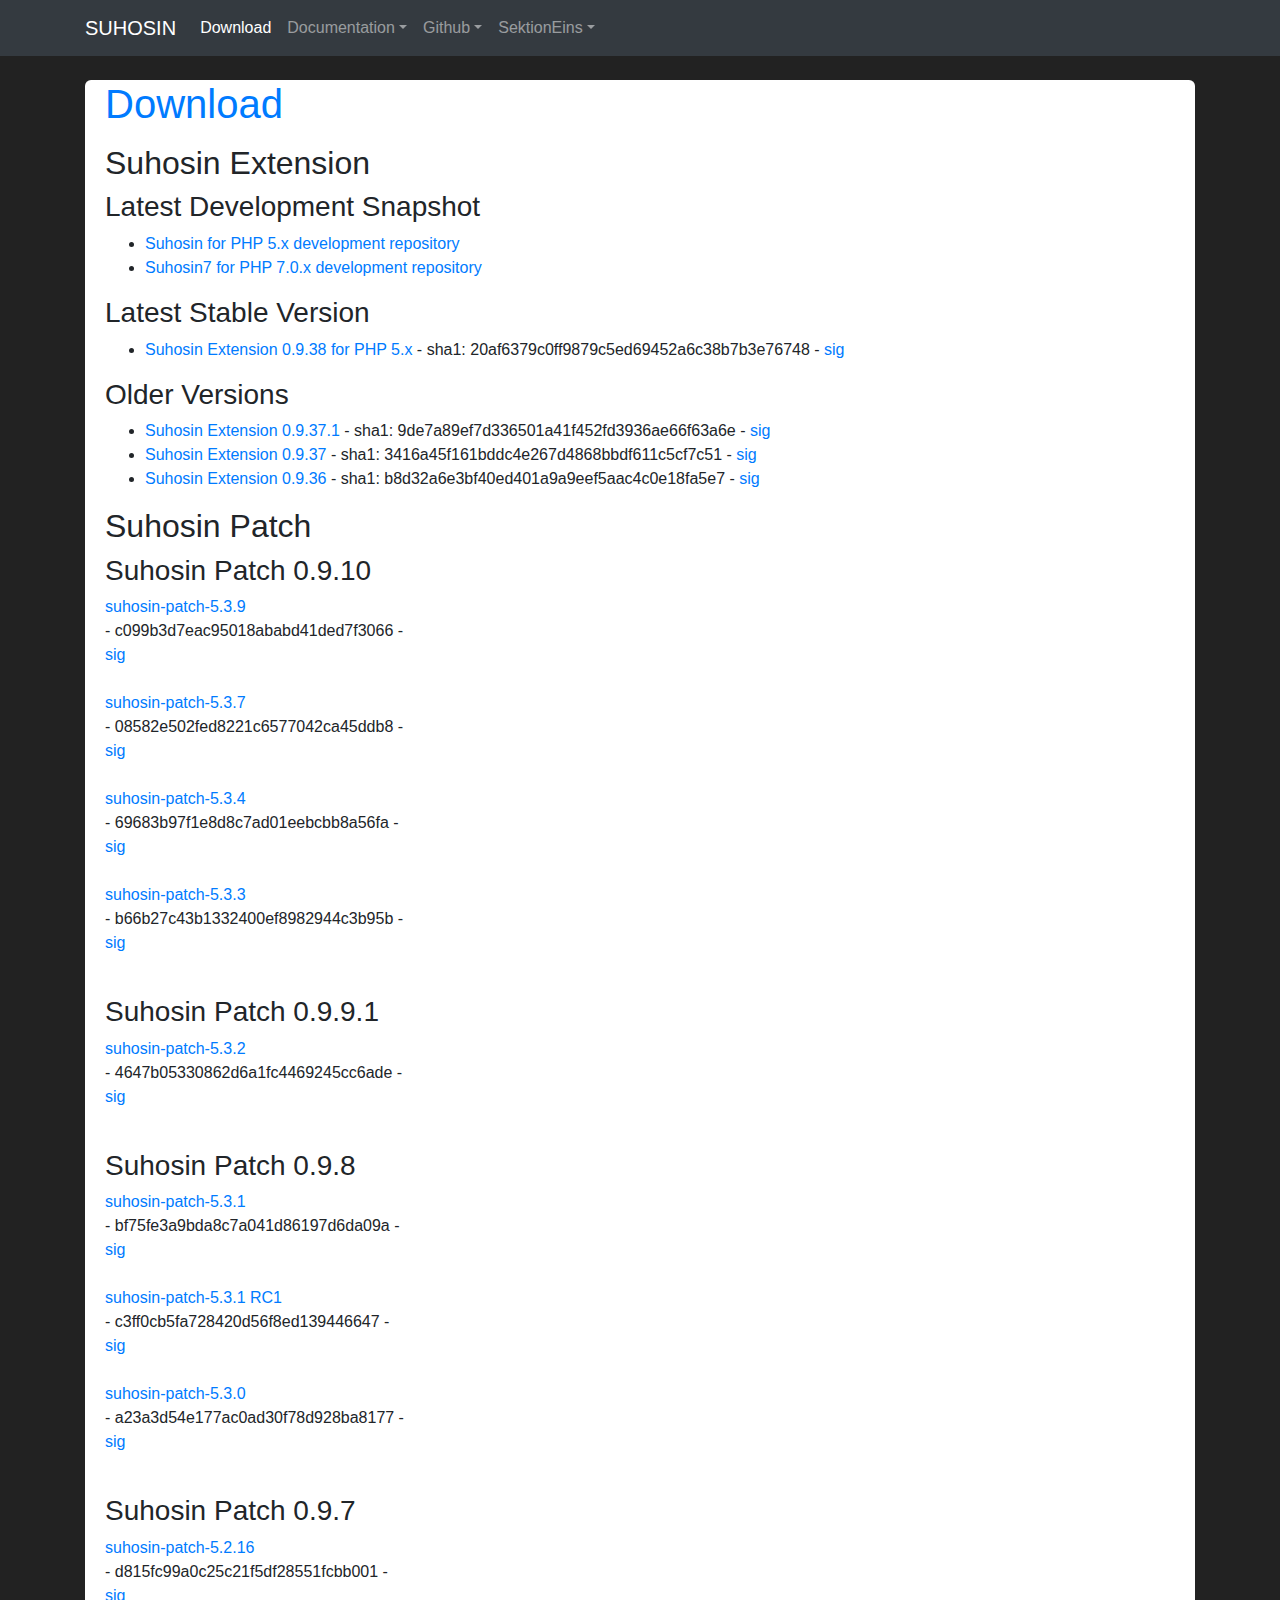
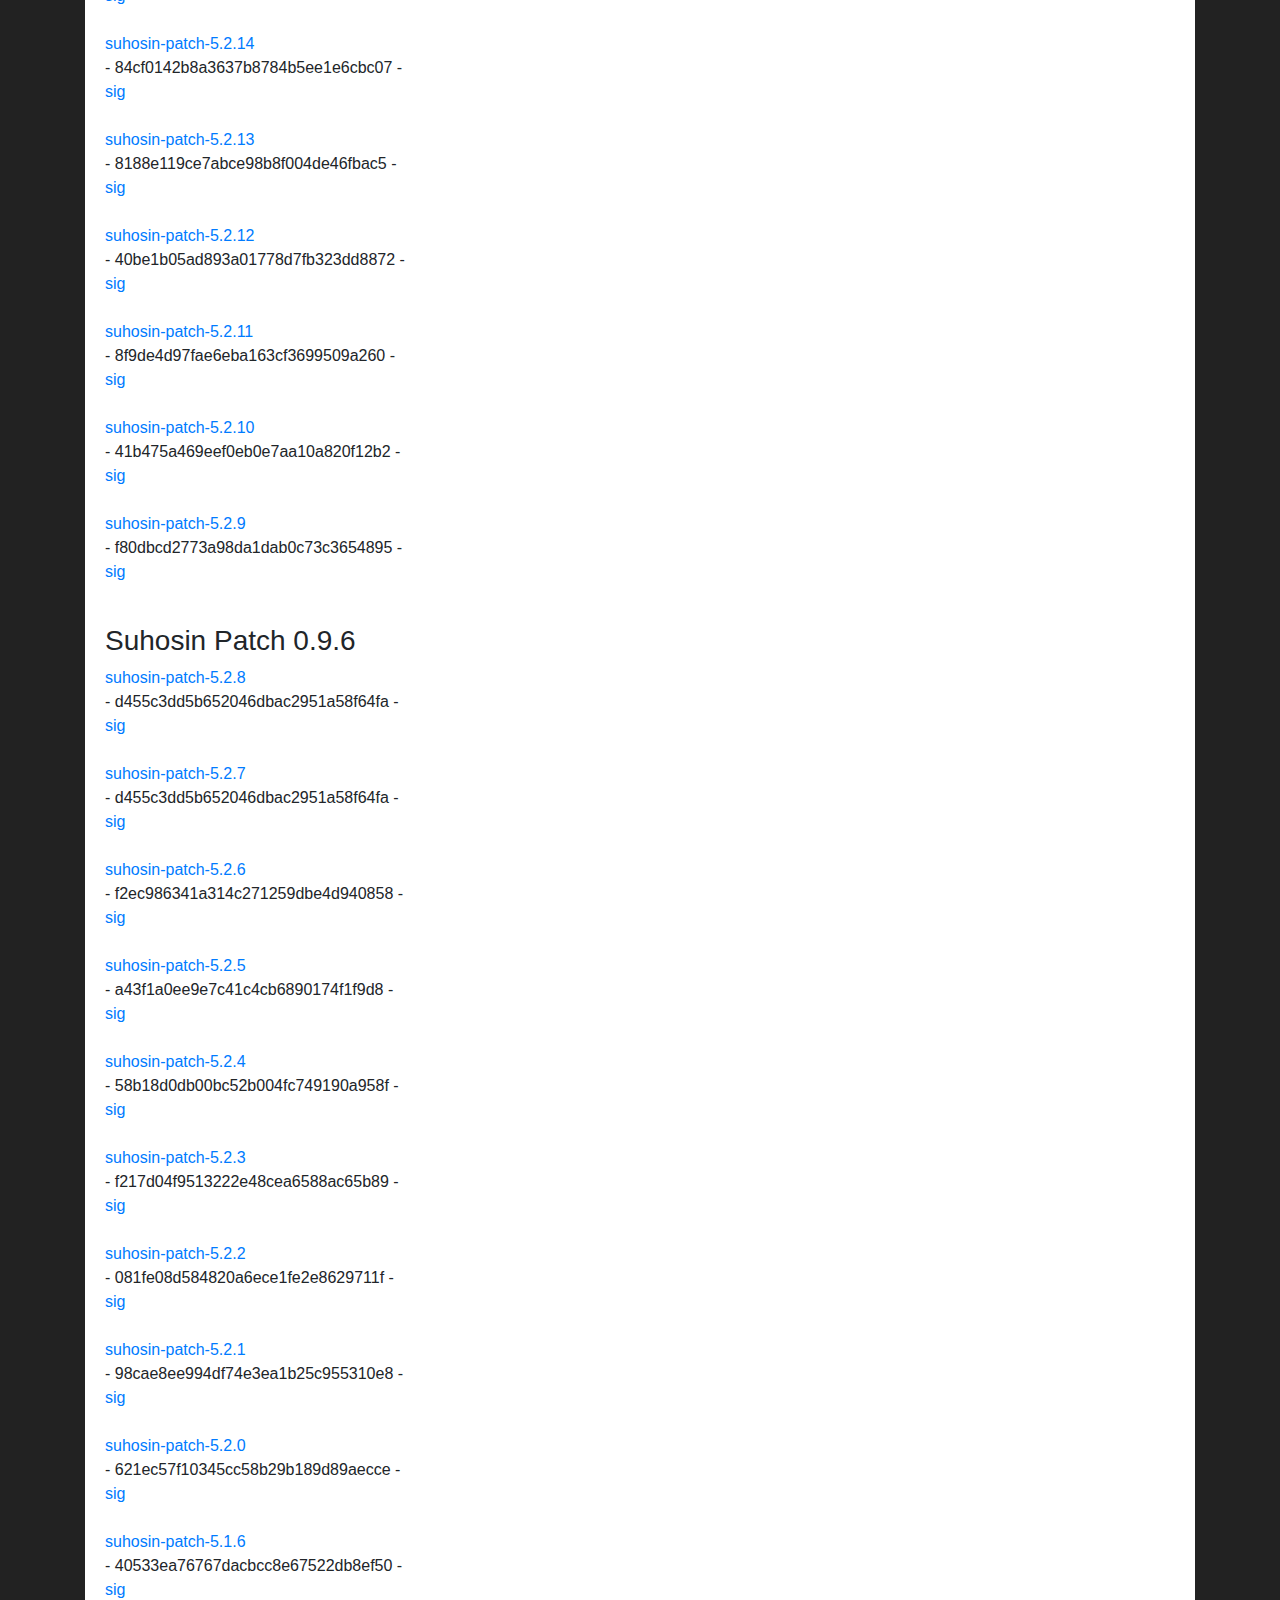
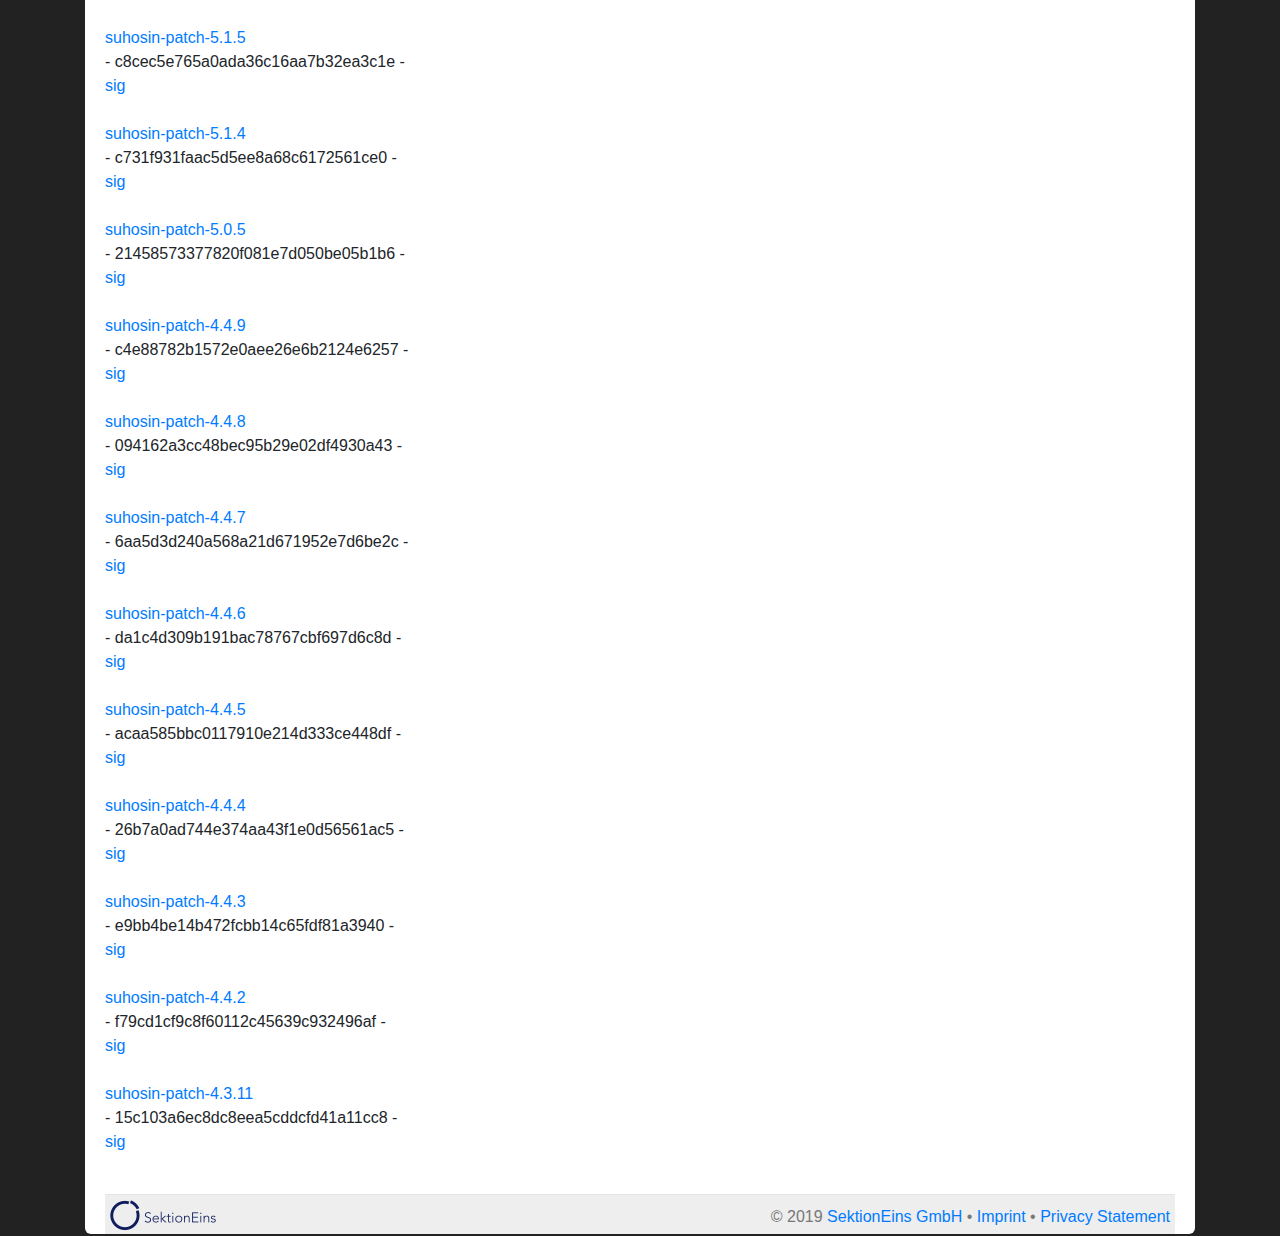
<file: stories/download.html>
<!DOCTYPE html>
<html prefix="og: http://ogp.me/ns# article: http://ogp.me/ns/article#
" lang="en">
<head>
<meta charset="utf-8">
<meta name="viewport" content="width=device-width, initial-scale=1">
<title>Download | SUHOSIN</title>
<link href="../assets/css/all-nocdn.css" rel="stylesheet" type="text/css">
<meta name="theme-color" content="#5670d4">
<meta name="generator" content="Nikola (getnikola.com)">
<link rel="canonical" href="https://suhosin.org/stories/download.html">
<link rel="icon" href="../favicon.png" sizes="32x32">
<link rel="icon" href="../favicon_256x256.png" sizes="256x256">
<!--[if lt IE 9]><script src="../assets/js/html5.js"></script><![endif]--><meta name="author" content="SektionEins">
<meta property="og:site_name" content="SUHOSIN">
<meta property="og:title" content="Download">
<meta property="og:url" content="https://suhosin.org/stories/download.html">
<meta property="og:description" content="Suhosin Extension

Latest Development Snapshot

Suhosin for PHP 5.x development repository
Suhosin7 for PHP 7.0.x development repository



Latest Stable Version

Suhosin Extension 0.9.38 for PHP 5.x ">
<meta property="og:type" content="article">
<meta property="article:published_time" content="2014-06-11T11:02:00+02:00">
</head>
<body>
<a href="#content" class="sr-only sr-only-focusable">Skip to main content</a>

<!-- Menubar -->

<nav class="navbar navbar-expand-md static-top mb-4
navbar-dark bg-dark
"><div class="container">
<!-- This keeps the margins nice -->
        <a class="navbar-brand" href="https://suhosin.org/">

            <span id="blog-title">SUHOSIN</span>
        </a>
        <button class="navbar-toggler" type="button" data-toggle="collapse" data-target="#bs-navbar" aria-controls="bs-navbar" aria-expanded="false" aria-label="Toggle navigation">
            <span class="navbar-toggler-icon"></span>
        </button>

        <div class="collapse navbar-collapse" id="bs-navbar">
            <ul class="navbar-nav mr-auto">
<li class="nav-item active">
<a href="#" class="nav-link">Download <span class="sr-only">(active)</span></a>
            </li>
<li class="nav-item dropdown">
<a href="#" class="nav-link dropdown-toggle" data-toggle="dropdown" aria-haspopup="true" aria-expanded="false">Documentation</a>
            <div class="dropdown-menu">
                    <a href="feature-list.html" class="dropdown-item">Feature List</a>
                    <a href="install.html" class="dropdown-item">Installing Suhosin</a>
                    <a href="configuration.html" class="dropdown-item">Configuration</a>
                    <a href="howtos.html" class="dropdown-item">HOWTOs</a>
                    <a href="faq.html" class="dropdown-item">FAQ</a>
                    <a href="benchmark.html" class="dropdown-item">Benchmark</a>
            </div>
            </li>
<li class="nav-item dropdown">
<a href="#" class="nav-link dropdown-toggle" data-toggle="dropdown" aria-haspopup="true" aria-expanded="false">Github</a>
            <div class="dropdown-menu">
                    <a href="https://raw.githubusercontent.com/sektioneins/suhosin/master/Changelog" class="dropdown-item">Changelog</a>
                    <a href="https://github.com/sektioneins/suhosin" class="dropdown-item">Sources</a>
                    <a href="https://github.com/sektioneins/suhosin/issues" class="dropdown-item">Bugtracker</a>
            </div>
            </li>
<li class="nav-item dropdown">
<a href="#" class="nav-link dropdown-toggle" data-toggle="dropdown" aria-haspopup="true" aria-expanded="false">SektionEins</a>
            <div class="dropdown-menu">
                    <a href="https://sektioneins.de/en/index.html#services" class="dropdown-item">Security Audits</a>
                    <a href="https://sektioneins.de/en/index.html#news" class="dropdown-item">News</a>
                    <a href="https://sektioneins.de/en/kontakt.html" class="dropdown-item">Contact</a>
            </div>

                
            </li>
</ul>
<ul class="navbar-nav navbar-right"></ul>
</div>
<!-- /.navbar-collapse -->
    </div>
<!-- /.container -->
</nav><!-- End of Menubar --><div class="container" id="content" role="main">
    <div class="body-content">
        <!--Body content-->
        
        
<article class="post-text storypage" itemscope="itemscope" itemtype="http://schema.org/Article"><header><h1 class="p-name entry-title" itemprop="headline name"><a href="#" class="u-url">Download</a></h1>

        

    </header><div class="e-content entry-content" itemprop="articleBody text">
    <div>
<div class="section" id="suhosin-extension">
<h2>Suhosin Extension</h2>
<div class="section" id="latest-development-snapshot">
<h3>Latest Development Snapshot</h3>
<ul class="simple">
<li><a class="reference external" href="https://github.com/sektioneins/suhosin">Suhosin for PHP 5.x development repository</a></li>
<li><a class="reference external" href="https://github.com/sektioneins/suhosin7">Suhosin7 for PHP 7.0.x development repository</a></li>
</ul>
</div>
<div class="section" id="latest-stable-version">
<h3>Latest Stable Version</h3>
<ul class="simple">
<li>
<a class="reference external" href="https://download.suhosin.org/suhosin-0.9.38.tar.gz">Suhosin Extension 0.9.38 for PHP 5.x</a> -
sha1: 20af6379c0ff9879c5ed69452a6c38b7b3e76748 -
<a class="reference external" href="https://download.suhosin.org/suhosin-0.9.38.tar.gz.sig">sig</a>
</li>
</ul>
</div>
<div class="section" id="older-versions">
<h3>Older Versions</h3>
<ul class="simple">
<li>
<a class="reference external" href="https://download.suhosin.org/suhosin-0.9.37.1.tar.gz">Suhosin Extension 0.9.37.1</a> -
sha1: 9de7a89ef7d336501a41f452fd3936ae66f63a6e -
<a class="reference external" href="https://download.suhosin.org/suhosin-0.9.37.1.tar.gz.sig">sig</a>
</li>
<li>
<a class="reference external" href="https://download.suhosin.org/suhosin-0.9.37.tgz">Suhosin Extension 0.9.37</a> -
sha1: 3416a45f161bddc4e267d4868bbdf611c5cf7c51 -
<a class="reference external" href="https://download.suhosin.org/suhosin-0.9.37.tgz.sig">sig</a>
</li>
<li>
<a class="reference external" href="https://download.suhosin.org/suhosin-0.9.36.tgz">Suhosin Extension 0.9.36</a> -
sha1: b8d32a6e3bf40ed401a9a9eef5aac4c0e18fa5e7 -
<a class="reference external" href="https://download.suhosin.org/suhosin-0.9.36.tgz.sig">sig</a>
</li>
</ul>
</div>
</div>
<div class="section" id="suhosin-patch">
<h2>Suhosin Patch</h2>
<h3><a name="suhosin_patch_0.9.10" id="suhosin_patch_0.9.10">Suhosin Patch 0.9.10</a></h3>
<div class="level2">
<p>
<a href="https://download.suhosin.org/suhosin-patch-5.3.9-0.9.10.patch.gz" class="media mediafile mf_gz" title="suhosin-patch-5.3.9-0.9.10.patch.gz">
suhosin-patch-5.3.9</a> - c099b3d7eac95018ababd41ded7f3066 -
<a href="https://download.suhosin.org/suhosin-patch-5.3.9-0.9.10.patch.gz.sig" class="media mediafile mf_" title="suhosin-patch-5.3.9-0.9.10.patch.gz.sig">sig</a> <br><a href="https://download.suhosin.org/suhosin-patch-5.3.7-0.9.10.patch.gz" class="media mediafile mf_gz" title="suhosin-patch-5.3.7-0.9.10.patch.gz">
suhosin-patch-5.3.7</a> - 08582e502fed8221c6577042ca45ddb8 -
<a href="https://download.suhosin.org/suhosin-patch-5.3.7-0.9.10.patch.gz.sig" class="media mediafile mf_" title="suhosin-patch-5.3.7-0.9.10.patch.gz.sig">sig</a> <br><a href="https://download.suhosin.org/suhosin-patch-5.3.4-0.9.10.patch.gz" class="media mediafile mf_gz" title="suhosin-patch-5.3.4-0.9.10.patch.gz">
suhosin-patch-5.3.4</a> - 69683b97f1e8d8c7ad01eebcbb8a56fa -
<a href="https://download.suhosin.org/suhosin-patch-5.3.4-0.9.10.patch.gz.sig" class="media mediafile mf_" title="suhosin-patch-5.3.4-0.9.10.patch.gz.sig">sig</a> <br><a href="https://download.suhosin.org/suhosin-patch-5.3.3-0.9.10.patch.gz" class="media mediafile mf_gz" title="suhosin-patch-5.3.3-0.9.10.patch.gz">
suhosin-patch-5.3.3</a> - b66b27c43b1332400ef8982944c3b95b -
<a href="https://download.suhosin.org/suhosin-patch-5.3.3-0.9.10.patch.gz.sig" class="media mediafile mf_" title="suhosin-patch-5.3.3-0.9.10.patch.gz.sig">sig</a> <br></p>

</div>

<h3><a name="suhosin_patch_0.9.9.1" id="suhosin_patch_0.9.9.1">Suhosin Patch 0.9.9.1</a></h3>
<div class="level2">
<p>
<a href="https://download.suhosin.org/suhosin-patch-5.3.2-0.9.9.1.patch.gz" class="media mediafile mf_gz" title="suhosin-patch-5.3.2-0.9.9.1.patch.gz">
suhosin-patch-5.3.2</a> - 4647b05330862d6a1fc4469245cc6ade -
<a href="https://download.suhosin.org/suhosin-patch-5.3.2-0.9.9.1.patch.gz.sig" class="media mediafile mf_" title="suhosin-patch-5.3.2-0.9.9.1.patch.gz.sig">sig</a> <br></p>

</div>

<h3><a name="suhosin_patch_0.9.8" id="suhosin_patch_0.9.8">Suhosin Patch 0.9.8</a></h3>
<div class="level2">
<p>
<a href="https://download.suhosin.org/suhosin-patch-5.3.1-0.9.8.patch.gz" class="media mediafile mf_gz" title="suhosin-patch-5.3.1-0.9.8.patch.gz">
suhosin-patch-5.3.1</a> - bf75fe3a9bda8c7a041d86197d6da09a -
<a href="https://download.suhosin.org/suhosin-patch-5.3.1-0.9.8.patch.gz.sig" class="media mediafile mf_" title="suhosin-patch-5.3.1-0.9.8.patch.gz.sig">sig</a> <br><a href="https://download.suhosin.org/suhosin-patch-5.3.1RC1-0.9.8.patch.gz" class="media mediafile mf_gz" title="suhosin-patch-5.3.1RC1-0.9.8.patch.gz">
suhosin-patch-5.3.1 RC1</a> - c3ff0cb5fa728420d56f8ed139446647 -
<a href="https://download.suhosin.org/suhosin-patch-5.3.1RC1-0.9.8.patch.gz.sig" class="media mediafile mf_" title="suhosin-patch-5.3.1RC1-0.9.8.patch.gz.sig">sig</a> <br><a href="https://download.suhosin.org/suhosin-patch-5.3.0-0.9.8.patch.gz" class="media mediafile mf_gz" title="suhosin-patch-5.3.0-0.9.8.patch.gz">
suhosin-patch-5.3.0</a> - a23a3d54e177ac0ad30f78d928ba8177 -
<a href="https://download.suhosin.org/suhosin-patch-5.3.0-0.9.8.patch.gz.sig" class="media mediafile mf_" title="suhosin-patch-5.3.0-0.9.8.patch.gz.sig">sig</a> <br></p>
</div>

<h3><a name="suhosin_patch_0.9.7" id="suhosin_patch_0.9.7">Suhosin Patch 0.9.7</a></h3>
<div class="level2">

<p>
<a href="https://download.suhosin.org/suhosin-patch-5.2.16-0.9.7.patch.gz" class="media mediafile mf_gz" title="suhosin-patch-5.2.16-0.9.7.patch.gz">
suhosin-patch-5.2.16</a> -  d815fc99a0c25c21f5df28551fcbb001 -
<a href="https://download.suhosin.org/suhosin-patch-5.2.16-0.9.7.patch.gz.sig" class="media mediafile mf_" title="suhosin-patch-5.2.16-0.9.7.patch.gz.sig">sig</a> <br><a href="https://download.suhosin.org/suhosin-patch-5.2.14-0.9.7.patch.gz" class="media mediafile mf_gz" title="suhosin-patch-5.2.14-0.9.7.patch.gz">
suhosin-patch-5.2.14</a> - 84cf0142b8a3637b8784b5ee1e6cbc07 -
<a href="https://download.suhosin.org/suhosin-patch-5.2.14-0.9.7.patch.gz.sig" class="media mediafile mf_" title="suhosin-patch-5.2.14-0.9.7.patch.gz.sig">sig</a> <br><a href="https://download.suhosin.org/suhosin-patch-5.2.13-0.9.7.patch.gz" class="media mediafile mf_gz" title="suhosin-patch-5.2.13-0.9.7.patch.gz">
suhosin-patch-5.2.13</a> - 8188e119ce7abce98b8f004de46fbac5 -
<a href="https://download.suhosin.org/suhosin-patch-5.2.13-0.9.7.patch.gz.sig" class="media mediafile mf_" title="suhosin-patch-5.2.13-0.9.7.patch.gz.sig">sig</a> <br><a href="https://download.suhosin.org/suhosin-patch-5.2.12-0.9.7.patch.gz" class="media mediafile mf_gz" title="suhosin-patch-5.2.12-0.9.7.patch.gz">
suhosin-patch-5.2.12</a> - 40be1b05ad893a01778d7fb323dd8872 -
<a href="https://download.suhosin.org/suhosin-patch-5.2.12-0.9.7.patch.gz.sig" class="media mediafile mf_" title="suhosin-patch-5.2.12-0.9.7.patch.gz.
sig">sig</a> <br><a href="https://download.suhosin.org/suhosin-patch-5.2.11-0.9.7.patch.gz" class="media mediafile mf_gz" title="suhosin-patch-5.2.11-0.9.7.patch.gz">
suhosin-patch-5.2.11</a> - 8f9de4d97fae6eba163cf3699509a260 -
<a href="https://download.suhosin.org/suhosin-patch-5.2.11-0.9.7.patch.gz.sig" class="media mediafile mf_" title="suhosin-patch-5.2.11-0.9.7.patch.gz.sig">sig</a> <br><a href="https://download.suhosin.org/suhosin-patch-5.2.10-0.9.7.patch.gz" class="media mediafile mf_gz" title="suhosin-patch-5.2.10-0.9.7.patch.gz">
suhosin-patch-5.2.10</a> - 41b475a469eef0eb0e7aa10a820f12b2 -
<a href="https://download.suhosin.org/suhosin-patch-5.2.10-0.9.7.patch.gz.sig" class="media mediafile mf_" title="suhosin-patch-5.2.10-0.9.7.patch.gz.sig">sig</a> <br><a href="https://download.suhosin.org/suhosin-patch-5.2.9-0.9.7.patch.gz" class="media mediafile mf_gz" title="suhosin-patch-5.2.9-0.9.7.patch.gz">suhosin-patch-5.2.9</a> - f80dbcd2773a98da1dab0c73c3654895 - <a href="https://download.suhosin.org/suhosin-patch-5.2.9-0.9.7.patch.gz.sig" class="media mediafile mf_" title="suhosin-patch-5.2.9-0.9.7.patch.gz.sig">sig</a> <br></p>


</div>

<h3><a name="suhosin_patch_0.9.6" id="suhosin_patch_0.9.6">Suhosin Patch 0.9.6</a></h3>
<div class="level2">

<p>
<a href="https://download.suhosin.org/suhosin-patch-5.2.8-0.9.6.3.patch.gz" class="media mediafile mf_gz" title="suhosin-patch-5.2.8-0.9.6.3.patch.gz">suhosin-patch-5.2.8</a> - d455c3dd5b652046dbac2951a58f64fa - <a href="https://download.suhosin.org/suhosin-patch-5.2.8-0.9.6.3.patch.gz.sig" class="media mediafile mf_" title="suhosin-patch-5.2.8-0.9.6.3.patch.gz.sig">sig</a> <br><a href="https://download.suhosin.org/suhosin-patch-5.2.7-0.9.6.3.patch.gz" class="media mediafile mf_gz" title="suhosin-patch-5.2.7-0.9.6.3.patch.gz">suhosin-patch-5.2.7</a> - d455c3dd5b652046dbac2951a58f64fa - <a href="https://download.suhosin.org/suhosin-patch-5.2.7-0.9.6.3.patch.gz.sig" class="media mediafile mf_" title="suhosin-patch-5.2.7-0.9.6.3.patch.gz.sig">sig</a> <br><a href="https://download.suhosin.org/suhosin-patch-5.2.6-0.9.6.2.patch.gz" class="media mediafile mf_gz" title="suhosin-patch-5.2.6-0.9.6.2.patch.gz">suhosin-patch-5.2.6</a> - f2ec986341a314c271259dbe4d940858 - <a href="https://download.suhosin.org/suhosin-patch-5.2.6-0.9.6.2.patch.gz.sig" class="media mediafile mf_" title="suhosin-patch-5.2.6-0.9.6.2.patch.gz.sig">sig</a> <br><a href="https://download.suhosin.org/suhosin-patch-5.2.5-0.9.6.2.patch.gz" class="media mediafile mf_gz" title="suhosin-patch-5.2.5-0.9.6.2.patch.gz">suhosin-patch-5.2.5</a> - a43f1a0ee9e7c41c4cb6890174f1f9d8 - <a href="https://download.suhosin.org/suhosin-patch-5.2.5-0.9.6.2.patch.gz.sig" class="media mediafile mf_" title="suhosin-patch-5.2.5-0.9.6.2.patch.gz.sig">sig</a> <br><a href="https://download.suhosin.org/suhosin-patch-5.2.4-0.9.6.2.patch.gz" class="media mediafile mf_gz" title="suhosin-patch-5.2.4-0.9.6.2.patch.gz">suhosin-patch-5.2.4</a> - 58b18d0db00bc52b004fc749190a958f - <a href="https://download.suhosin.org/suhosin-patch-5.2.4-0.9.6.2.patch.gz.sig" class="media mediafile mf_" title="suhosin-patch-5.2.4-0.9.6.2.patch.gz.sig">sig</a> <br><a href="https://download.suhosin.org/suhosin-patch-5.2.3-0.9.6.2.patch.gz" class="media mediafile mf_gz" title="suhosin-patch-5.2.3-0.9.6.2.patch.gz">suhosin-patch-5.2.3</a> - f217d04f9513222e48cea6588ac65b89 - <a href="https://download.suhosin.org/suhosin-patch-5.2.3-0.9.6.2.patch.gz.sig" class="media mediafile mf_" title="suhosin-patch-5.2.3-0.9.6.2.patch.gz.sig">sig</a> <br><a href="https://download.suhosin.org/suhosin-patch-5.2.2-0.9.6.2.patch.gz" class="media mediafile mf_gz" title="suhosin-patch-5.2.2-0.9.6.2.patch.gz">suhosin-patch-5.2.2</a> - 081fe08d584820a6ece1fe2e8629711f - <a href="https://download.suhosin.org/suhosin-patch-5.2.2-0.9.6.2.patch.gz.sig" class="media mediafile mf_" title="suhosin-patch-5.2.2-0.9.6.2.patch.gz.sig">sig</a> <br><a href="https://download.suhosin.org/suhosin-patch-5.2.1-0.9.6.2.patch.gz" class="media mediafile mf_gz" title="suhosin-patch-5.2.1-0.9.6.2.patch.gz">suhosin-patch-5.2.1</a> - 98cae8ee994df74e3ea1b25c955310e8 - <a href="https://download.suhosin.org/suhosin-patch-5.2.1-0.9.6.2.patch.gz.sig" class="media mediafile mf_" title="suhosin-patch-5.2.1-0.9.6.2.patch.gz.sig">sig</a> <br><a href="https://download.suhosin.org/suhosin-patch-5.2.0-0.9.6.2.patch.gz" class="media mediafile mf_gz" title="suhosin-patch-5.2.0-0.9.6.2.patch.gz">suhosin-patch-5.2.0</a> - 621ec57f10345cc58b29b189d89aecce - <a href="https://download.suhosin.org/suhosin-patch-5.2.0-0.9.6.2.patch.gz.sig" class="media mediafile mf_" title="suhosin-patch-5.2.0-0.9.6.2.patch.gz.sig">sig</a> <br><a href="https://download.suhosin.org/suhosin-patch-5.1.6-0.9.6.patch.gz" class="media mediafile mf_gz" title="suhosin-patch-5.1.6-0.9.6.patch.gz">suhosin-patch-5.1.6</a> - 40533ea76767dacbcc8e67522db8ef50 - <a href="https://download.suhosin.org/suhosin-patch-5.1.6-0.9.6.patch.gz.sig" class="media mediafile mf_" title="suhosin-patch-5.1.6-0.9.6.patch.gz.sig">sig</a> <br><a href="https://download.suhosin.org/suhosin-patch-5.1.5-0.9.6.patch.gz" class="media mediafile mf_gz" title="suhosin-patch-5.1.5-0.9.6.patch.gz">suhosin-patch-5.1.5</a> - c8cec5e765a0ada36c16aa7b32ea3c1e - <a href="https://download.suhosin.org/suhosin-patch-5.1.5-0.9.6.patch.gz.sig" class="media mediafile mf_" title="suhosin-patch-5.1.5-0.9.6.patch.gz.sig">sig</a> <br><a href="https://download.suhosin.org/suhosin-patch-5.1.4-0.9.6.patch.gz" class="media mediafile mf_gz" title="suhosin-patch-5.1.4-0.9.6.patch.gz">suhosin-patch-5.1.4</a> - c731f931faac5d5ee8a68c6172561ce0 - <a href="https://download.suhosin.org/suhosin-patch-5.1.4-0.9.6.patch.gz.sig" class="media mediafile mf_" title="suhosin-patch-5.1.4-0.9.6.patch.gz.sig">sig</a> <br><a href="https://download.suhosin.org/suhosin-patch-5.0.5-0.9.6.patch.gz" class="media mediafile mf_gz" title="suhosin-patch-5.0.5-0.9.6.patch.gz">suhosin-patch-5.0.5</a> - 21458573377820f081e7d050be05b1b6 - <a href="https://download.suhosin.org/suhosin-patch-5.0.5-0.9.6.patch.gz.sig" class="media mediafile mf_" title="suhosin-patch-5.0.5-0.9.6.patch.gz.sig">sig</a> <br><a href="https://download.suhosin.org/suhosin-patch-4.4.9-0.9.6.patch.gz" class="media mediafile mf_gz" title="suhosin-patch-4.4.9-0.9.6.patch.gz">suhosin-patch-4.4.9</a> - c4e88782b1572e0aee26e6b2124e6257 - <a href="https://download.suhosin.org/suhosin-patch-4.4.9-0.9.6.patch.gz.sig" class="media mediafile mf_" title="suhosin-patch-4.4.9-0.9.6.patch.gz.sig">sig</a> <br><a href="https://download.suhosin.org/suhosin-patch-4.4.8-0.9.6.patch.gz" class="media mediafile mf_gz" title="suhosin-patch-4.4.8-0.9.6.patch.gz">suhosin-patch-4.4.8</a> - 094162a3cc48bec95b29e02df4930a43 - <a href="https://download.suhosin.org/suhosin-patch-4.4.8-0.9.6.patch.gz.sig" class="media mediafile mf_" title="suhosin-patch-4.4.8-0.9.6.patch.gz.sig">sig</a> <br><a href="https://download.suhosin.org/suhosin-patch-4.4.7-0.9.6.patch.gz" class="media mediafile mf_gz" title="suhosin-patch-4.4.7-0.9.6.patch.gz">suhosin-patch-4.4.7</a> - 6aa5d3d240a568a21d671952e7d6be2c - <a href="https://download.suhosin.org/suhosin-patch-4.4.7-0.9.6.patch.gz.sig" class="media mediafile mf_" title="suhosin-patch-4.4.7-0.9.6.patch.gz.sig">sig</a> <br><a href="https://download.suhosin.org/suhosin-patch-4.4.6-0.9.6.patch.gz" class="media mediafile mf_gz" title="suhosin-patch-4.4.6-0.9.6.patch.gz">suhosin-patch-4.4.6</a> - da1c4d309b191bac78767cbf697d6c8d - <a href="https://download.suhosin.org/suhosin-patch-4.4.6-0.9.6.patch.gz.sig" class="media mediafile mf_" title="suhosin-patch-4.4.6-0.9.6.patch.gz.sig">sig</a> <br><a href="https://download.suhosin.org/suhosin-patch-4.4.5-0.9.6.patch.gz" class="media mediafile mf_gz" title="suhosin-patch-4.4.5-0.9.6.patch.gz">suhosin-patch-4.4.5</a> - acaa585bbc0117910e214d333ce448df - <a href="https://download.suhosin.org/suhosin-patch-4.4.5-0.9.6.patch.gz.sig" class="media mediafile mf_" title="suhosin-patch-4.4.5-0.9.6.patch.gz.sig">sig</a> <br><a href="https://download.suhosin.org/suhosin-patch-4.4.4-0.9.6.patch.gz" class="media mediafile mf_gz" title="suhosin-patch-4.4.4-0.9.6.patch.gz">suhosin-patch-4.4.4</a> - 26b7a0ad744e374aa43f1e0d56561ac5 - <a href="https://download.suhosin.org/suhosin-patch-4.4.4-0.9.6.patch.gz.sig" class="media mediafile mf_" title="suhosin-patch-4.4.4-0.9.6.patch.gz.sig">sig</a> <br><a href="https://download.suhosin.org/suhosin-patch-4.4.3-0.9.6.patch.gz" class="media mediafile mf_gz" title="suhosin-patch-4.4.3-0.9.6.patch.gz">suhosin-patch-4.4.3</a> - e9bb4be14b472fcbb14c65fdf81a3940 - <a href="https://download.suhosin.org/suhosin-patch-4.4.3-0.9.6.patch.gz.sig" class="media mediafile mf_" title="suhosin-patch-4.4.3-0.9.6.patch.gz.sig">sig</a> <br><a href="https://download.suhosin.org/suhosin-patch-4.4.2-0.9.6.patch.gz" class="media mediafile mf_gz" title="suhosin-patch-4.4.2-0.9.6.patch.gz">suhosin-patch-4.4.2</a> - f79cd1cf9c8f60112c45639c932496af - <a href="https://download.suhosin.org/suhosin-patch-4.4.2-0.9.6.patch.gz.sig" class="media mediafile mf_" title="suhosin-patch-4.4.2-0.9.6.patch.gz.sig">sig</a> <br><a href="https://download.suhosin.org/suhosin-patch-4.3.11-0.9.6.patch.gz" class="media mediafile mf_gz" title="suhosin-patch-4.3.11-0.9.6.patch.gz">suhosin-patch-4.3.11</a> - 15c103a6ec8dc8eea5cddcfd41a11cc8 - <a href="https://download.suhosin.org/suhosin-patch-4.3.11-0.9.6.patch.gz.sig" class="media mediafile mf_" title="suhosin-patch-4.3.11-0.9.6.patch.gz.sig">sig</a> <br></p>

</div>
</div>
</div>
    </div>
    

</article><!--End of body content--><footer id="footer"><a href="https://sektioneins.de/en/"><img src="../images/s1-logo-transparent-small.png" id="footerimg"></a><div id="footertext">© 2019 <a href="https://sektioneins.de/en/">SektionEins GmbH</a> • <a href="https://sektioneins.de/en/impressum.html">Imprint</a> • <a href="https://sektioneins.de/en/privacy.html">Privacy Statement</a>
</div>
            
        </footer>
</div>
</div>


        <script src="../assets/js/all-nocdn.js"></script><script>
    baguetteBox.run('div#content', {
        ignoreClass: 'islink',
        captions: function(element) {
            return element.getElementsByTagName('img')[0].alt;
    }});
    </script>
</body>
</html>
</file>
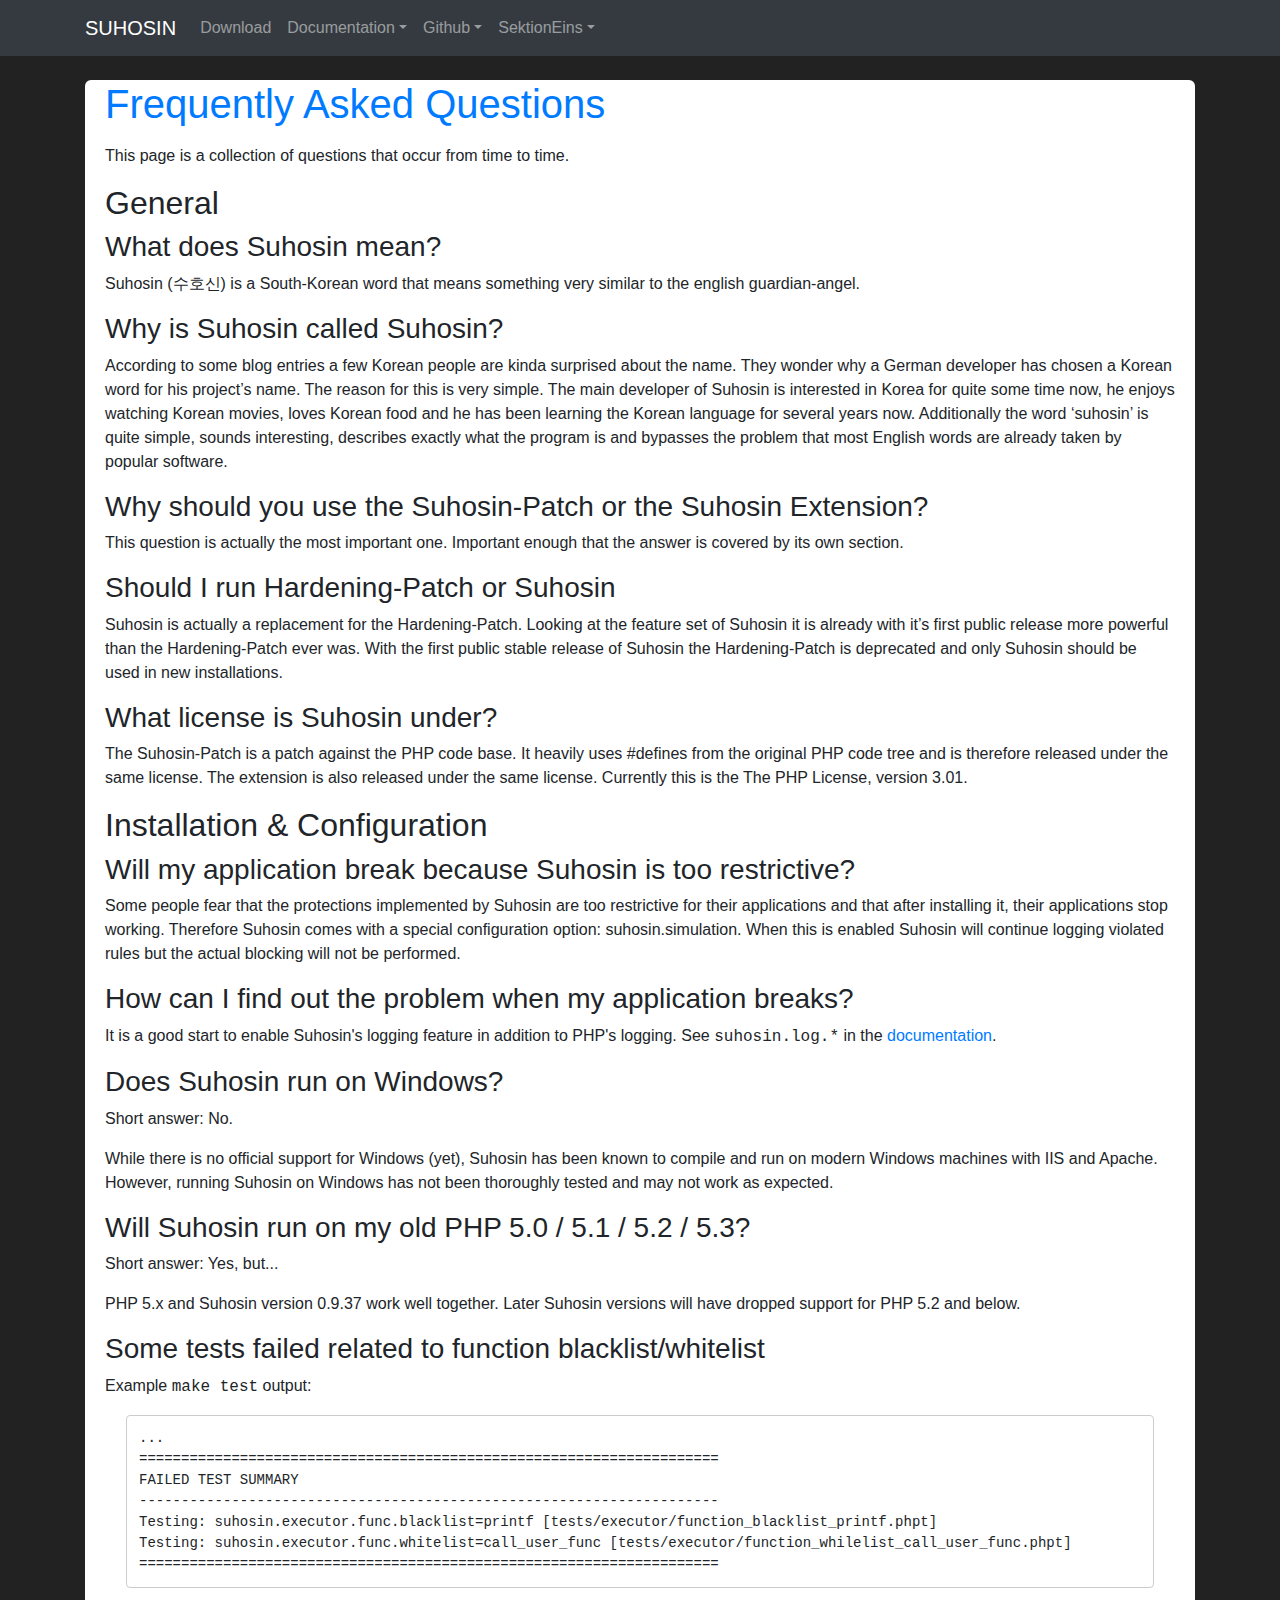
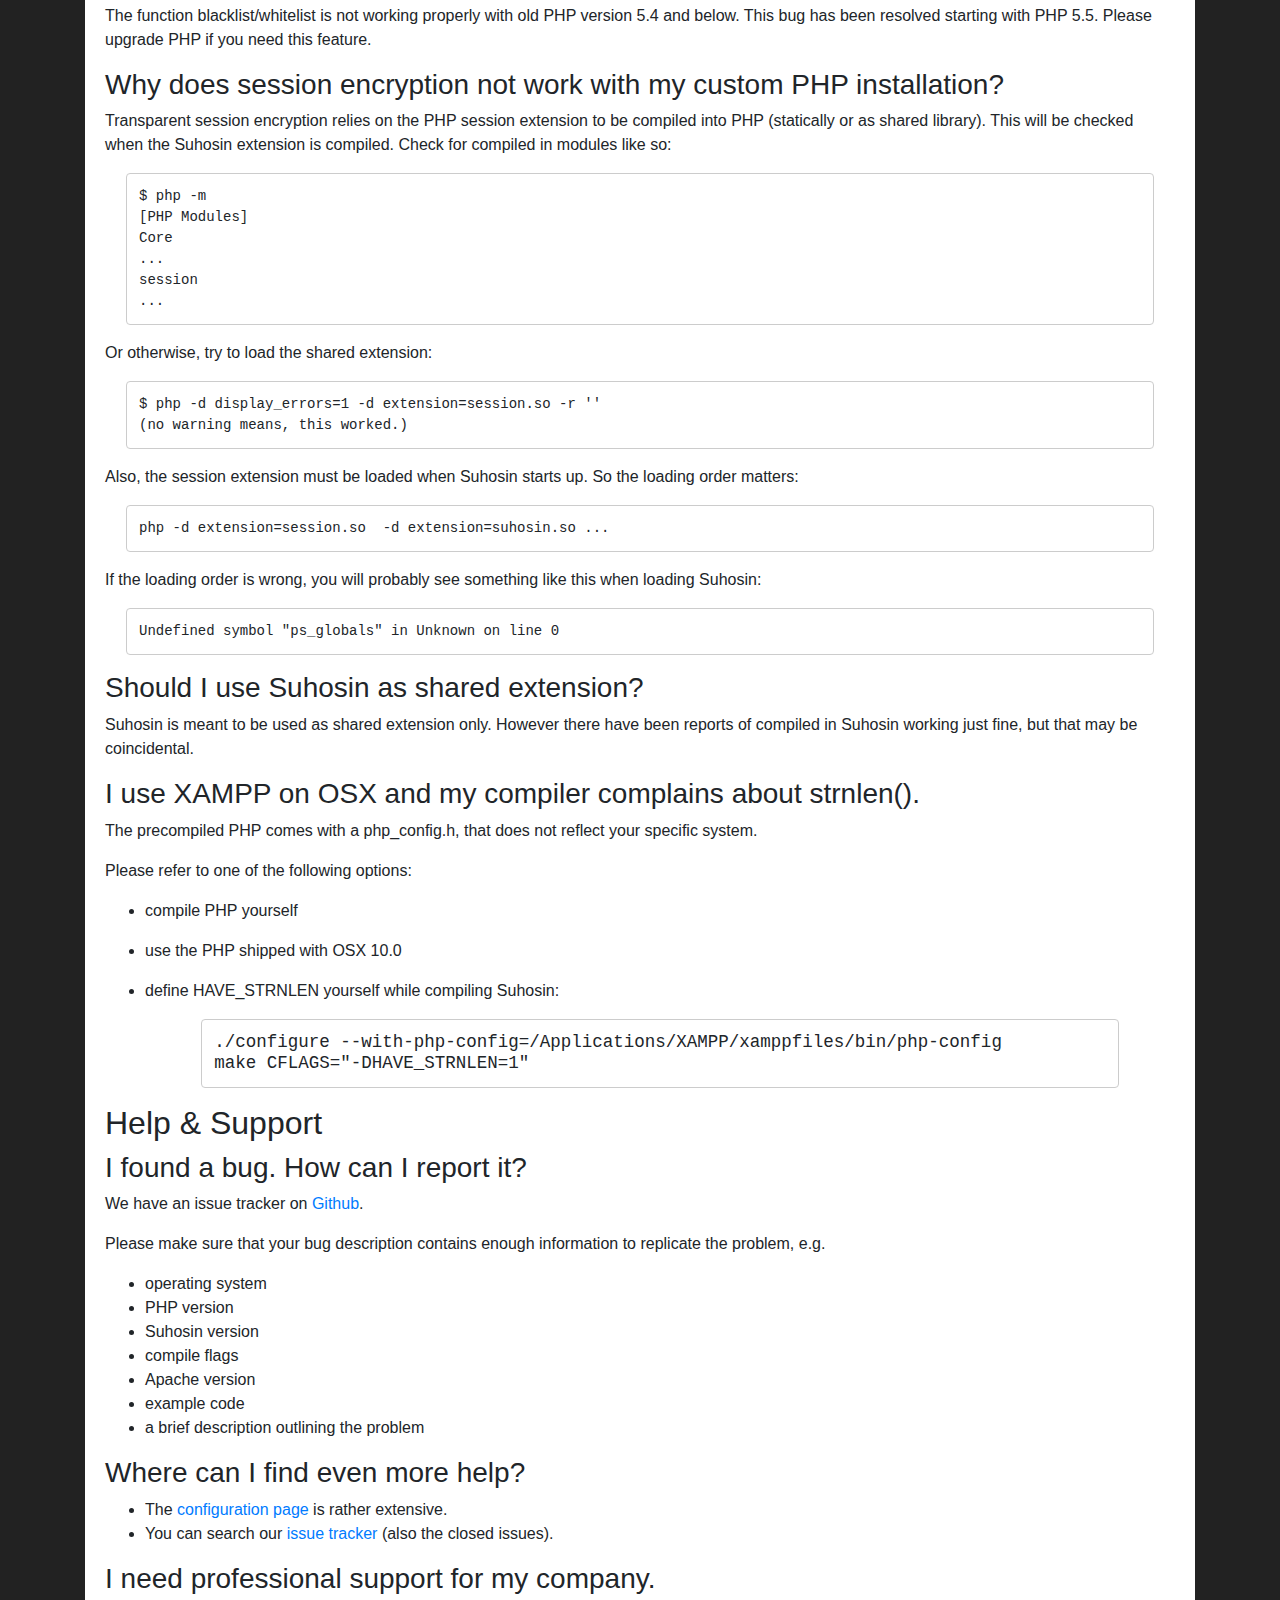
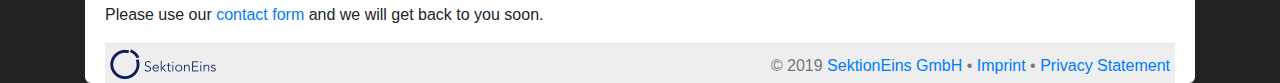
<file: stories/faq.html>
<!DOCTYPE html>
<html prefix="og: http://ogp.me/ns# article: http://ogp.me/ns/article#
" lang="en">
<head>
<meta charset="utf-8">
<meta name="viewport" content="width=device-width, initial-scale=1">
<title>Frequently Asked Questions | SUHOSIN</title>
<link href="../assets/css/all-nocdn.css" rel="stylesheet" type="text/css">
<meta name="theme-color" content="#5670d4">
<meta name="generator" content="Nikola (getnikola.com)">
<link rel="canonical" href="https://suhosin.org/stories/faq.html">
<link rel="icon" href="../favicon.png" sizes="32x32">
<link rel="icon" href="../favicon_256x256.png" sizes="256x256">
<!--[if lt IE 9]><script src="../assets/js/html5.js"></script><![endif]--><meta name="author" content="SektionEins">
<meta property="og:site_name" content="SUHOSIN">
<meta property="og:title" content="Frequently Asked Questions">
<meta property="og:url" content="https://suhosin.org/stories/faq.html">
<meta property="og:description" content="This page is a collection of questions that occur from time to time.

General

What does Suhosin mean?
Suhosin (수호신) is a South-Korean word that means something very similar to the english guardian-an">
<meta property="og:type" content="article">
<meta property="article:published_time" content="2014-06-11T11:02:00+02:00">
</head>
<body>
<a href="#content" class="sr-only sr-only-focusable">Skip to main content</a>

<!-- Menubar -->

<nav class="navbar navbar-expand-md static-top mb-4
navbar-dark bg-dark
"><div class="container">
<!-- This keeps the margins nice -->
        <a class="navbar-brand" href="https://suhosin.org/">

            <span id="blog-title">SUHOSIN</span>
        </a>
        <button class="navbar-toggler" type="button" data-toggle="collapse" data-target="#bs-navbar" aria-controls="bs-navbar" aria-expanded="false" aria-label="Toggle navigation">
            <span class="navbar-toggler-icon"></span>
        </button>

        <div class="collapse navbar-collapse" id="bs-navbar">
            <ul class="navbar-nav mr-auto">
<li class="nav-item">
<a href="download.html" class="nav-link">Download</a>
            </li>
<li class="nav-item dropdown">
<a href="#" class="nav-link dropdown-toggle" data-toggle="dropdown" aria-haspopup="true" aria-expanded="false">Documentation</a>
            <div class="dropdown-menu">
                    <a href="feature-list.html" class="dropdown-item">Feature List</a>
                    <a href="install.html" class="dropdown-item">Installing Suhosin</a>
                    <a href="configuration.html" class="dropdown-item">Configuration</a>
                    <a href="howtos.html" class="dropdown-item">HOWTOs</a>
                    <a href="#" class="dropdown-item active">FAQ <span class="sr-only">(active)</span></a>
                    <a href="benchmark.html" class="dropdown-item">Benchmark</a>
            </div>
            </li>
<li class="nav-item dropdown">
<a href="#" class="nav-link dropdown-toggle" data-toggle="dropdown" aria-haspopup="true" aria-expanded="false">Github</a>
            <div class="dropdown-menu">
                    <a href="https://raw.githubusercontent.com/sektioneins/suhosin/master/Changelog" class="dropdown-item">Changelog</a>
                    <a href="https://github.com/sektioneins/suhosin" class="dropdown-item">Sources</a>
                    <a href="https://github.com/sektioneins/suhosin/issues" class="dropdown-item">Bugtracker</a>
            </div>
            </li>
<li class="nav-item dropdown">
<a href="#" class="nav-link dropdown-toggle" data-toggle="dropdown" aria-haspopup="true" aria-expanded="false">SektionEins</a>
            <div class="dropdown-menu">
                    <a href="https://sektioneins.de/en/index.html#services" class="dropdown-item">Security Audits</a>
                    <a href="https://sektioneins.de/en/index.html#news" class="dropdown-item">News</a>
                    <a href="https://sektioneins.de/en/kontakt.html" class="dropdown-item">Contact</a>
            </div>

                
            </li>
</ul>
<ul class="navbar-nav navbar-right"></ul>
</div>
<!-- /.navbar-collapse -->
    </div>
<!-- /.container -->
</nav><!-- End of Menubar --><div class="container" id="content" role="main">
    <div class="body-content">
        <!--Body content-->
        
        
<article class="post-text storypage" itemscope="itemscope" itemtype="http://schema.org/Article"><header><h1 class="p-name entry-title" itemprop="headline name"><a href="#" class="u-url">Frequently Asked Questions</a></h1>

        

    </header><div class="e-content entry-content" itemprop="articleBody text">
    <div>
<p>This page is a collection of questions that occur from time to time.</p>
<div class="section" id="general">
<h2>General</h2>
<div class="section" id="what-does-suhosin-mean">
<h3>What does Suhosin mean?</h3>
<p>Suhosin (수호신) is a South-Korean word that means something very similar to the english guardian-angel.</p>
</div>
<div class="section" id="why-is-suhosin-called-suhosin">
<h3>Why is Suhosin called Suhosin?</h3>
<p>According to some blog entries a few Korean people are kinda surprised about the name. They wonder why a German developer has chosen a Korean word for his project’s name. The reason for this is very simple. The main developer of Suhosin is interested in Korea for quite some time now, he enjoys watching Korean movies, loves Korean food and he has been learning the Korean language for several years now. Additionally the word ‘suhosin’ is quite simple, sounds interesting, describes exactly what the program is and bypasses the problem that most English words are already taken by popular software.</p>
</div>
<div class="section" id="why-should-you-use-the-suhosin-patch-or-the-suhosin-extension">
<h3>Why should you use the Suhosin-Patch or the Suhosin Extension?</h3>
<p>This question is actually the most important one. Important enough that the answer is covered by its own section.</p>
</div>
<div class="section" id="should-i-run-hardening-patch-or-suhosin">
<h3>Should I run Hardening-Patch or Suhosin</h3>
<p>Suhosin is actually a replacement for the Hardening-Patch. Looking at the feature set of Suhosin it is already with it’s first public release more powerful than the Hardening-Patch ever was. With the first public stable release of Suhosin the Hardening-Patch is deprecated and only Suhosin should be used in new installations.</p>
</div>
<div class="section" id="what-license-is-suhosin-under">
<h3>What license is Suhosin under?</h3>
<p>The Suhosin-Patch is a patch against the PHP code base. It heavily uses #defines from the original PHP code tree and is therefore released under the same license. The extension is also released under the same license. Currently this is the The PHP License, version 3.01.</p>
</div>
</div>
<div class="section" id="installation-configuration">
<h2>Installation &amp; Configuration</h2>
<div class="section" id="will-my-application-break-because-suhosin-is-too-restrictive">
<h3>Will my application break because Suhosin is too restrictive?</h3>
<p>Some people fear that the protections implemented by Suhosin are too restrictive for their applications and that after installing it, their applications stop working. Therefore Suhosin comes with a special configuration option: suhosin.simulation. When this is enabled Suhosin will continue logging violated rules but the actual blocking will not be performed.</p>
</div>
<div class="section" id="how-can-i-find-out-the-problem-when-my-application-breaks">
<h3>How can I find out the problem when my application breaks?</h3>
<p>It is a good start to enable Suhosin's logging feature in addition to PHP's logging. See <tt class="docutils literal">suhosin.log.*</tt> in the <a class="reference external" href="configuration.html">documentation</a>.</p>
</div>
<div class="section" id="does-suhosin-run-on-windows">
<h3>Does Suhosin run on Windows?</h3>
<p>Short answer: No.</p>
<p>While there is no official support for Windows (yet), Suhosin has been known to compile and run on modern Windows machines with IIS and Apache. However, running Suhosin on Windows has not been thoroughly tested and may not work as expected.</p>
</div>
<div class="section" id="will-suhosin-run-on-my-old-php-5-0-5-1-5-2-5-3">
<h3>Will Suhosin run on my old PHP 5.0 / 5.1 / 5.2 / 5.3?</h3>
<p>Short answer: Yes, but...</p>
<p>PHP 5.x and Suhosin version 0.9.37 work well together. Later Suhosin versions will have dropped support for PHP 5.2 and below.</p>
</div>
<div class="section" id="some-tests-failed-related-to-function-blacklist-whitelist">
<h3>Some tests failed related to function blacklist/whitelist</h3>
<p>Example <tt class="docutils literal">make test</tt> output:</p>
<pre class="literal-block">
...
=====================================================================
FAILED TEST SUMMARY
---------------------------------------------------------------------
Testing: suhosin.executor.func.blacklist=printf [tests/executor/function_blacklist_printf.phpt]
Testing: suhosin.executor.func.whitelist=call_user_func [tests/executor/function_whilelist_call_user_func.phpt]
=====================================================================
</pre>
<p>The function blacklist/whitelist is not working properly with old PHP version 5.4 and below. This bug has been resolved starting with PHP 5.5. Please upgrade PHP if you need this feature.</p>
</div>
<div class="section" id="why-does-session-encryption-not-work-with-my-custom-php-installation">
<h3>Why does session encryption not work with my custom PHP installation?</h3>
<p>Transparent session encryption relies on the PHP session extension to be compiled into PHP (statically or as shared library). This will be checked when the Suhosin extension is compiled. Check for compiled in modules like so:</p>
<pre class="literal-block">
$ php -m
[PHP Modules]
Core
...
session
...
</pre>
<p>Or otherwise, try to load the shared extension:</p>
<pre class="literal-block">
$ php -d display_errors=1 -d extension=session.so -r ''
(no warning means, this worked.)
</pre>
<p>Also, the session extension must be loaded when Suhosin starts up. So the loading order matters:</p>
<pre class="literal-block">
php -d extension=session.so  -d extension=suhosin.so ...
</pre>
<p>If the loading order is wrong, you will probably see something like this when loading Suhosin:</p>
<pre class="literal-block">
Undefined symbol "ps_globals" in Unknown on line 0
</pre>
</div>
<div class="section" id="should-i-use-suhosin-as-shared-extension">
<h3>Should I use Suhosin as shared extension?</h3>
<p>Suhosin is meant to be used as shared extension only. However there have been reports of compiled in Suhosin working just fine, but that may be coincidental.</p>
</div>
<div class="section" id="i-use-xampp-on-osx-and-my-compiler-complains-about-strnlen">
<h3>I use XAMPP on OSX and my compiler complains about strnlen().</h3>
<p>The precompiled PHP comes with a php_config.h, that does not reflect your specific system.</p>
<p>Please refer to one of the following options:</p>
<ul>
<li>
<p class="first">compile PHP yourself</p>
</li>
<li>
<p class="first">use the PHP shipped with OSX 10.0</p>
</li>
<li>
<p class="first">define HAVE_STRNLEN yourself while compiling Suhosin:</p>
<blockquote>
<pre class="literal-block">
./configure --with-php-config=/Applications/XAMPP/xamppfiles/bin/php-config
make CFLAGS="-DHAVE_STRNLEN=1"
</pre>
</blockquote>
</li>
</ul>
</div>
</div>
<div class="section" id="help-support">
<h2>Help &amp; Support</h2>
<div class="section" id="i-found-a-bug-how-can-i-report-it">
<h3>I found a bug. How can I report it?</h3>
<p>We have an issue tracker on <a class="reference external" href="https://github.com/sektioneins/suhosin/issues">Github</a>.</p>
<p>Please make sure that your bug description contains enough information to replicate the problem, e.g.</p>
<ul class="simple">
<li>operating system</li>
<li>PHP version</li>
<li>Suhosin version</li>
<li>compile flags</li>
<li>Apache version</li>
<li>example code</li>
<li>a brief description outlining the problem</li>
</ul>
</div>
<div class="section" id="where-can-i-find-even-more-help">
<h3>Where can I find even more help?</h3>
<ul class="simple">
<li>The <a class="reference external" href="configuration.html">configuration page</a> is rather extensive.</li>
<li>You can search our <a class="reference external" href="https://github.com/sektioneins/suhosin/issues">issue tracker</a> (also the closed issues).</li>
</ul>
</div>
<div class="section" id="i-need-professional-support-for-my-company">
<h3>I need professional support for my company.</h3>
<p>Please use our <a class="reference external" href="https://sektioneins.de/en/stories/kontakt.html">contact form</a> and we will get back to you soon.</p>
</div>
</div>
</div>
    </div>
    

</article><!--End of body content--><footer id="footer"><a href="https://sektioneins.de/en/"><img src="../images/s1-logo-transparent-small.png" id="footerimg"></a><div id="footertext">© 2019 <a href="https://sektioneins.de/en/">SektionEins GmbH</a> • <a href="https://sektioneins.de/en/impressum.html">Imprint</a> • <a href="https://sektioneins.de/en/privacy.html">Privacy Statement</a>
</div>
            
        </footer>
</div>
</div>


        <script src="../assets/js/all-nocdn.js"></script><script>
    baguetteBox.run('div#content', {
        ignoreClass: 'islink',
        captions: function(element) {
            return element.getElementsByTagName('img')[0].alt;
    }});
    </script>
</body>
</html>
</file>
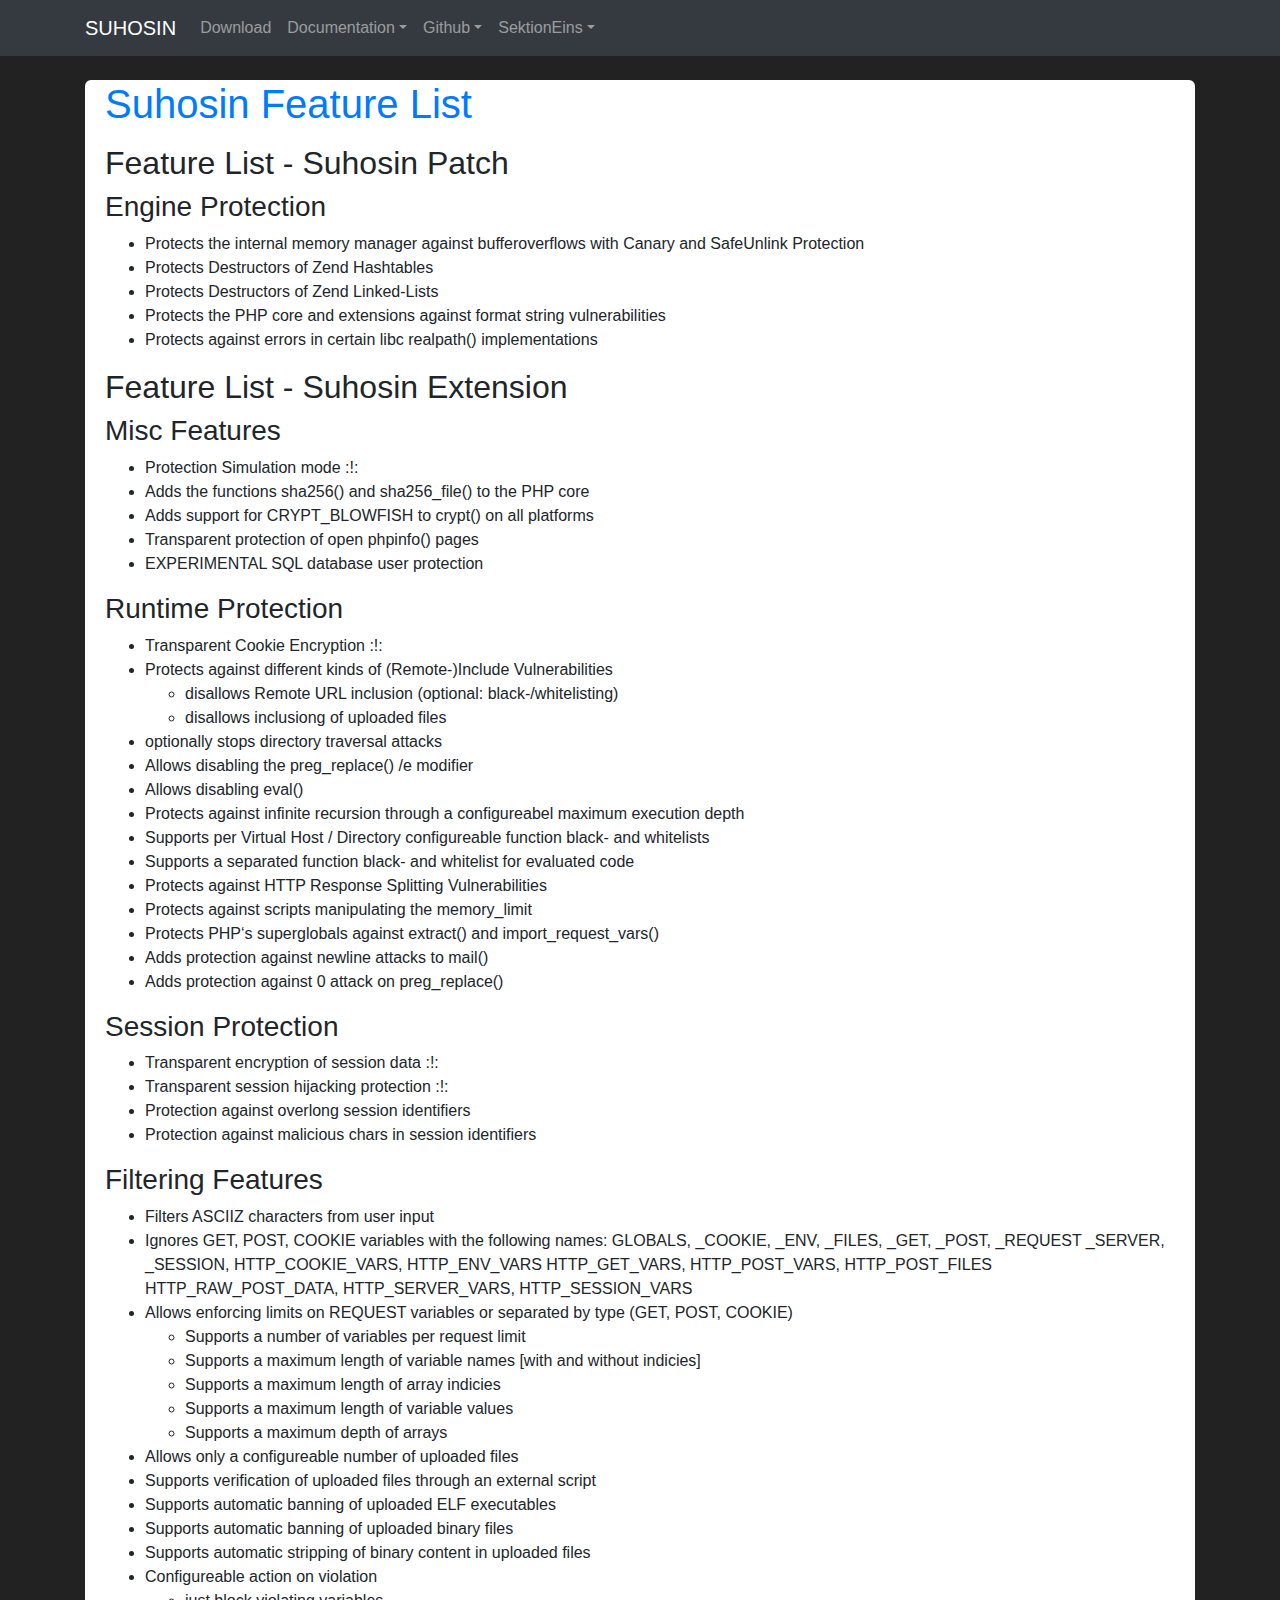
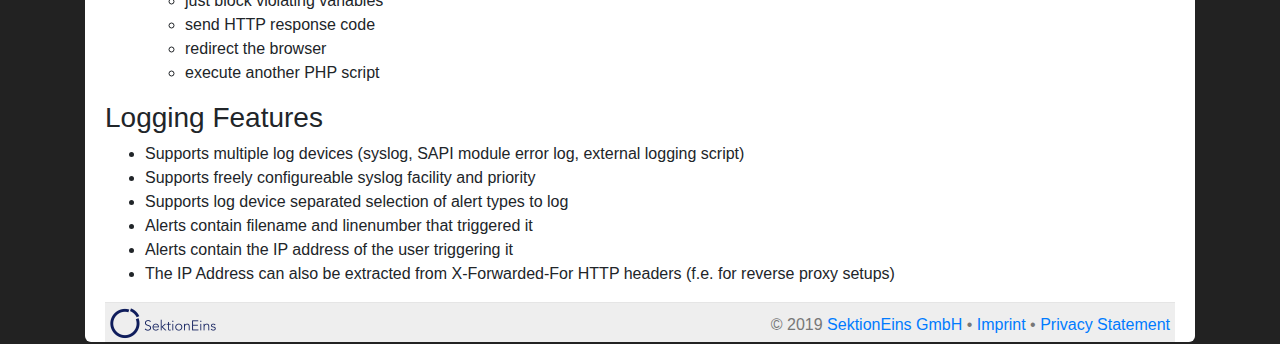
<file: stories/feature-list.html>
<!DOCTYPE html>
<html prefix="og: http://ogp.me/ns# article: http://ogp.me/ns/article#
" lang="en">
<head>
<meta charset="utf-8">
<meta name="viewport" content="width=device-width, initial-scale=1">
<title>Suhosin Feature List | SUHOSIN</title>
<link href="../assets/css/all-nocdn.css" rel="stylesheet" type="text/css">
<meta name="theme-color" content="#5670d4">
<meta name="generator" content="Nikola (getnikola.com)">
<link rel="canonical" href="https://suhosin.org/stories/feature-list.html">
<link rel="icon" href="../favicon.png" sizes="32x32">
<link rel="icon" href="../favicon_256x256.png" sizes="256x256">
<!--[if lt IE 9]><script src="../assets/js/html5.js"></script><![endif]--><meta name="author" content="SektionEins">
<meta property="og:site_name" content="SUHOSIN">
<meta property="og:title" content="Suhosin Feature List">
<meta property="og:url" content="https://suhosin.org/stories/feature-list.html">
<meta property="og:description" content="Feature List - Suhosin Patch

Engine Protection

Protects the internal memory manager against bufferoverflows with Canary and SafeUnlink Protection
Protects Destructors of Zend Hashtables
Protects Des">
<meta property="og:type" content="article">
<meta property="article:published_time" content="2014-06-11T11:02:00+02:00">
</head>
<body>
<a href="#content" class="sr-only sr-only-focusable">Skip to main content</a>

<!-- Menubar -->

<nav class="navbar navbar-expand-md static-top mb-4
navbar-dark bg-dark
"><div class="container">
<!-- This keeps the margins nice -->
        <a class="navbar-brand" href="https://suhosin.org/">

            <span id="blog-title">SUHOSIN</span>
        </a>
        <button class="navbar-toggler" type="button" data-toggle="collapse" data-target="#bs-navbar" aria-controls="bs-navbar" aria-expanded="false" aria-label="Toggle navigation">
            <span class="navbar-toggler-icon"></span>
        </button>

        <div class="collapse navbar-collapse" id="bs-navbar">
            <ul class="navbar-nav mr-auto">
<li class="nav-item">
<a href="download.html" class="nav-link">Download</a>
            </li>
<li class="nav-item dropdown">
<a href="#" class="nav-link dropdown-toggle" data-toggle="dropdown" aria-haspopup="true" aria-expanded="false">Documentation</a>
            <div class="dropdown-menu">
                    <a href="#" class="dropdown-item active">Feature List <span class="sr-only">(active)</span></a>
                    <a href="install.html" class="dropdown-item">Installing Suhosin</a>
                    <a href="configuration.html" class="dropdown-item">Configuration</a>
                    <a href="howtos.html" class="dropdown-item">HOWTOs</a>
                    <a href="faq.html" class="dropdown-item">FAQ</a>
                    <a href="benchmark.html" class="dropdown-item">Benchmark</a>
            </div>
            </li>
<li class="nav-item dropdown">
<a href="#" class="nav-link dropdown-toggle" data-toggle="dropdown" aria-haspopup="true" aria-expanded="false">Github</a>
            <div class="dropdown-menu">
                    <a href="https://raw.githubusercontent.com/sektioneins/suhosin/master/Changelog" class="dropdown-item">Changelog</a>
                    <a href="https://github.com/sektioneins/suhosin" class="dropdown-item">Sources</a>
                    <a href="https://github.com/sektioneins/suhosin/issues" class="dropdown-item">Bugtracker</a>
            </div>
            </li>
<li class="nav-item dropdown">
<a href="#" class="nav-link dropdown-toggle" data-toggle="dropdown" aria-haspopup="true" aria-expanded="false">SektionEins</a>
            <div class="dropdown-menu">
                    <a href="https://sektioneins.de/en/index.html#services" class="dropdown-item">Security Audits</a>
                    <a href="https://sektioneins.de/en/index.html#news" class="dropdown-item">News</a>
                    <a href="https://sektioneins.de/en/kontakt.html" class="dropdown-item">Contact</a>
            </div>

                
            </li>
</ul>
<ul class="navbar-nav navbar-right"></ul>
</div>
<!-- /.navbar-collapse -->
    </div>
<!-- /.container -->
</nav><!-- End of Menubar --><div class="container" id="content" role="main">
    <div class="body-content">
        <!--Body content-->
        
        
<article class="post-text storypage" itemscope="itemscope" itemtype="http://schema.org/Article"><header><h1 class="p-name entry-title" itemprop="headline name"><a href="#" class="u-url">Suhosin Feature List</a></h1>

        

    </header><div class="e-content entry-content" itemprop="articleBody text">
    <div>
<div class="section" id="feature-list-suhosin-patch">
<h2>Feature List - Suhosin Patch</h2>
<div class="section" id="engine-protection">
<h3>Engine Protection</h3>
<ul class="simple">
<li>Protects the internal memory manager against bufferoverflows with Canary and SafeUnlink Protection</li>
<li>Protects Destructors of Zend Hashtables</li>
<li>Protects Destructors of Zend Linked-Lists</li>
<li>Protects the PHP core and extensions against format string vulnerabilities</li>
<li>Protects against errors in certain libc realpath() implementations</li>
</ul>
</div>
</div>
<div class="section" id="feature-list-suhosin-extension">
<h2>Feature List - Suhosin Extension</h2>
<div class="section" id="misc-features">
<h3>Misc Features</h3>
<ul class="simple">
<li>Protection Simulation mode :!:</li>
<li>Adds the functions sha256() and sha256_file() to the PHP core</li>
<li>Adds support for CRYPT_BLOWFISH to crypt() on all platforms</li>
<li>Transparent protection of open phpinfo() pages</li>
<li>EXPERIMENTAL SQL database user protection</li>
</ul>
</div>
<div class="section" id="runtime-protection">
<h3>Runtime Protection</h3>
<ul class="simple">
<li>Transparent Cookie Encryption :!:</li>
<li>Protects against different kinds of (Remote-)Include Vulnerabilities<ul>
<li>disallows Remote URL inclusion (optional: black-/whitelisting)</li>
<li>disallows inclusiong of uploaded files</li>
</ul>
</li>
<li>optionally stops directory traversal attacks</li>
<li>Allows disabling the preg_replace() /e modifier</li>
<li>Allows disabling eval()</li>
<li>Protects against infinite recursion through a configureabel maximum execution depth</li>
<li>Supports per Virtual Host / Directory configureable function black- and whitelists</li>
<li>Supports a separated function black- and whitelist for evaluated code</li>
<li>Protects against HTTP Response Splitting Vulnerabilities</li>
<li>Protects against scripts manipulating the memory_limit</li>
<li>Protects PHP‘s superglobals against extract() and import_request_vars()</li>
<li>Adds protection against newline attacks to mail()</li>
<li>Adds protection against 0 attack on preg_replace()</li>
</ul>
</div>
<div class="section" id="session-protection">
<h3>Session Protection</h3>
<ul class="simple">
<li>Transparent encryption of session data :!:</li>
<li>Transparent session hijacking protection :!:</li>
<li>Protection against overlong session identifiers</li>
<li>Protection against malicious chars in session identifiers</li>
</ul>
</div>
<div class="section" id="filtering-features">
<h3>Filtering Features</h3>
<ul class="simple">
<li>Filters ASCIIZ characters from user input</li>
<li>Ignores GET, POST, COOKIE variables with the following names:
GLOBALS, _COOKIE, _ENV, _FILES, _GET, _POST, _REQUEST
_SERVER, _SESSION, HTTP_COOKIE_VARS, HTTP_ENV_VARS
HTTP_GET_VARS, HTTP_POST_VARS, HTTP_POST_FILES
HTTP_RAW_POST_DATA, HTTP_SERVER_VARS, HTTP_SESSION_VARS</li>
<li>Allows enforcing limits on REQUEST variables or separated by type (GET, POST, COOKIE)<ul>
<li>Supports a number of variables per request limit</li>
<li>Supports a maximum length of variable names [with and without indicies]</li>
<li>Supports a maximum length of array indicies</li>
<li>Supports a maximum length of variable values</li>
<li>Supports a maximum depth of arrays</li>
</ul>
</li>
<li>Allows only a configureable number of uploaded files</li>
<li>Supports verification of uploaded files through an external script</li>
<li>Supports automatic banning of uploaded ELF executables</li>
<li>Supports automatic banning of uploaded binary files</li>
<li>Supports automatic stripping of binary content in uploaded files</li>
<li>Configureable action on violation<ul>
<li>just block violating variables</li>
<li>send HTTP response code</li>
<li>redirect the browser</li>
<li>execute another PHP script</li>
</ul>
</li>
</ul>
</div>
<div class="section" id="logging-features">
<h3>Logging Features</h3>
<ul class="simple">
<li>Supports multiple log devices (syslog, SAPI module error log, external logging script)</li>
<li>Supports freely configureable syslog facility and priority</li>
<li>Supports log device separated selection of alert types to log</li>
<li>Alerts contain filename and linenumber that triggered it</li>
<li>Alerts contain the IP address of the user triggering it</li>
<li>The IP Address can also be extracted from X-Forwarded-For HTTP headers (f.e. for reverse proxy setups)</li>
</ul>
</div>
</div>
</div>
    </div>
    

</article><!--End of body content--><footer id="footer"><a href="https://sektioneins.de/en/"><img src="../images/s1-logo-transparent-small.png" id="footerimg"></a><div id="footertext">© 2019 <a href="https://sektioneins.de/en/">SektionEins GmbH</a> • <a href="https://sektioneins.de/en/impressum.html">Imprint</a> • <a href="https://sektioneins.de/en/privacy.html">Privacy Statement</a>
</div>
            
        </footer>
</div>
</div>


        <script src="../assets/js/all-nocdn.js"></script><script>
    baguetteBox.run('div#content', {
        ignoreClass: 'islink',
        captions: function(element) {
            return element.getElementsByTagName('img')[0].alt;
    }});
    </script>
</body>
</html>
</file>
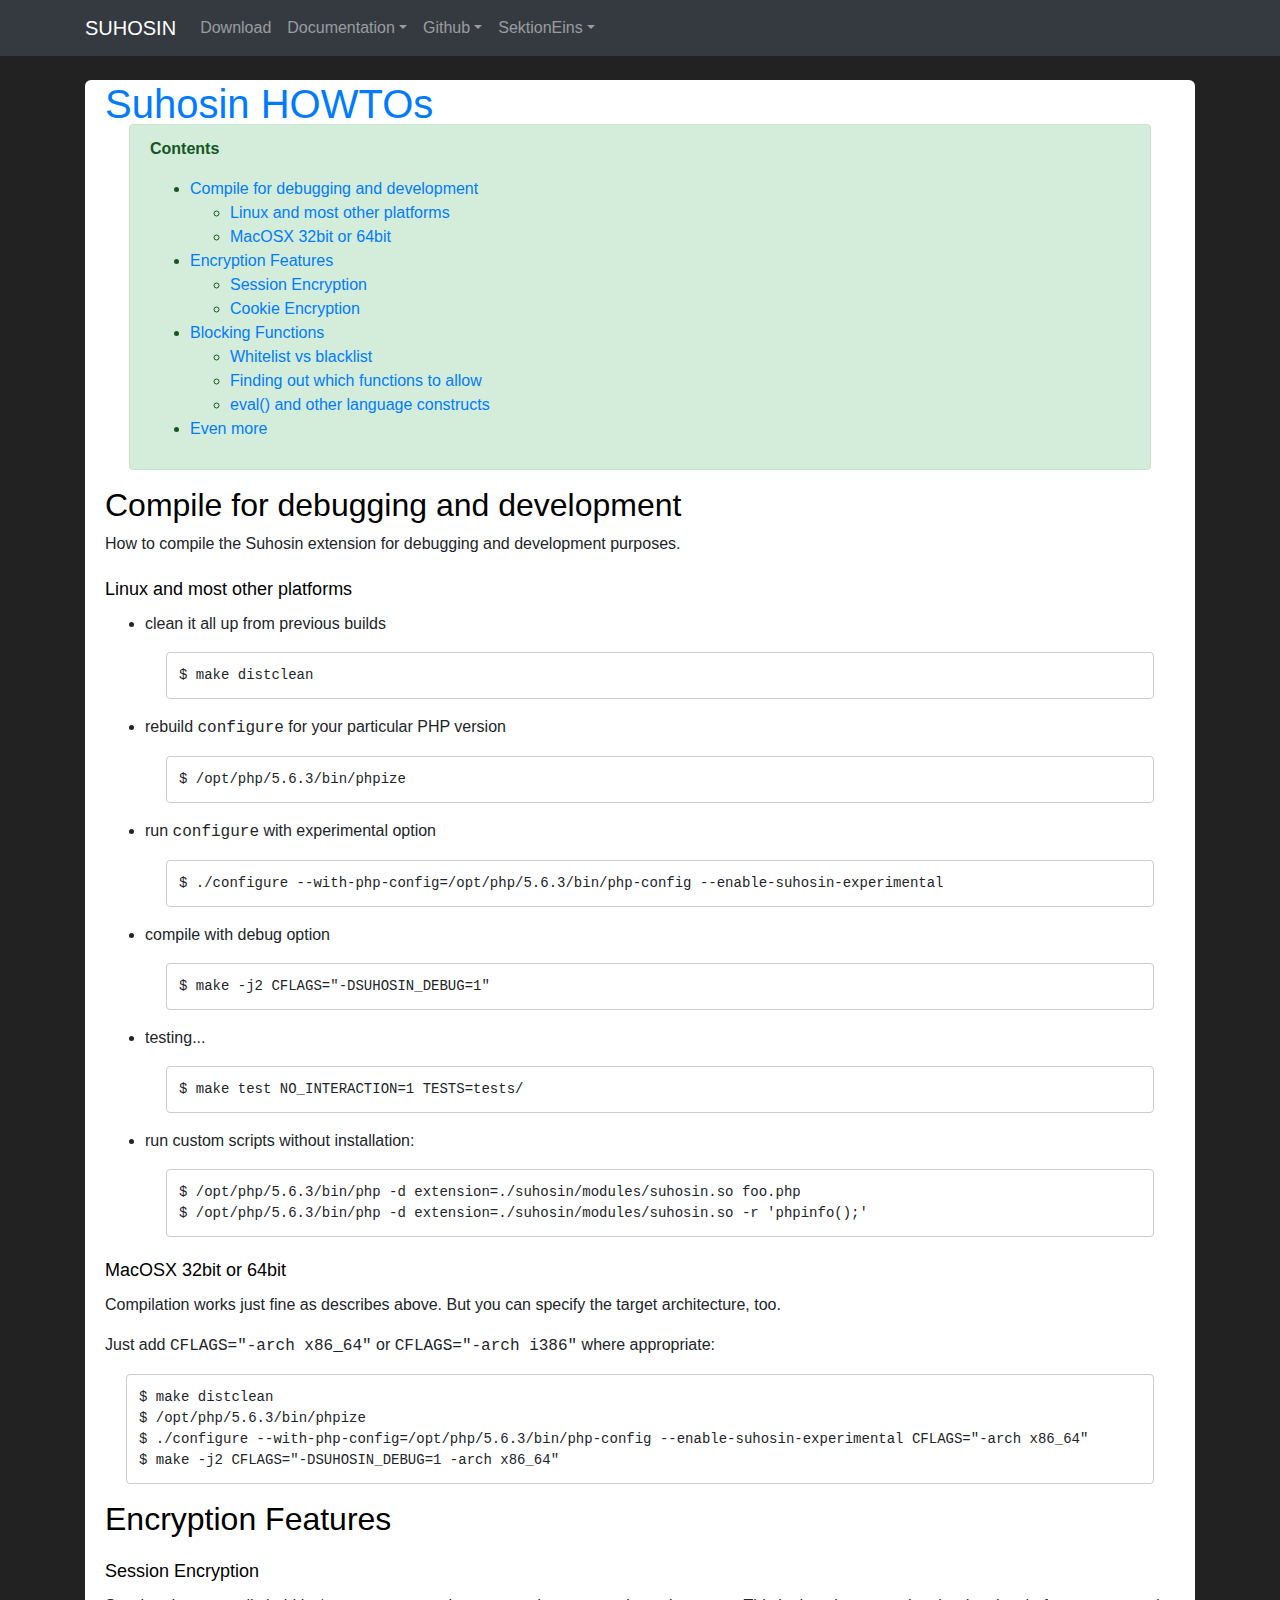
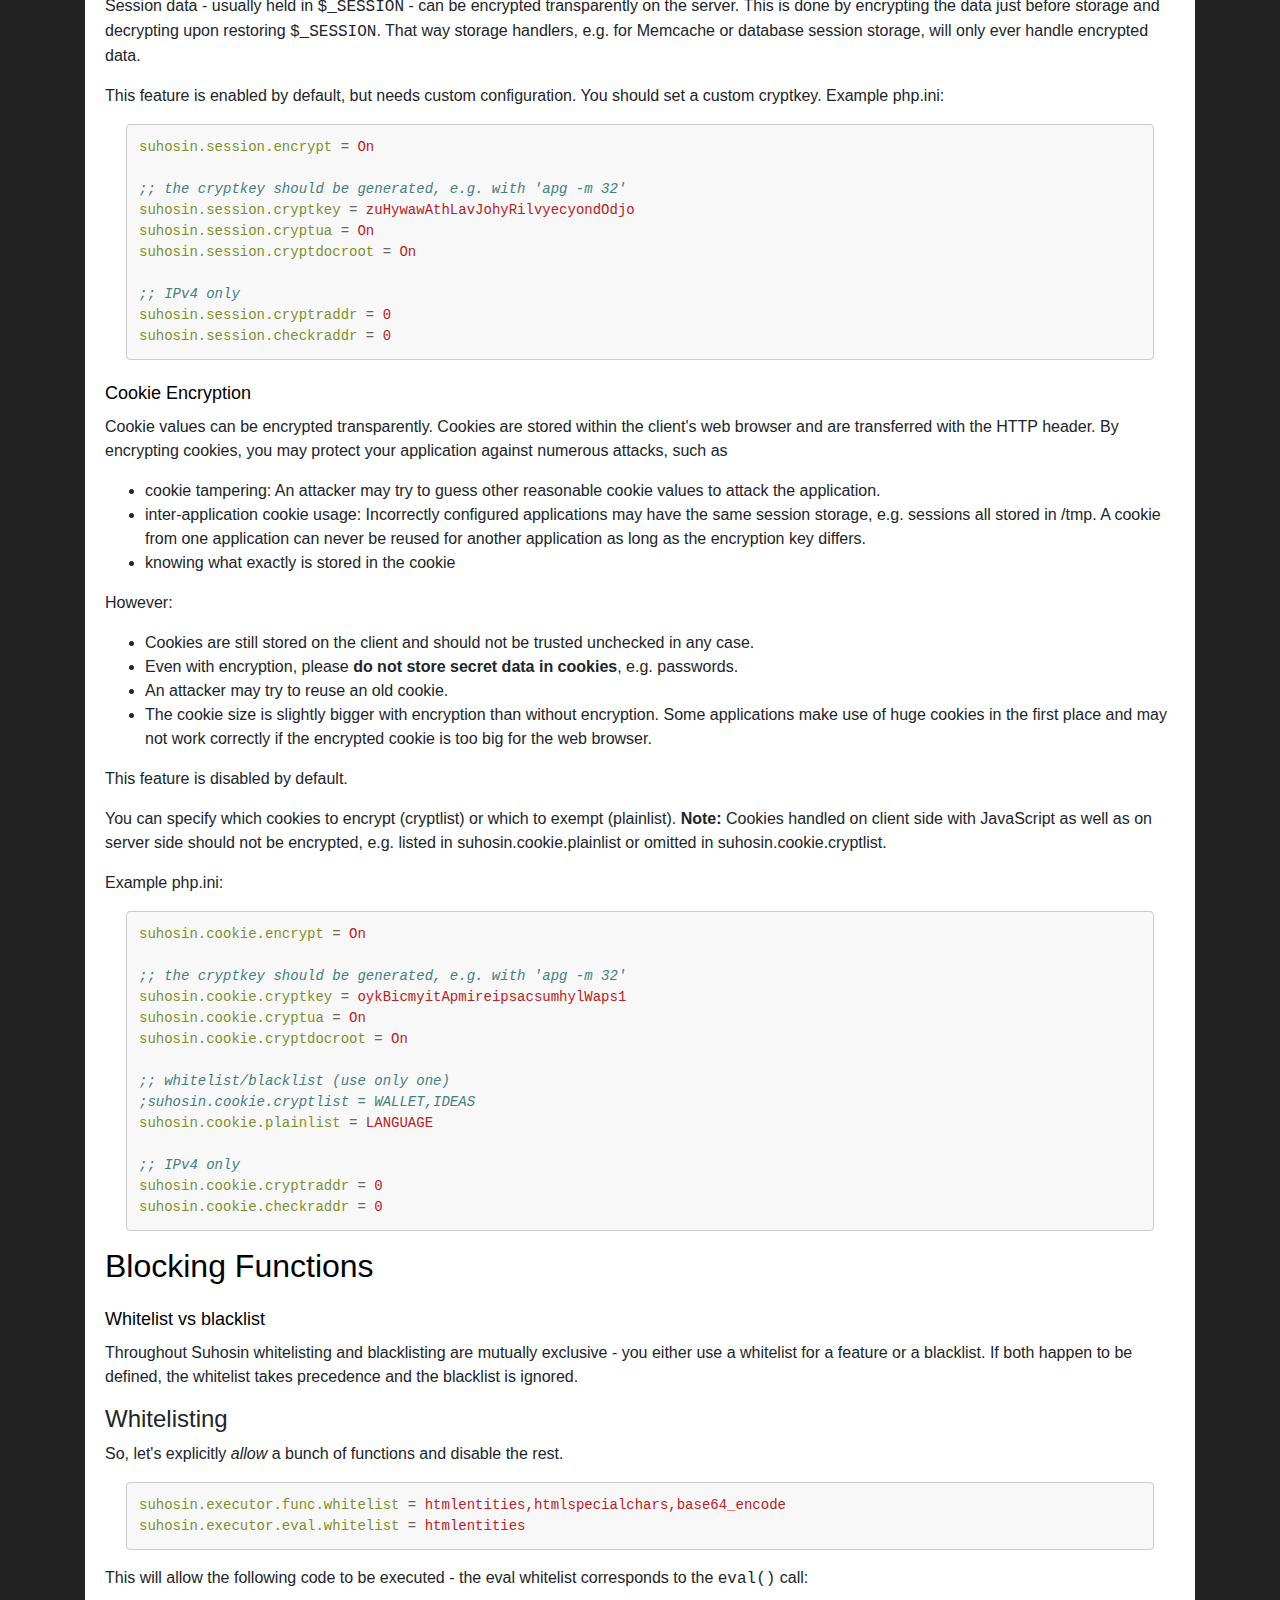
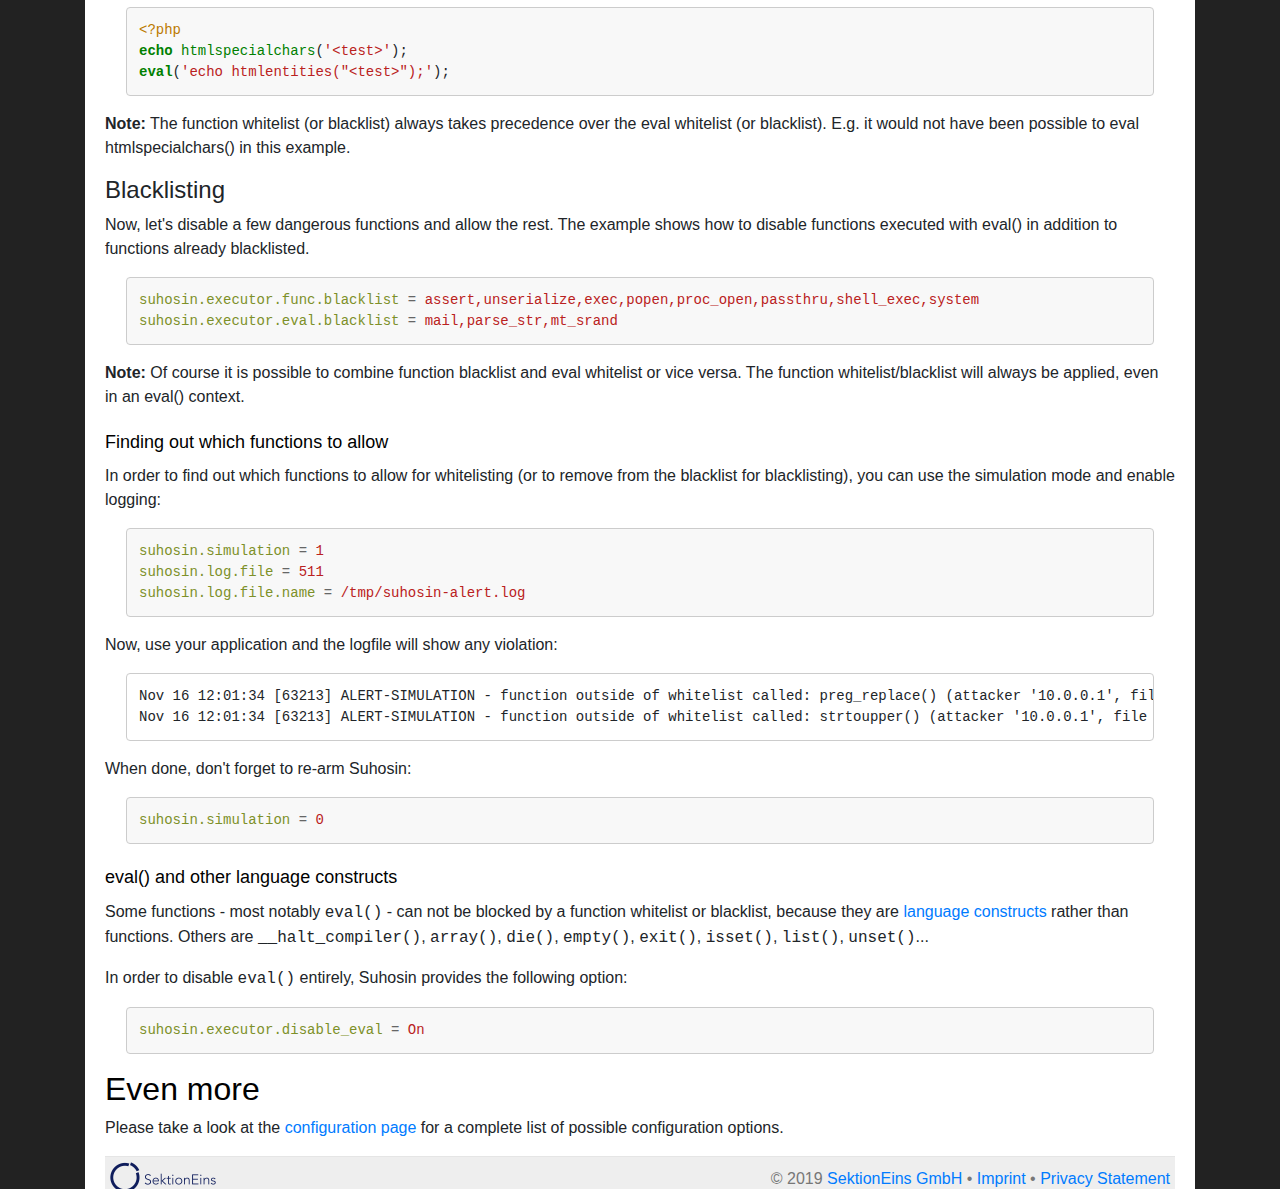
<file: stories/howtos.html>
<!DOCTYPE html>
<html prefix="og: http://ogp.me/ns# article: http://ogp.me/ns/article#
" lang="en">
<head>
<meta charset="utf-8">
<meta name="viewport" content="width=device-width, initial-scale=1">
<title>Suhosin HOWTOs | SUHOSIN</title>
<link href="../assets/css/all-nocdn.css" rel="stylesheet" type="text/css">
<meta name="theme-color" content="#5670d4">
<meta name="generator" content="Nikola (getnikola.com)">
<link rel="canonical" href="https://suhosin.org/stories/howtos.html">
<link rel="icon" href="../favicon.png" sizes="32x32">
<link rel="icon" href="../favicon_256x256.png" sizes="256x256">
<!--[if lt IE 9]><script src="../assets/js/html5.js"></script><![endif]--><meta name="author" content="SektionEins">
<meta property="og:site_name" content="SUHOSIN">
<meta property="og:title" content="Suhosin HOWTOs">
<meta property="og:url" content="https://suhosin.org/stories/howtos.html">
<meta property="og:description" content="Contents

Compile for debugging and development
Linux and most other platforms
MacOSX 32bit or 64bit


Encryption Features
Session Encryption
Cookie Encryption


Blocking Functions
Whitelist vs blackl">
<meta property="og:type" content="article">
<meta property="article:published_time" content="2014-11-15T11:23:00+01:00">
</head>
<body>
<a href="#content" class="sr-only sr-only-focusable">Skip to main content</a>

<!-- Menubar -->

<nav class="navbar navbar-expand-md static-top mb-4
navbar-dark bg-dark
"><div class="container">
<!-- This keeps the margins nice -->
        <a class="navbar-brand" href="https://suhosin.org/">

            <span id="blog-title">SUHOSIN</span>
        </a>
        <button class="navbar-toggler" type="button" data-toggle="collapse" data-target="#bs-navbar" aria-controls="bs-navbar" aria-expanded="false" aria-label="Toggle navigation">
            <span class="navbar-toggler-icon"></span>
        </button>

        <div class="collapse navbar-collapse" id="bs-navbar">
            <ul class="navbar-nav mr-auto">
<li class="nav-item">
<a href="download.html" class="nav-link">Download</a>
            </li>
<li class="nav-item dropdown">
<a href="#" class="nav-link dropdown-toggle" data-toggle="dropdown" aria-haspopup="true" aria-expanded="false">Documentation</a>
            <div class="dropdown-menu">
                    <a href="feature-list.html" class="dropdown-item">Feature List</a>
                    <a href="install.html" class="dropdown-item">Installing Suhosin</a>
                    <a href="configuration.html" class="dropdown-item">Configuration</a>
                    <a href="#" class="dropdown-item active">HOWTOs <span class="sr-only">(active)</span></a>
                    <a href="faq.html" class="dropdown-item">FAQ</a>
                    <a href="benchmark.html" class="dropdown-item">Benchmark</a>
            </div>
            </li>
<li class="nav-item dropdown">
<a href="#" class="nav-link dropdown-toggle" data-toggle="dropdown" aria-haspopup="true" aria-expanded="false">Github</a>
            <div class="dropdown-menu">
                    <a href="https://raw.githubusercontent.com/sektioneins/suhosin/master/Changelog" class="dropdown-item">Changelog</a>
                    <a href="https://github.com/sektioneins/suhosin" class="dropdown-item">Sources</a>
                    <a href="https://github.com/sektioneins/suhosin/issues" class="dropdown-item">Bugtracker</a>
            </div>
            </li>
<li class="nav-item dropdown">
<a href="#" class="nav-link dropdown-toggle" data-toggle="dropdown" aria-haspopup="true" aria-expanded="false">SektionEins</a>
            <div class="dropdown-menu">
                    <a href="https://sektioneins.de/en/index.html#services" class="dropdown-item">Security Audits</a>
                    <a href="https://sektioneins.de/en/index.html#news" class="dropdown-item">News</a>
                    <a href="https://sektioneins.de/en/kontakt.html" class="dropdown-item">Contact</a>
            </div>

                
            </li>
</ul>
<ul class="navbar-nav navbar-right"></ul>
</div>
<!-- /.navbar-collapse -->
    </div>
<!-- /.container -->
</nav><!-- End of Menubar --><div class="container" id="content" role="main">
    <div class="body-content">
        <!--Body content-->
        
        
<article class="post-text storypage" itemscope="itemscope" itemtype="http://schema.org/Article"><header><h1 class="p-name entry-title" itemprop="headline name"><a href="#" class="u-url">Suhosin HOWTOs</a></h1>

        

    </header><div class="e-content entry-content" itemprop="articleBody text">
    <div>
<div class="contents alert alert-success pull-right topic" id="contents">
<p class="topic-title first">Contents</p>
<ul class="simple">
<li>
<a class="reference internal" href="howtos.html#compile-for-debugging-and-development" id="id1">Compile for debugging and development</a><ul>
<li><a class="reference internal" href="howtos.html#linux-and-most-other-platforms" id="id2">Linux and most other platforms</a></li>
<li><a class="reference internal" href="howtos.html#macosx-32bit-or-64bit" id="id3">MacOSX 32bit or 64bit</a></li>
</ul>
</li>
<li>
<a class="reference internal" href="howtos.html#encryption-features" id="id4">Encryption Features</a><ul>
<li><a class="reference internal" href="howtos.html#session-encryption" id="id5">Session Encryption</a></li>
<li><a class="reference internal" href="howtos.html#cookie-encryption" id="id6">Cookie Encryption</a></li>
</ul>
</li>
<li>
<a class="reference internal" href="howtos.html#blocking-functions" id="id7">Blocking Functions</a><ul>
<li><a class="reference internal" href="howtos.html#whitelist-vs-blacklist" id="id8">Whitelist vs blacklist</a></li>
<li><a class="reference internal" href="howtos.html#finding-out-which-functions-to-allow" id="id9">Finding out which functions to allow</a></li>
<li><a class="reference internal" href="howtos.html#eval-and-other-language-constructs" id="id10">eval() and other language constructs</a></li>
</ul>
</li>
<li><a class="reference internal" href="howtos.html#even-more" id="id11">Even more</a></li>
</ul>
</div>
<style>
h3 {
        font-size: 18px;
        margin-top: 20px;
        margin-botton: 0px;
        padding-top: 3px;
        padding-bottom: 3px;
}
</style>
<div class="section" id="compile-for-debugging-and-development">
<h2><a class="toc-backref" href="howtos.html#id1">Compile for debugging and development</a></h2>
<p>How to compile the Suhosin extension for debugging and development purposes.</p>
<div class="section" id="linux-and-most-other-platforms">
<h3><a class="toc-backref" href="howtos.html#id2">Linux and most other platforms</a></h3>
<ul>
<li>
<p class="first">clean it all up from previous builds</p>
<pre class="literal-block">
$ make distclean
</pre>
</li>
<li>
<p class="first">rebuild <tt class="docutils literal">configure</tt> for your particular PHP version</p>
<pre class="literal-block">
$ /opt/php/5.6.3/bin/phpize
</pre>
</li>
<li>
<p class="first">run <tt class="docutils literal">configure</tt> with experimental option</p>
<pre class="literal-block">
$ ./configure --with-php-config=/opt/php/5.6.3/bin/php-config --enable-suhosin-experimental
</pre>
</li>
<li>
<p class="first">compile with debug option</p>
<pre class="literal-block">
$ make -j2 CFLAGS="-DSUHOSIN_DEBUG=1"
</pre>
</li>
<li>
<p class="first">testing...</p>
<pre class="literal-block">
$ make test NO_INTERACTION=1 TESTS=tests/
</pre>
</li>
<li>
<p class="first">run custom scripts without installation:</p>
<pre class="literal-block">
$ /opt/php/5.6.3/bin/php -d extension=./suhosin/modules/suhosin.so foo.php
$ /opt/php/5.6.3/bin/php -d extension=./suhosin/modules/suhosin.so -r 'phpinfo();'
</pre>
</li>
</ul>
</div>
<div class="section" id="macosx-32bit-or-64bit">
<h3><a class="toc-backref" href="howtos.html#id3">MacOSX 32bit or 64bit</a></h3>
<p>Compilation works just fine as describes above. But you can specify the target architecture, too.</p>
<p>Just add <tt class="docutils literal"><span class="pre">CFLAGS="-arch</span> x86_64"</tt> or <tt class="docutils literal"><span class="pre">CFLAGS="-arch</span> i386"</tt> where appropriate:</p>
<pre class="literal-block">
$ make distclean
$ /opt/php/5.6.3/bin/phpize
$ ./configure --with-php-config=/opt/php/5.6.3/bin/php-config --enable-suhosin-experimental CFLAGS="-arch x86_64"
$ make -j2 CFLAGS="-DSUHOSIN_DEBUG=1 -arch x86_64"
</pre>
</div>
</div>
<div class="section" id="encryption-features">
<h2><a class="toc-backref" href="howtos.html#id4">Encryption Features</a></h2>
<div class="section" id="session-encryption">
<h3><a class="toc-backref" href="howtos.html#id5">Session Encryption</a></h3>
<p>Session data - usually held in <tt class="docutils literal">$_SESSION</tt> - can be encrypted transparently on the server. This is done by encrypting the data just before storage and decrypting upon restoring <tt class="docutils literal">$_SESSION</tt>. That way storage handlers, e.g. for Memcache or database session storage, will only ever handle encrypted data.</p>
<p>This feature is enabled by default, but needs custom configuration. You should set a custom cryptkey. Example php.ini:</p>
<pre class="code ini"><a name="rest_code_ff205d39ba47456d9f8bffd302f623ef-1"></a><span class="na">suhosin.session.encrypt</span> <span class="o">=</span> <span class="s">On</span>
<a name="rest_code_ff205d39ba47456d9f8bffd302f623ef-2"></a>
<a name="rest_code_ff205d39ba47456d9f8bffd302f623ef-3"></a><span class="c1">;; the cryptkey should be generated, e.g. with 'apg -m 32'</span>
<a name="rest_code_ff205d39ba47456d9f8bffd302f623ef-4"></a><span class="na">suhosin.session.cryptkey</span> <span class="o">=</span> <span class="s">zuHywawAthLavJohyRilvyecyondOdjo</span>
<a name="rest_code_ff205d39ba47456d9f8bffd302f623ef-5"></a><span class="na">suhosin.session.cryptua</span> <span class="o">=</span> <span class="s">On</span>
<a name="rest_code_ff205d39ba47456d9f8bffd302f623ef-6"></a><span class="na">suhosin.session.cryptdocroot</span> <span class="o">=</span> <span class="s">On</span>
<a name="rest_code_ff205d39ba47456d9f8bffd302f623ef-7"></a>
<a name="rest_code_ff205d39ba47456d9f8bffd302f623ef-8"></a><span class="c1">;; IPv4 only</span>
<a name="rest_code_ff205d39ba47456d9f8bffd302f623ef-9"></a><span class="na">suhosin.session.cryptraddr</span> <span class="o">=</span> <span class="s">0</span>
<a name="rest_code_ff205d39ba47456d9f8bffd302f623ef-10"></a><span class="na">suhosin.session.checkraddr</span> <span class="o">=</span> <span class="s">0</span>
</pre>
</div>
<div class="section" id="cookie-encryption">
<h3><a class="toc-backref" href="howtos.html#id6">Cookie Encryption</a></h3>
<p>Cookie values can be encrypted transparently. Cookies are stored within the client's web browser and are transferred with the HTTP header. By encrypting cookies, you may protect your application against numerous attacks, such as</p>
<ul class="simple">
<li>cookie tampering: An attacker may try to guess other reasonable cookie values to attack the application.</li>
<li>inter-application cookie usage: Incorrectly configured applications may have the same session storage, e.g. sessions all stored in /tmp. A cookie from one application can never be reused for another application as long as the encryption key differs.</li>
<li>knowing what exactly is stored in the cookie</li>
</ul>
<p>However:</p>
<ul class="simple">
<li>Cookies are still stored on the client and should not be trusted unchecked in any case.</li>
<li>Even with encryption, please <strong>do not store secret data in cookies</strong>, e.g. passwords.</li>
<li>An attacker may try to reuse an old cookie.</li>
<li>The cookie size is slightly bigger with encryption than without encryption. Some applications make use of huge cookies in the first place and may not work correctly if the encrypted cookie is too big for the web browser.</li>
</ul>
<p>This feature is disabled by default.</p>
<p>You can specify which cookies to encrypt (cryptlist) or which to exempt (plainlist).
<strong>Note:</strong> Cookies handled on client side with JavaScript as well as on server side should not be encrypted, e.g. listed in suhosin.cookie.plainlist or omitted in suhosin.cookie.cryptlist.</p>
<p>Example php.ini:</p>
<pre class="code ini"><a name="rest_code_aba78ba18934460a9dbd19d0a567c6d3-1"></a><span class="na">suhosin.cookie.encrypt</span> <span class="o">=</span> <span class="s">On</span>
<a name="rest_code_aba78ba18934460a9dbd19d0a567c6d3-2"></a>
<a name="rest_code_aba78ba18934460a9dbd19d0a567c6d3-3"></a><span class="c1">;; the cryptkey should be generated, e.g. with 'apg -m 32'</span>
<a name="rest_code_aba78ba18934460a9dbd19d0a567c6d3-4"></a><span class="na">suhosin.cookie.cryptkey</span> <span class="o">=</span> <span class="s">oykBicmyitApmireipsacsumhylWaps1</span>
<a name="rest_code_aba78ba18934460a9dbd19d0a567c6d3-5"></a><span class="na">suhosin.cookie.cryptua</span> <span class="o">=</span> <span class="s">On</span>
<a name="rest_code_aba78ba18934460a9dbd19d0a567c6d3-6"></a><span class="na">suhosin.cookie.cryptdocroot</span> <span class="o">=</span> <span class="s">On</span>
<a name="rest_code_aba78ba18934460a9dbd19d0a567c6d3-7"></a>
<a name="rest_code_aba78ba18934460a9dbd19d0a567c6d3-8"></a><span class="c1">;; whitelist/blacklist (use only one)</span>
<a name="rest_code_aba78ba18934460a9dbd19d0a567c6d3-9"></a><span class="c1">;suhosin.cookie.cryptlist = WALLET,IDEAS</span>
<a name="rest_code_aba78ba18934460a9dbd19d0a567c6d3-10"></a><span class="na">suhosin.cookie.plainlist</span> <span class="o">=</span> <span class="s">LANGUAGE</span>
<a name="rest_code_aba78ba18934460a9dbd19d0a567c6d3-11"></a>
<a name="rest_code_aba78ba18934460a9dbd19d0a567c6d3-12"></a><span class="c1">;; IPv4 only</span>
<a name="rest_code_aba78ba18934460a9dbd19d0a567c6d3-13"></a><span class="na">suhosin.cookie.cryptraddr</span> <span class="o">=</span> <span class="s">0</span>
<a name="rest_code_aba78ba18934460a9dbd19d0a567c6d3-14"></a><span class="na">suhosin.cookie.checkraddr</span> <span class="o">=</span> <span class="s">0</span>
</pre>
</div>
</div>
<div class="section" id="blocking-functions">
<h2><a class="toc-backref" href="howtos.html#id7">Blocking Functions</a></h2>
<div class="section" id="whitelist-vs-blacklist">
<h3><a class="toc-backref" href="howtos.html#id8">Whitelist vs blacklist</a></h3>
<p>Throughout Suhosin whitelisting and blacklisting are mutually exclusive - you either use a whitelist for a feature or a blacklist. If both happen to be defined, the whitelist takes precedence and the blacklist is ignored.</p>
<div class="section" id="whitelisting">
<h4>Whitelisting</h4>
<p>So, let's explicitly <em>allow</em> a bunch of functions and disable the rest.</p>
<pre class="code ini"><a name="rest_code_be6a04ad99d5422cb8935f7c9fb0b2b6-1"></a><span class="na">suhosin.executor.func.whitelist</span> <span class="o">=</span> <span class="s">htmlentities,htmlspecialchars,base64_encode</span>
<a name="rest_code_be6a04ad99d5422cb8935f7c9fb0b2b6-2"></a><span class="na">suhosin.executor.eval.whitelist</span> <span class="o">=</span> <span class="s">htmlentities</span>
</pre>
<p>This will allow the following code to be executed - the eval whitelist corresponds to the <tt class="docutils literal">eval()</tt> call:</p>
<pre class="code php"><a name="rest_code_0baf4638014f4c4c9acc2bfb7e757def-1"></a><span class="cp">&lt;?php</span>
<a name="rest_code_0baf4638014f4c4c9acc2bfb7e757def-2"></a><span class="k">echo</span> <span class="nb">htmlspecialchars</span><span class="p">(</span><span class="s1">'&lt;test&gt;'</span><span class="p">);</span>
<a name="rest_code_0baf4638014f4c4c9acc2bfb7e757def-3"></a><span class="k">eval</span><span class="p">(</span><span class="s1">'echo htmlentities("&lt;test&gt;");'</span><span class="p">);</span>
</pre>
<p><strong>Note:</strong> The function whitelist (or blacklist) always takes precedence over the eval whitelist (or blacklist). E.g. it would not have been possible to eval htmlspecialchars() in this example.</p>
</div>
<div class="section" id="blacklisting">
<h4>Blacklisting</h4>
<p>Now, let's disable a few dangerous functions and allow the rest. The example shows how to disable functions executed with eval() in addition to functions already blacklisted.</p>
<pre class="code ini"><a name="rest_code_57b3f72934ec4df6be3a1c27e2b31566-1"></a><span class="na">suhosin.executor.func.blacklist</span> <span class="o">=</span> <span class="s">assert,unserialize,exec,popen,proc_open,passthru,shell_exec,system</span>
<a name="rest_code_57b3f72934ec4df6be3a1c27e2b31566-2"></a><span class="na">suhosin.executor.eval.blacklist</span> <span class="o">=</span> <span class="s">mail,parse_str,mt_srand</span>
</pre>
<p><strong>Note:</strong> Of course it is possible to combine function blacklist and eval whitelist or vice versa. The function whitelist/blacklist will always be applied, even in an eval() context.</p>
</div>
</div>
<div class="section" id="finding-out-which-functions-to-allow">
<h3><a class="toc-backref" href="howtos.html#id9">Finding out which functions to allow</a></h3>
<p>In order to find out which functions to allow for whitelisting (or to remove from the blacklist for blacklisting), you can use the simulation mode and enable logging:</p>
<pre class="code ini"><a name="rest_code_a0d6dd8c28ff46789dfdcbb935916042-1"></a><span class="na">suhosin.simulation</span> <span class="o">=</span> <span class="s">1</span>
<a name="rest_code_a0d6dd8c28ff46789dfdcbb935916042-2"></a><span class="na">suhosin.log.file</span> <span class="o">=</span> <span class="s">511</span>
<a name="rest_code_a0d6dd8c28ff46789dfdcbb935916042-3"></a><span class="na">suhosin.log.file.name</span> <span class="o">=</span> <span class="s">/tmp/suhosin-alert.log</span>
</pre>
<p>Now, use your application and the logfile will show any violation:</p>
<pre class="literal-block">
Nov 16 12:01:34 [63213] ALERT-SIMULATION - function outside of whitelist called: preg_replace() (attacker '10.0.0.1', file '/var/www/foo.php', line 2)
Nov 16 12:01:34 [63213] ALERT-SIMULATION - function outside of whitelist called: strtoupper() (attacker '10.0.0.1', file '/var/www/foo.php', line 2)
</pre>
<p>When done, don't forget to re-arm Suhosin:</p>
<pre class="code ini"><a name="rest_code_cc8a954217614b6dbca61fa9ec819343-1"></a><span class="na">suhosin.simulation</span> <span class="o">=</span> <span class="s">0</span>
</pre>
</div>
<div class="section" id="eval-and-other-language-constructs">
<h3><a class="toc-backref" href="howtos.html#id10">eval() and other language constructs</a></h3>
<p>Some functions - most notably <tt class="docutils literal">eval()</tt> - can not be blocked by a function whitelist or blacklist, because they are <a class="reference external" href="http://php.net/manual/en/reserved.keywords.php">language constructs</a> rather than functions. Others are <tt class="docutils literal">__halt_compiler()</tt>, <tt class="docutils literal">array()</tt>, <tt class="docutils literal">die()</tt>, <tt class="docutils literal">empty()</tt>, <tt class="docutils literal">exit()</tt>, <tt class="docutils literal">isset()</tt>, <tt class="docutils literal">list()</tt>, <tt class="docutils literal">unset()</tt>...</p>
<p>In order to disable <tt class="docutils literal">eval()</tt> entirely, Suhosin provides the following option:</p>
<pre class="code ini"><a name="rest_code_3546683a470143cab3539602b7dbc802-1"></a><span class="na">suhosin.executor.disable_eval</span> <span class="o">=</span> <span class="s">On</span>
</pre>
</div>
</div>
<div class="section" id="even-more">
<h2><a class="toc-backref" href="howtos.html#id11">Even more</a></h2>
<p>Please take a look at the <a class="reference external" href="configuration.html">configuration page</a> for a complete list of possible configuration options.</p>
</div>
</div>
    </div>
    

</article><!--End of body content--><footer id="footer"><a href="https://sektioneins.de/en/"><img src="../images/s1-logo-transparent-small.png" id="footerimg"></a><div id="footertext">© 2019 <a href="https://sektioneins.de/en/">SektionEins GmbH</a> • <a href="https://sektioneins.de/en/impressum.html">Imprint</a> • <a href="https://sektioneins.de/en/privacy.html">Privacy Statement</a>
</div>
            
        </footer>
</div>
</div>


        <script src="../assets/js/all-nocdn.js"></script><script>
    baguetteBox.run('div#content', {
        ignoreClass: 'islink',
        captions: function(element) {
            return element.getElementsByTagName('img')[0].alt;
    }});
    </script>
</body>
</html>
</file>
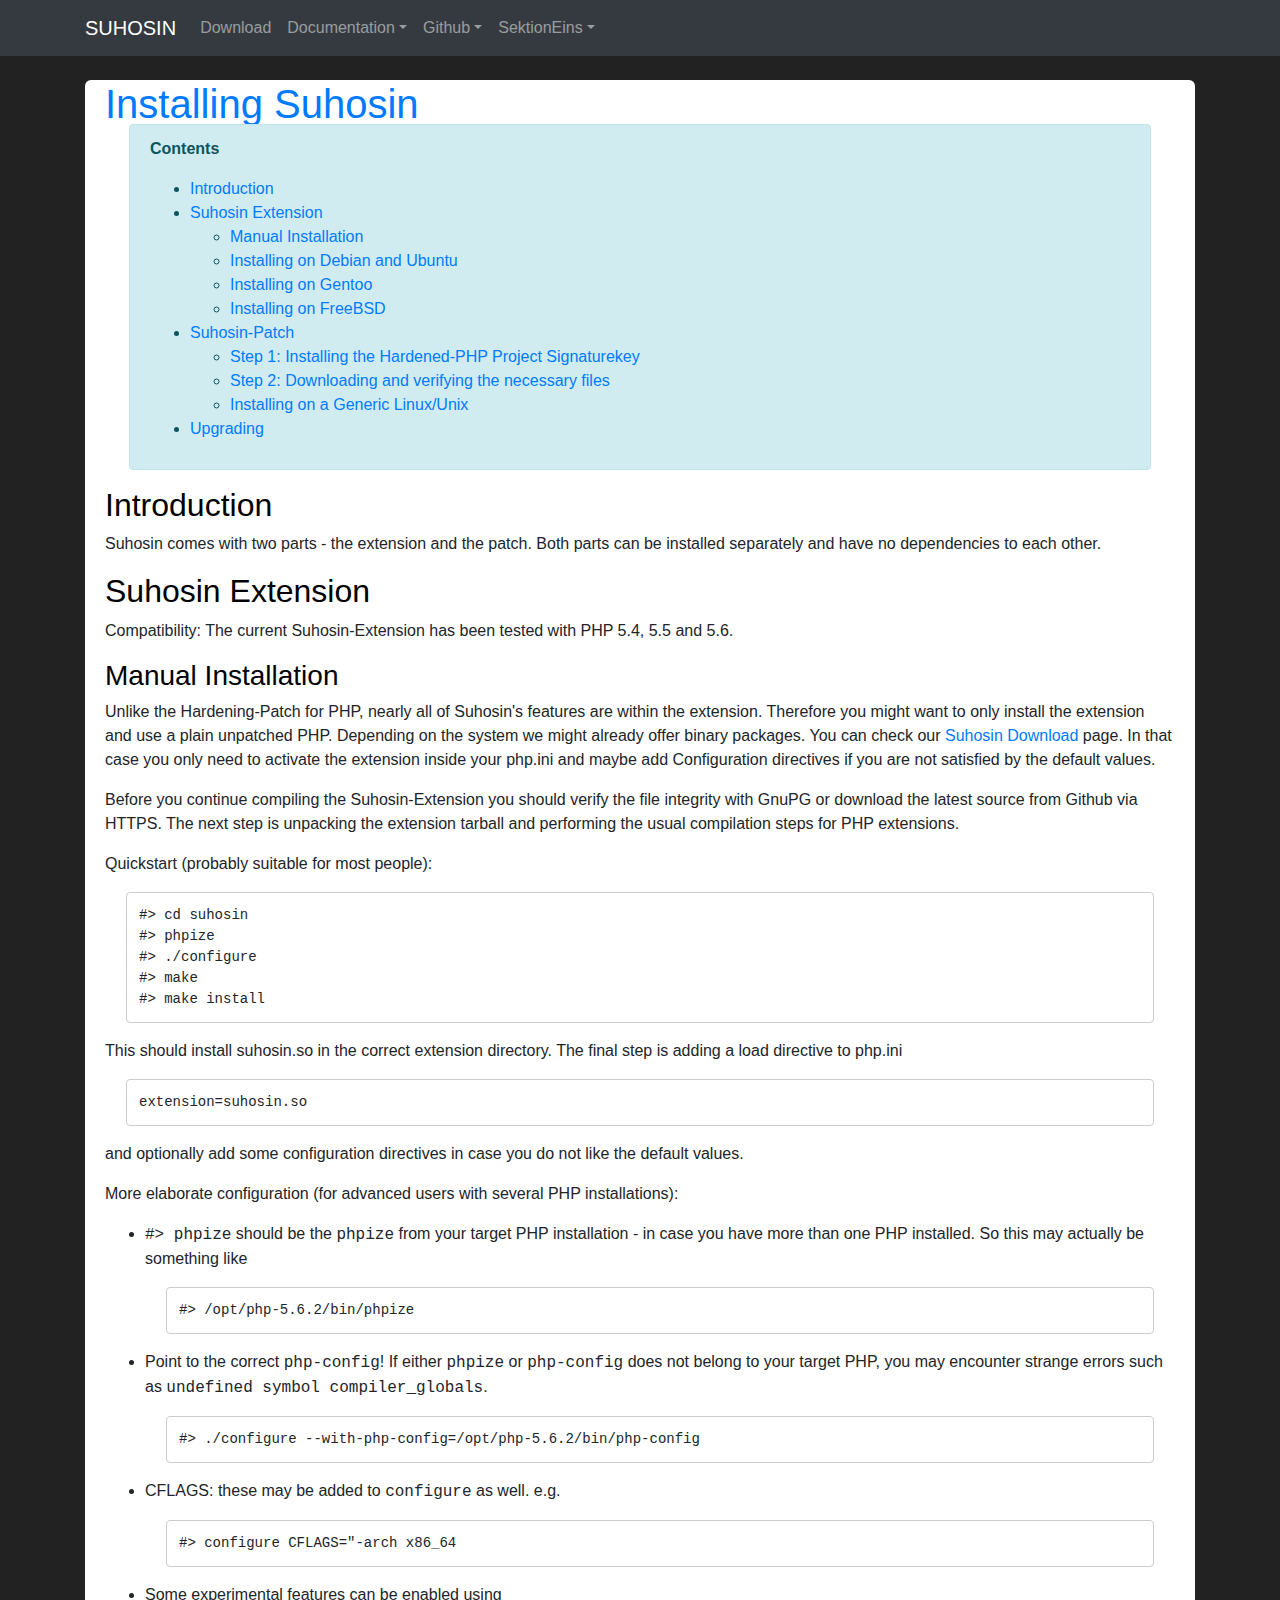
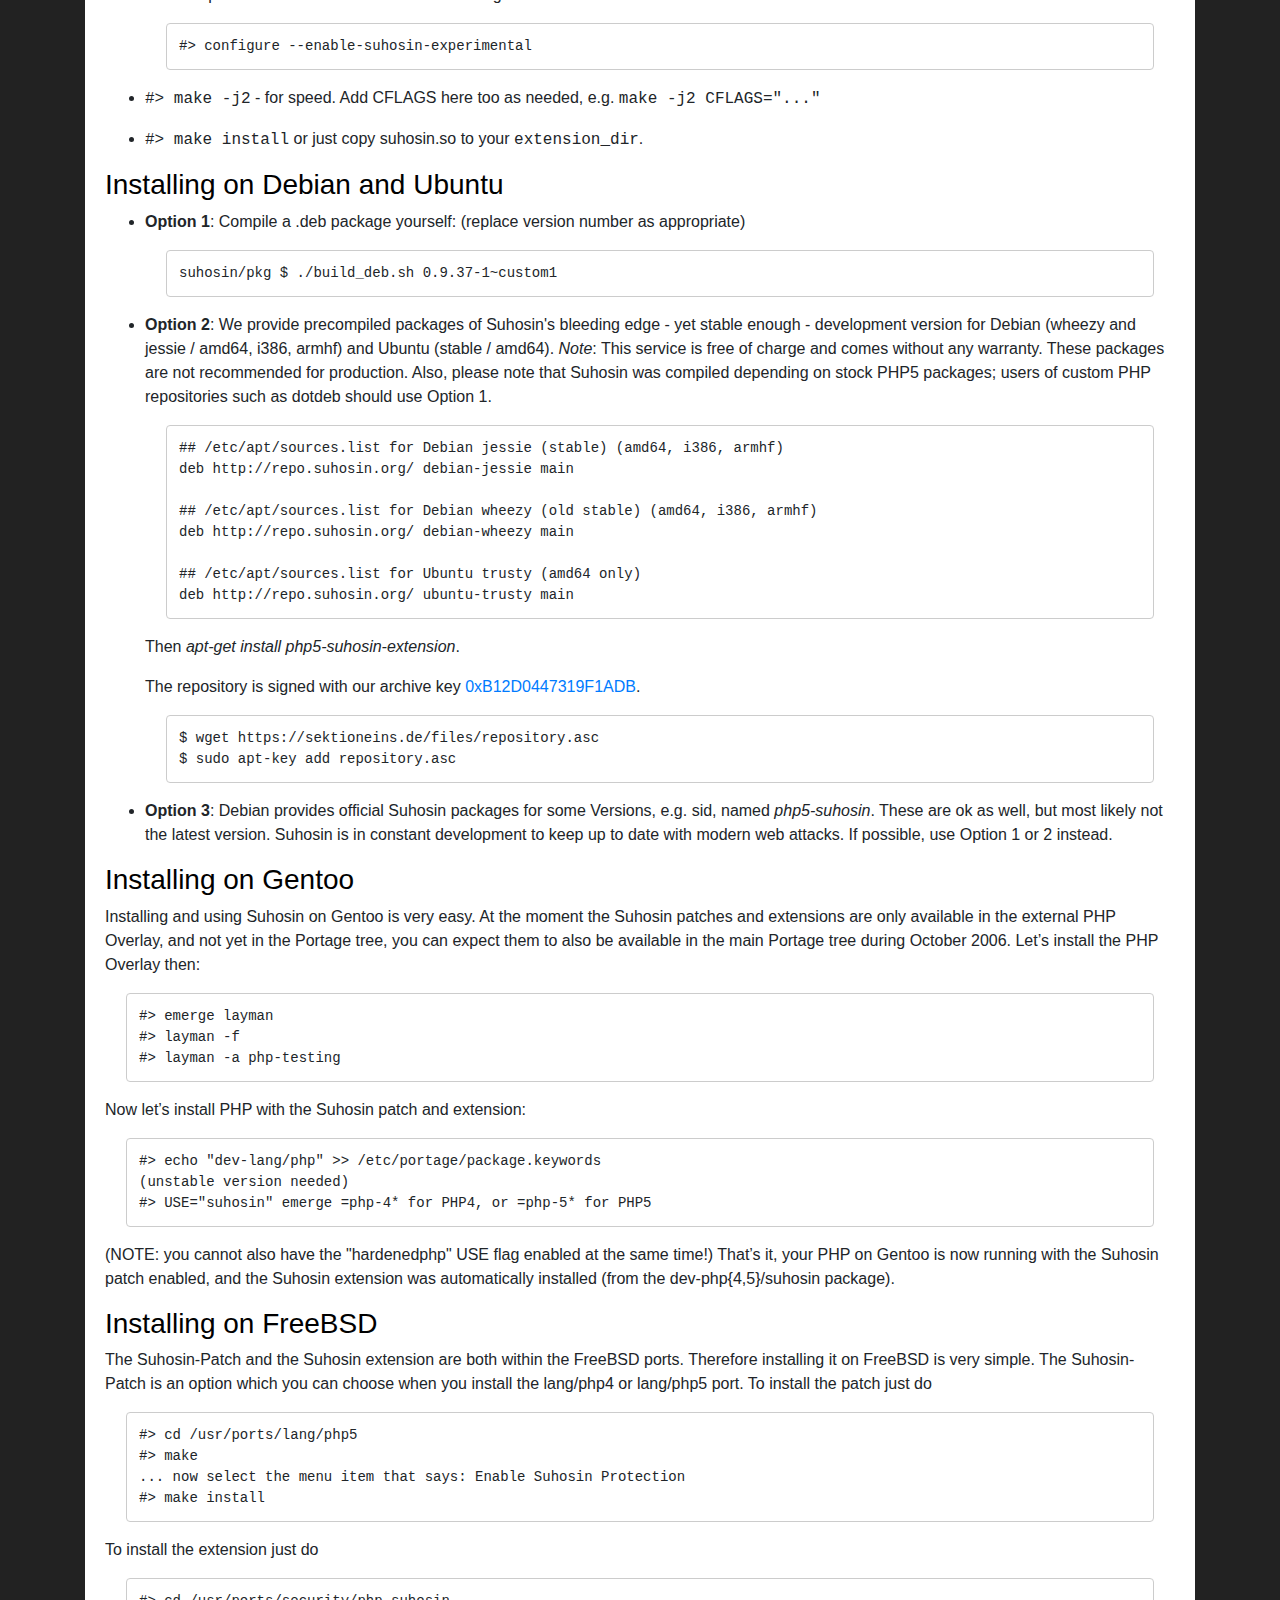
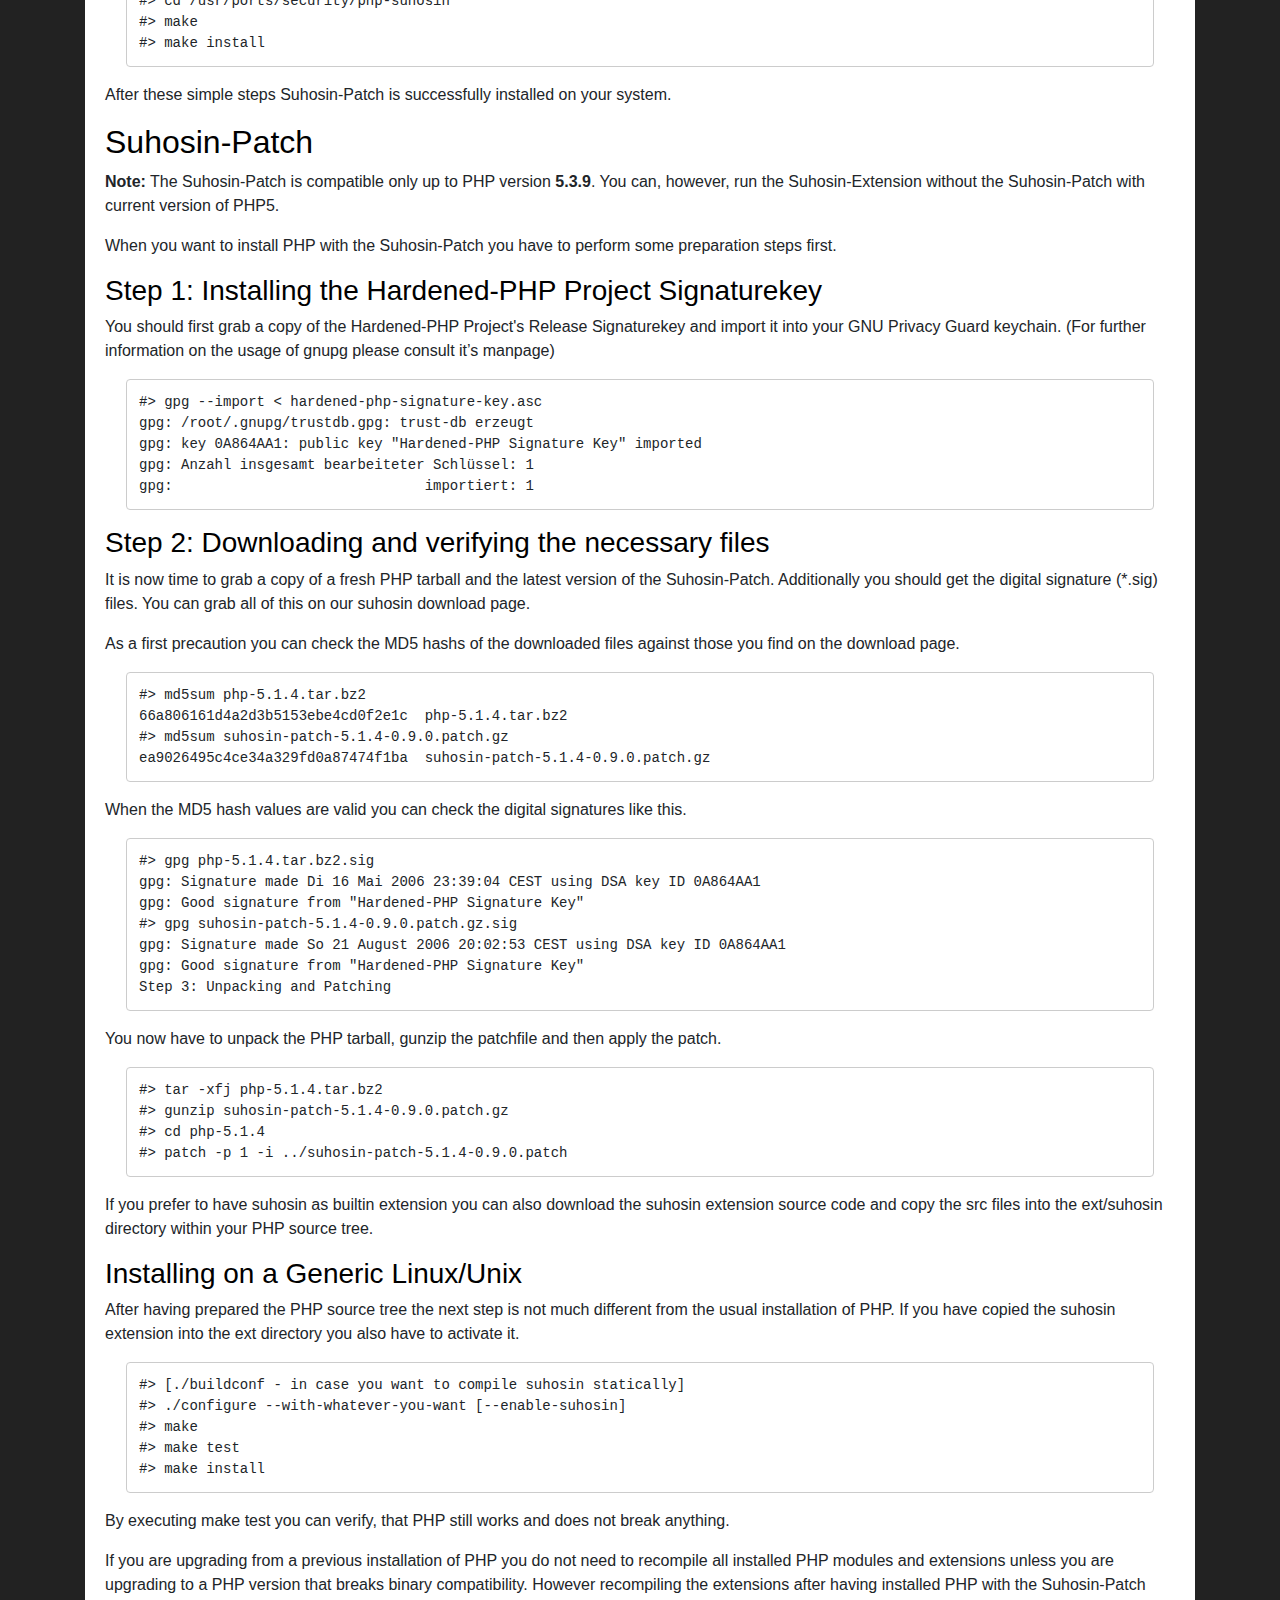
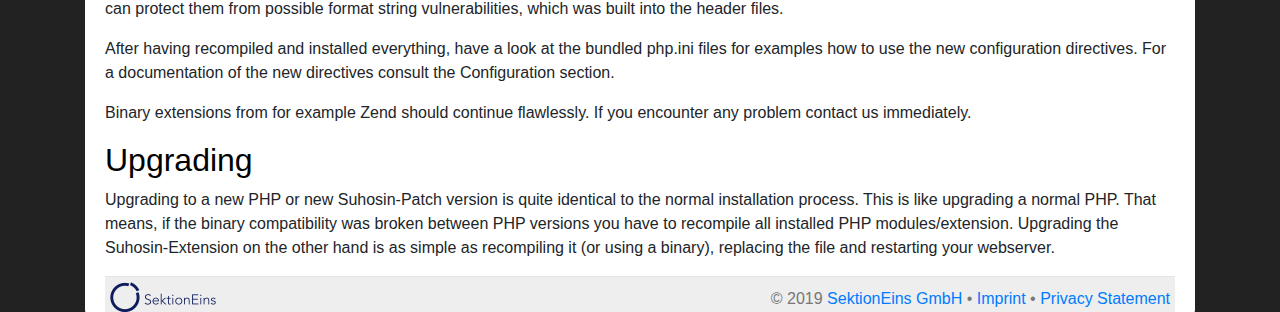
<file: stories/install.html>
<!DOCTYPE html>
<html prefix="og: http://ogp.me/ns# article: http://ogp.me/ns/article#
" lang="en">
<head>
<meta charset="utf-8">
<meta name="viewport" content="width=device-width, initial-scale=1">
<title>Installing Suhosin | SUHOSIN</title>
<link href="../assets/css/all-nocdn.css" rel="stylesheet" type="text/css">
<meta name="theme-color" content="#5670d4">
<meta name="generator" content="Nikola (getnikola.com)">
<link rel="canonical" href="https://suhosin.org/stories/install.html">
<link rel="icon" href="../favicon.png" sizes="32x32">
<link rel="icon" href="../favicon_256x256.png" sizes="256x256">
<!--[if lt IE 9]><script src="../assets/js/html5.js"></script><![endif]--><meta name="author" content="SektionEins">
<meta property="og:site_name" content="SUHOSIN">
<meta property="og:title" content="Installing Suhosin">
<meta property="og:url" content="https://suhosin.org/stories/install.html">
<meta property="og:description" content="Contents

Introduction
Suhosin Extension
Manual Installation
Installing on Debian and Ubuntu
Installing on Gentoo
Installing on FreeBSD


Suhosin-Patch
Step 1: Installing the Hardened-PHP Project Sign">
<meta property="og:type" content="article">
<meta property="article:published_time" content="2014-06-11T11:02:00+02:00">
</head>
<body>
<a href="#content" class="sr-only sr-only-focusable">Skip to main content</a>

<!-- Menubar -->

<nav class="navbar navbar-expand-md static-top mb-4
navbar-dark bg-dark
"><div class="container">
<!-- This keeps the margins nice -->
        <a class="navbar-brand" href="https://suhosin.org/">

            <span id="blog-title">SUHOSIN</span>
        </a>
        <button class="navbar-toggler" type="button" data-toggle="collapse" data-target="#bs-navbar" aria-controls="bs-navbar" aria-expanded="false" aria-label="Toggle navigation">
            <span class="navbar-toggler-icon"></span>
        </button>

        <div class="collapse navbar-collapse" id="bs-navbar">
            <ul class="navbar-nav mr-auto">
<li class="nav-item">
<a href="download.html" class="nav-link">Download</a>
            </li>
<li class="nav-item dropdown">
<a href="#" class="nav-link dropdown-toggle" data-toggle="dropdown" aria-haspopup="true" aria-expanded="false">Documentation</a>
            <div class="dropdown-menu">
                    <a href="feature-list.html" class="dropdown-item">Feature List</a>
                    <a href="#" class="dropdown-item active">Installing Suhosin <span class="sr-only">(active)</span></a>
                    <a href="configuration.html" class="dropdown-item">Configuration</a>
                    <a href="howtos.html" class="dropdown-item">HOWTOs</a>
                    <a href="faq.html" class="dropdown-item">FAQ</a>
                    <a href="benchmark.html" class="dropdown-item">Benchmark</a>
            </div>
            </li>
<li class="nav-item dropdown">
<a href="#" class="nav-link dropdown-toggle" data-toggle="dropdown" aria-haspopup="true" aria-expanded="false">Github</a>
            <div class="dropdown-menu">
                    <a href="https://raw.githubusercontent.com/sektioneins/suhosin/master/Changelog" class="dropdown-item">Changelog</a>
                    <a href="https://github.com/sektioneins/suhosin" class="dropdown-item">Sources</a>
                    <a href="https://github.com/sektioneins/suhosin/issues" class="dropdown-item">Bugtracker</a>
            </div>
            </li>
<li class="nav-item dropdown">
<a href="#" class="nav-link dropdown-toggle" data-toggle="dropdown" aria-haspopup="true" aria-expanded="false">SektionEins</a>
            <div class="dropdown-menu">
                    <a href="https://sektioneins.de/en/index.html#services" class="dropdown-item">Security Audits</a>
                    <a href="https://sektioneins.de/en/index.html#news" class="dropdown-item">News</a>
                    <a href="https://sektioneins.de/en/kontakt.html" class="dropdown-item">Contact</a>
            </div>

                
            </li>
</ul>
<ul class="navbar-nav navbar-right"></ul>
</div>
<!-- /.navbar-collapse -->
    </div>
<!-- /.container -->
</nav><!-- End of Menubar --><div class="container" id="content" role="main">
    <div class="body-content">
        <!--Body content-->
        
        
<article class="post-text storypage" itemscope="itemscope" itemtype="http://schema.org/Article"><header><h1 class="p-name entry-title" itemprop="headline name"><a href="#" class="u-url">Installing Suhosin</a></h1>

        

    </header><div class="e-content entry-content" itemprop="articleBody text">
    <div>
<div class="contents alert alert-info pull-right topic" id="contents">
<p class="topic-title first">Contents</p>
<ul class="simple">
<li><a class="reference internal" href="install.html#introduction" id="id1">Introduction</a></li>
<li>
<a class="reference internal" href="install.html#suhosin-extension" id="id2">Suhosin Extension</a><ul>
<li><a class="reference internal" href="install.html#manual-installation" id="id3">Manual Installation</a></li>
<li><a class="reference internal" href="install.html#installing-on-debian-and-ubuntu" id="id4">Installing on Debian and Ubuntu</a></li>
<li><a class="reference internal" href="install.html#installing-on-gentoo" id="id5">Installing on Gentoo</a></li>
<li><a class="reference internal" href="install.html#installing-on-freebsd" id="id6">Installing on FreeBSD</a></li>
</ul>
</li>
<li>
<a class="reference internal" href="install.html#suhosin-patch" id="id7">Suhosin-Patch</a><ul>
<li><a class="reference internal" href="install.html#step-1-installing-the-hardened-php-project-signaturekey" id="id8">Step 1: Installing the Hardened-PHP Project Signaturekey</a></li>
<li><a class="reference internal" href="install.html#step-2-downloading-and-verifying-the-necessary-files" id="id9">Step 2: Downloading and verifying the necessary files</a></li>
<li><a class="reference internal" href="install.html#installing-on-a-generic-linux-unix" id="id10">Installing on a Generic Linux/Unix</a></li>
</ul>
</li>
<li><a class="reference internal" href="install.html#upgrading" id="id11">Upgrading</a></li>
</ul>
</div>
<div class="section" id="introduction">
<h2><a class="toc-backref" href="install.html#id1">Introduction</a></h2>
<p>Suhosin comes with two parts - the extension and the patch. Both parts can be installed separately and have no dependencies to each other.</p>
</div>
<div class="section" id="suhosin-extension">
<h2><a class="toc-backref" href="install.html#id2">Suhosin Extension</a></h2>
<p>Compatibility: The current Suhosin-Extension has been tested with PHP 5.4, 5.5 and 5.6.</p>
<div class="section" id="manual-installation">
<h3><a class="toc-backref" href="install.html#id3">Manual Installation</a></h3>
<p>Unlike the Hardening-Patch for PHP, nearly all of Suhosin's features are within the extension. Therefore you might want to only install the extension and use a plain unpatched PHP. Depending on the system we might already offer binary packages. You can check our <a class="reference external" href="download.html">Suhosin Download</a> page. In that case you only need to activate the extension inside your php.ini and maybe add Configuration directives if you are not satisfied by the default values.</p>
<p>Before you continue compiling the Suhosin-Extension you should verify the file integrity with GnuPG or download the latest source from Github via HTTPS. The next step is unpacking the extension tarball and performing the usual compilation steps for PHP extensions.</p>
<p>Quickstart (probably suitable for most people):</p>
<pre class="literal-block">
#&gt; cd suhosin
#&gt; phpize
#&gt; ./configure
#&gt; make
#&gt; make install
</pre>
<p>This should install suhosin.so in the correct extension directory. The final step is adding a load directive to php.ini</p>
<pre class="literal-block">
extension=suhosin.so
</pre>
<p>and optionally add some configuration directives in case you do not like the default values.</p>
<p>More elaborate configuration (for advanced users with several PHP installations):</p>
<ul>
<li>
<p class="first"><tt class="docutils literal">#&gt; phpize</tt> should be the <tt class="docutils literal">phpize</tt> from your target PHP installation - in case you have more than one PHP installed. So this may actually be something like</p>
<pre class="literal-block">
#&gt; /opt/php-5.6.2/bin/phpize
</pre>
</li>
<li>
<p class="first">Point to the correct <tt class="docutils literal"><span class="pre">php-config</span></tt>! If either <tt class="docutils literal">phpize</tt> or <tt class="docutils literal"><span class="pre">php-config</span></tt> does not belong to your target PHP, you may encounter strange errors such as <tt class="docutils literal">undefined symbol compiler_globals</tt>.</p>
<pre class="literal-block">
#&gt; ./configure --with-php-config=/opt/php-5.6.2/bin/php-config
</pre>
</li>
<li>
<p class="first">CFLAGS: these may be added to <tt class="docutils literal">configure</tt> as well. e.g.</p>
<pre class="literal-block">
#&gt; configure CFLAGS="-arch x86_64
</pre>
</li>
<li>
<p class="first">Some experimental features can be enabled using</p>
<pre class="literal-block">
#&gt; configure --enable-suhosin-experimental
</pre>
</li>
<li>
<p class="first"><tt class="docutils literal">#&gt; make <span class="pre">-j2</span></tt> - for speed. Add CFLAGS here too as needed, e.g. <tt class="docutils literal">make <span class="pre">-j2</span> <span class="pre">CFLAGS="..."</span></tt></p>
</li>
<li>
<p class="first"><tt class="docutils literal">#&gt; make install</tt> or just copy suhosin.so to your <tt class="docutils literal">extension_dir</tt>.</p>
</li>
</ul>
</div>
<div class="section" id="installing-on-debian-and-ubuntu">
<h3><a class="toc-backref" href="install.html#id4">Installing on Debian and Ubuntu</a></h3>
<ul>
<li>
<p class="first"><strong>Option 1</strong>: Compile a .deb package yourself: (replace version number as appropriate)</p>
<pre class="literal-block">
suhosin/pkg $ ./build_deb.sh 0.9.37-1~custom1
</pre>
</li>
<li>
<p class="first"><strong>Option 2</strong>: We provide precompiled packages of Suhosin's bleeding edge - yet stable enough - development version for Debian (wheezy and jessie / amd64, i386, armhf) and Ubuntu (stable / amd64). <em>Note</em>: This service is free of charge and comes without any warranty. These packages are not recommended for production. Also, please note that Suhosin was compiled depending on stock PHP5 packages; users of custom PHP repositories such as dotdeb should use Option 1.</p>
<pre class="literal-block">
## /etc/apt/sources.list for Debian jessie (stable) (amd64, i386, armhf)
deb http://repo.suhosin.org/ debian-jessie main

## /etc/apt/sources.list for Debian wheezy (old stable) (amd64, i386, armhf)
deb http://repo.suhosin.org/ debian-wheezy main

## /etc/apt/sources.list for Ubuntu trusty (amd64 only)
deb http://repo.suhosin.org/ ubuntu-trusty main
</pre>
<p>Then <em>apt-get install php5-suhosin-extension</em>.</p>
<p>The repository is signed with our archive key <a class="reference external" href="https://sektioneins.de/files/repository.asc">0xB12D0447319F1ADB</a>.</p>
<pre class="literal-block">
$ wget https://sektioneins.de/files/repository.asc
$ sudo apt-key add repository.asc
</pre>
</li>
<li>
<p class="first"><strong>Option 3</strong>: Debian provides official Suhosin packages for some Versions, e.g. sid, named <em>php5-suhosin</em>. These are ok as well, but most likely not the latest version. Suhosin is in constant development to keep up to date with modern web attacks. If possible, use Option 1 or 2 instead.</p>
</li>
</ul>
</div>
<div class="section" id="installing-on-gentoo">
<h3><a class="toc-backref" href="install.html#id5">Installing on Gentoo</a></h3>
<p>Installing and using Suhosin on Gentoo is very easy. At the moment the Suhosin patches and extensions are only available in the external PHP Overlay, and not yet in the Portage tree, you can expect them to also be available in the main Portage tree during October 2006. Let’s install the PHP Overlay then:</p>
<pre class="literal-block">
#&gt; emerge layman
#&gt; layman -f
#&gt; layman -a php-testing
</pre>
<p>Now let’s install PHP with the Suhosin patch and extension:</p>
<pre class="literal-block">
#&gt; echo "dev-lang/php" &gt;&gt; /etc/portage/package.keywords
(unstable version needed)
#&gt; USE="suhosin" emerge =php-4* for PHP4, or =php-5* for PHP5
</pre>
<p>(NOTE: you cannot also have the "hardenedphp" USE flag enabled at the same time!)
That’s it, your PHP on Gentoo is now running with the Suhosin patch enabled, and the Suhosin extension was automatically installed (from the dev-php{4,5}/suhosin package).</p>
</div>
<div class="section" id="installing-on-freebsd">
<h3><a class="toc-backref" href="install.html#id6">Installing on FreeBSD</a></h3>
<p>The Suhosin-Patch and the Suhosin extension are both within the FreeBSD ports. Therefore installing it on FreeBSD is very simple. The Suhosin-Patch is an option which you can choose when you install the lang/php4 or lang/php5 port. To install the patch just do</p>
<pre class="literal-block">
#&gt; cd /usr/ports/lang/php5
#&gt; make
... now select the menu item that says: Enable Suhosin Protection
#&gt; make install
</pre>
<p>To install the extension just do</p>
<pre class="literal-block">
#&gt; cd /usr/ports/security/php-suhosin
#&gt; make
#&gt; make install
</pre>
<p>After these simple steps Suhosin-Patch is successfully installed on your system.</p>
</div>
</div>
<div class="section" id="suhosin-patch">
<h2><a class="toc-backref" href="install.html#id7">Suhosin-Patch</a></h2>
<p><strong>Note:</strong> The Suhosin-Patch is compatible only up to PHP version <strong>5.3.9</strong>. You can, however, run the Suhosin-Extension without the Suhosin-Patch with current version of PHP5.</p>
<p>When you want to install PHP with the Suhosin-Patch you have to perform some preparation steps first.</p>
<div class="section" id="step-1-installing-the-hardened-php-project-signaturekey">
<h3><a class="toc-backref" href="install.html#id8">Step 1: Installing the Hardened-PHP Project Signaturekey</a></h3>
<p>You should first grab a copy of the Hardened-PHP Project's Release Signaturekey and import it into your GNU Privacy Guard keychain. (For further information on the usage of gnupg please consult it’s manpage)</p>
<pre class="literal-block">
#&gt; gpg --import &lt; hardened-php-signature-key.asc
gpg: /root/.gnupg/trustdb.gpg: trust-db erzeugt
gpg: key 0A864AA1: public key "Hardened-PHP Signature Key" imported
gpg: Anzahl insgesamt bearbeiteter Schlüssel: 1
gpg:                              importiert: 1
</pre>
</div>
<div class="section" id="step-2-downloading-and-verifying-the-necessary-files">
<h3><a class="toc-backref" href="install.html#id9">Step 2: Downloading and verifying the necessary files</a></h3>
<p>It is now time to grab a copy of a fresh PHP tarball and the latest version of the Suhosin-Patch. Additionally you should get the digital signature (*.sig) files. You can grab all of this on our suhosin download page.</p>
<p>As a first precaution you can check the MD5 hashs of the downloaded files against those you find on the download page.</p>
<pre class="literal-block">
#&gt; md5sum php-5.1.4.tar.bz2
66a806161d4a2d3b5153ebe4cd0f2e1c  php-5.1.4.tar.bz2
#&gt; md5sum suhosin-patch-5.1.4-0.9.0.patch.gz
ea9026495c4ce34a329fd0a87474f1ba  suhosin-patch-5.1.4-0.9.0.patch.gz
</pre>
<p>When the MD5 hash values are valid you can check the digital signatures like this.</p>
<pre class="literal-block">
#&gt; gpg php-5.1.4.tar.bz2.sig
gpg: Signature made Di 16 Mai 2006 23:39:04 CEST using DSA key ID 0A864AA1
gpg: Good signature from "Hardened-PHP Signature Key"
#&gt; gpg suhosin-patch-5.1.4-0.9.0.patch.gz.sig
gpg: Signature made So 21 August 2006 20:02:53 CEST using DSA key ID 0A864AA1
gpg: Good signature from "Hardened-PHP Signature Key"
Step 3: Unpacking and Patching
</pre>
<p>You now have to unpack the PHP tarball, gunzip the patchfile and then apply the patch.</p>
<pre class="literal-block">
#&gt; tar -xfj php-5.1.4.tar.bz2
#&gt; gunzip suhosin-patch-5.1.4-0.9.0.patch.gz
#&gt; cd php-5.1.4
#&gt; patch -p 1 -i ../suhosin-patch-5.1.4-0.9.0.patch
</pre>
<p>If you prefer to have suhosin as builtin extension you can also download the suhosin extension source code and copy the src files into the ext/suhosin directory within your PHP source tree.</p>
</div>
<div class="section" id="installing-on-a-generic-linux-unix">
<h3><a class="toc-backref" href="install.html#id10">Installing on a Generic Linux/Unix</a></h3>
<p>After having prepared the PHP source tree the next step is not much different from the usual installation of PHP. If you have copied the suhosin extension into the ext directory you also have to activate it.</p>
<pre class="literal-block">
#&gt; [./buildconf - in case you want to compile suhosin statically]
#&gt; ./configure --with-whatever-you-want [--enable-suhosin]
#&gt; make
#&gt; make test
#&gt; make install
</pre>
<p>By executing make test you can verify, that PHP still works and does not break anything.</p>
<p>If you are upgrading from a previous installation of PHP you do not need to recompile all installed PHP modules and extensions unless you are upgrading to a PHP version that breaks binary compatibility. However recompiling the extensions after having installed PHP with the Suhosin-Patch can protect them from possible format string vulnerabilities, which was built into the header files.</p>
<p>After having recompiled and installed everything, have a look at the bundled php.ini files for examples how to use the new configuration directives. For a documentation of the new directives consult the Configuration section.</p>
<p>Binary extensions from for example Zend should continue flawlessly. If you encounter any problem contact us immediately.</p>
</div>
</div>
<div class="section" id="upgrading">
<h2><a class="toc-backref" href="install.html#id11">Upgrading</a></h2>
<p>Upgrading to a new PHP or new Suhosin-Patch version is quite identical to the normal installation process. This is like upgrading a normal PHP. That means, if the binary compatibility was broken between PHP versions you have to recompile all installed PHP modules/extension. Upgrading the Suhosin-Extension on the other hand is as simple as recompiling it (or using a binary), replacing the file and restarting your webserver.</p>
</div>
</div>
    </div>
    

</article><!--End of body content--><footer id="footer"><a href="https://sektioneins.de/en/"><img src="../images/s1-logo-transparent-small.png" id="footerimg"></a><div id="footertext">© 2019 <a href="https://sektioneins.de/en/">SektionEins GmbH</a> • <a href="https://sektioneins.de/en/impressum.html">Imprint</a> • <a href="https://sektioneins.de/en/privacy.html">Privacy Statement</a>
</div>
            
        </footer>
</div>
</div>


        <script src="../assets/js/all-nocdn.js"></script><script>
    baguetteBox.run('div#content', {
        ignoreClass: 'islink',
        captions: function(element) {
            return element.getElementsByTagName('img')[0].alt;
    }});
    </script>
</body>
</html>
</file>
